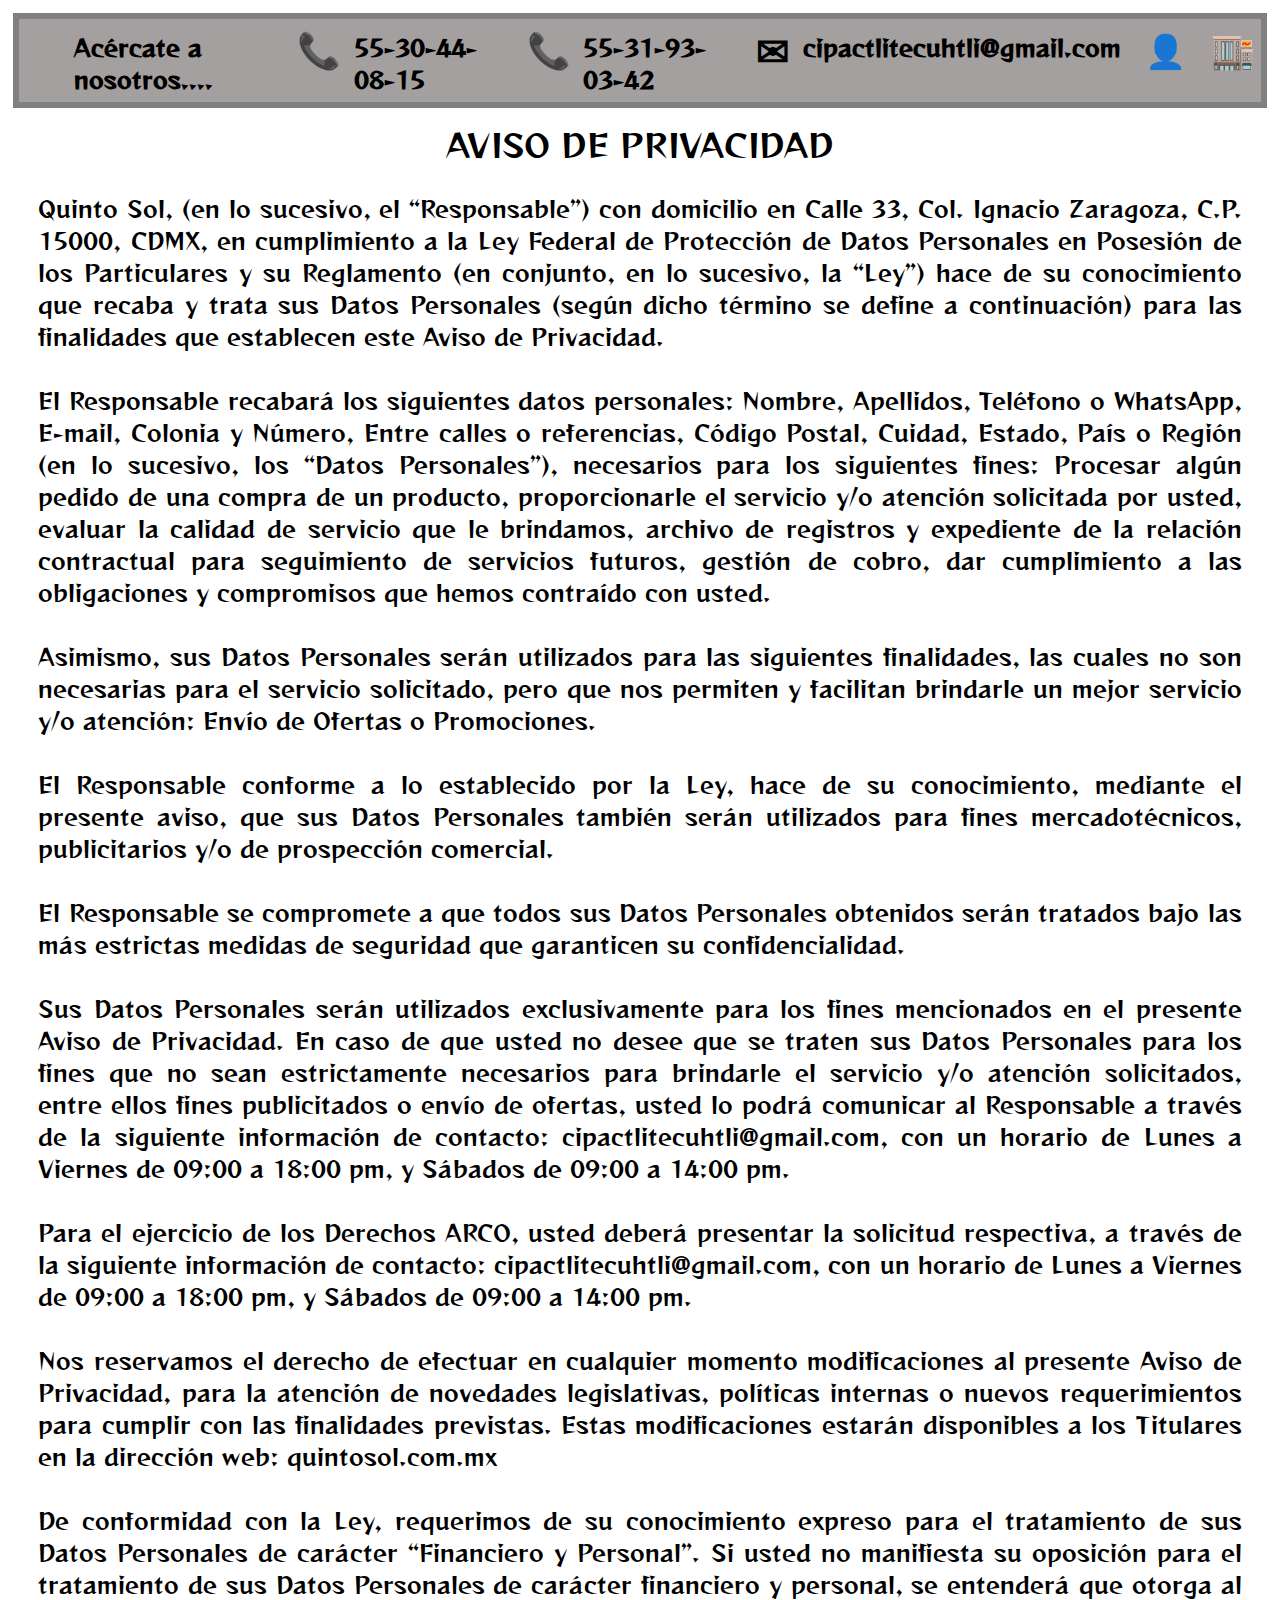
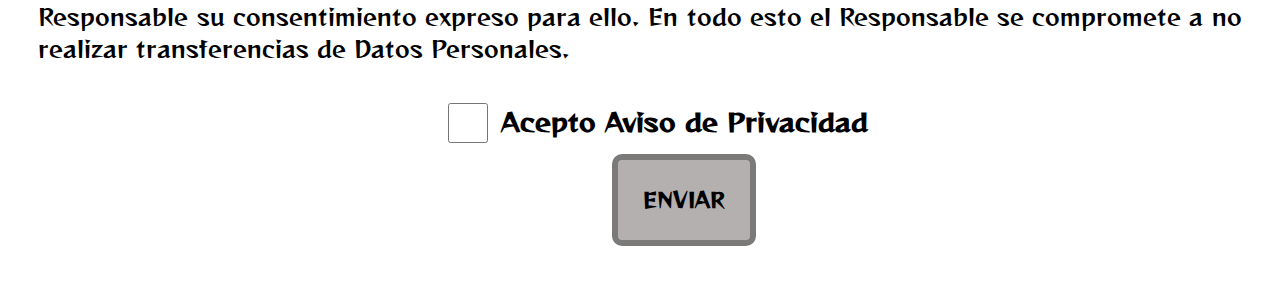
<file: html/avisodeprivacidad.html>
<!DOCTYPE html>
<html lang="en">
<head>
    <meta charset="UTF-8">
    <meta http-equiv="X-UA-Compatible" content="IE=edge">
    <meta name="viewport" content="width=device-width, initial-scale=1.0">
    <title>Quinto Sol-Aviso de Privacidad</title>
    <link rel="stylesheet" href="../styles/avisodeprivacidad.css">
</head>
<body>


    <header>

        <div class="imagenesacercate"> <!--Aquí empieza mi primer caja Acércate-->

                <div class="Acercate">

                        <a class="cabeceraacercate" href="../html/nosotros.html">Acércate a nosotros....</a>

                        <p class="logo1">&#128222</p>

                        <p class="txttel1">55-30-44-08-15</p>

                        <p class="logo2">&#128222</p>

                        <p class="txttel2">55-31-93-03-42</p>

                        <p class="logo3">&#9993</p>

                        <p class="txtcorreo">cipactlitecuhtli@gmail.com</p>

                        <a class="user" href="../html/sesion.html">&#128100</a>

                        <a class="monedero" href="../html/envio.html">&#127980</a>

                </div>

        </div>  <!--Aquí termina mi primer caja Acércate-->

</header>



                        <p class="tituloaviso">

                            AVISO DE PRIVACIDAD

                        </p>

                        <p class="txtaviso">

                            Quinto Sol, (en lo sucesivo, el “Responsable”) con domicilio en Calle 33, Col. Ignacio Zaragoza, C.P. 15000, CDMX, en cumplimiento a la Ley Federal de Protección de Datos Personales en Posesión de los Particulares y su Reglamento (en conjunto, en lo sucesivo, la “Ley”) hace de su conocimiento que recaba y trata sus Datos Personales (según dicho término se define a continuación) para las finalidades que establecen este Aviso de Privacidad. <br> <br>
                            El Responsable recabará los siguientes datos personales: Nombre, Apellidos, Teléfono o WhatsApp, E-mail, Colonia y Número, Entre calles o referencias, Código Postal, Cuidad, Estado, País o Región (en lo sucesivo, los “Datos Personales”), necesarios para los siguientes fines: Procesar algún pedido de una compra de un producto,  proporcionarle el servicio y/o atención solicitada por usted, evaluar la calidad de servicio que le brindamos, archivo de registros y expediente de la relación contractual para seguimiento de servicios futuros, gestión de cobro, dar cumplimiento a las obligaciones y compromisos que hemos contraído con usted. <br> <br>
                            Asimismo, sus Datos Personales serán utilizados para las siguientes finalidades, las cuales no son necesarias para el servicio solicitado, pero que nos permiten y facilitan brindarle un mejor servicio y/o atención: Envío de Ofertas o Promociones. <br> <br>
                            El Responsable conforme a lo establecido por la Ley, hace de su conocimiento, mediante el presente aviso, que sus Datos Personales también serán utilizados para fines mercadotécnicos, publicitarios y/o de prospección comercial. <br> <br>
                            El Responsable se compromete a que todos sus Datos Personales obtenidos serán tratados bajo las más estrictas medidas de seguridad que garanticen su confidencialidad. <br> <br>
                            Sus Datos Personales serán utilizados exclusivamente para los fines mencionados en el presente Aviso de Privacidad. En caso de que usted no desee que se traten sus Datos Personales para los fines que no sean estrictamente necesarios para brindarle el servicio y/o atención solicitados, entre ellos fines publicitados o envío de ofertas, usted lo podrá comunicar al Responsable a través de la siguiente información de contacto: cipactlitecuhtli@gmail.com, con un horario de Lunes a Viernes de 09:00 a 18:00 pm, y Sábados de 09:00 a 14:00 pm. <br> <br>
                            Para el ejercicio de los Derechos ARCO, usted deberá presentar la solicitud respectiva, a través de la siguiente información de contacto: cipactlitecuhtli@gmail.com, con un horario de Lunes a Viernes de 09:00 a 18:00 pm, y Sábados de 09:00 a 14:00 pm. <br> <br>
                            Nos reservamos el derecho de efectuar en cualquier momento modificaciones al presente Aviso de Privacidad, para la atención de novedades legislativas, políticas internas o nuevos requerimientos para cumplir con las finalidades previstas.  Estas modificaciones estarán disponibles a los Titulares en la dirección web: quintosol.com.mx <br> <br>
                            De conformidad con la Ley, requerimos de su conocimiento expreso para el tratamiento de sus Datos Personales de carácter “Financiero y Personal”. Si usted no manifiesta su oposición para el tratamiento de sus Datos Personales de carácter financiero y personal, se entenderá que otorga al Responsable su consentimiento expreso para ello. En todo esto el Responsable se compromete a no realizar transferencias de Datos Personales.

                        </p>

                        <form class="formulario">

                            <input class="boton" type="checkbox" required />

                            <label class="aviso" for="txtAcepto">Acepto Aviso de Privacidad</label>

                            <button class="enviar" type="submit">ENVIAR</button>

                        </form>








</body>
</html>
</file>
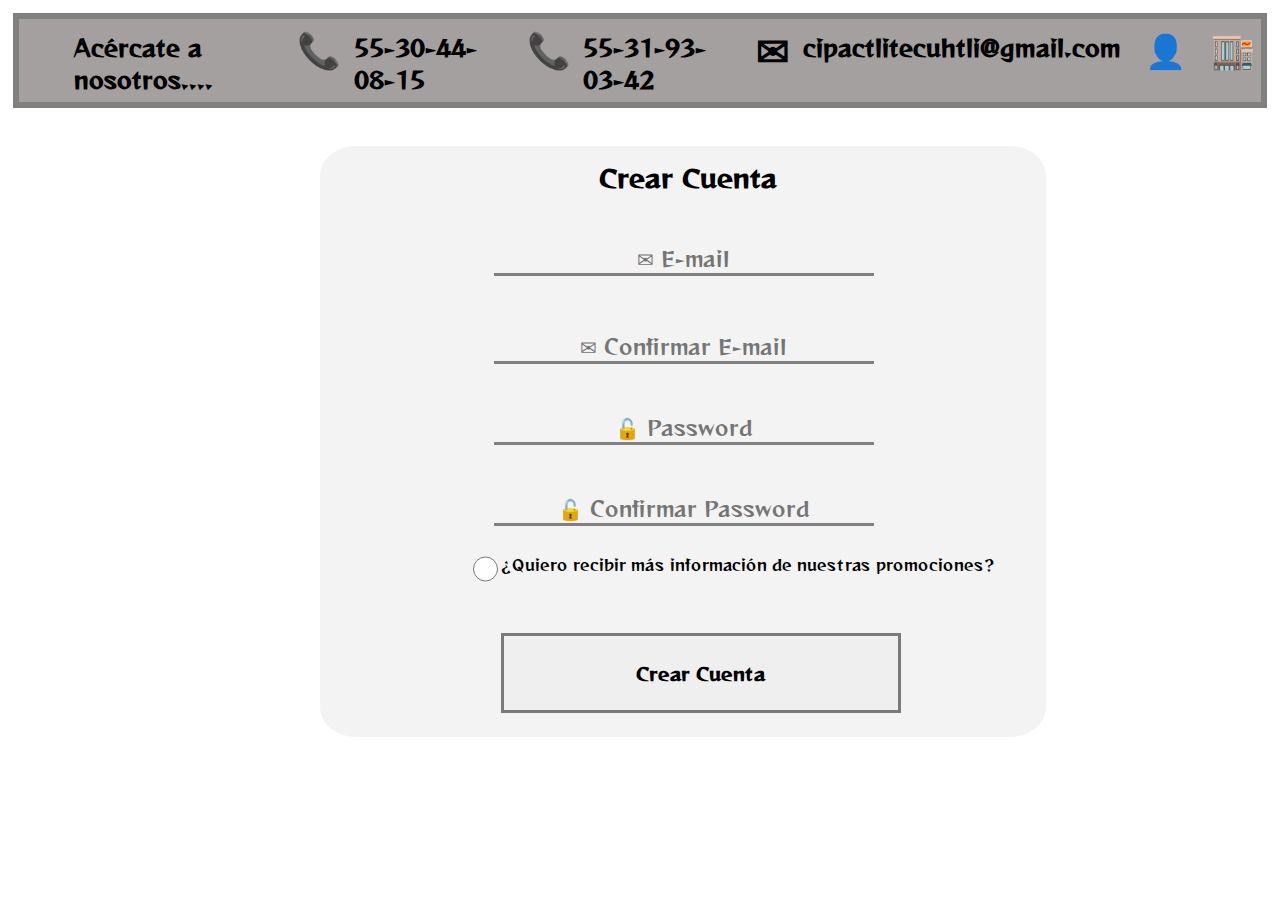
<file: html/crearcuenta.html>
<!DOCTYPE html>
<html lang="en">
<head>
    <meta charset="UTF-8">
    <meta http-equiv="X-UA-Compatible" content="IE=edge">
    <meta name="viewport" content="width=device-width, initial-scale=1.0">
    <title>quinto Sol-Crear Cuenta</title>
    <link rel="stylesheet" href="../styles/crearcuenta.css">
</head>
<body>

    <header>

        <div class="imagenesacercate"> <!--Aquí empieza mi primer caja Acércate-->

                <div class="Acercate">

                        <a class="cabeceraacercate" href="../html/nosotros.html">Acércate a nosotros....</a>

                        <p class="logo1">&#128222</p>

                        <p class="txttel1">55-30-44-08-15</p>

                        <p class="logo2">&#128222</p>

                        <p class="txttel2">55-31-93-03-42</p>

                        <p class="logo3">&#9993</p>

                        <p class="txtcorreo">cipactlitecuhtli@gmail.com</p>

                        <a class="user" href="../html/sesion.html">&#128100</a>

                        <a class="monedero" href="../html/envio.html">&#127980</a>

                </div>

        </div>  <!--Aquí termina mi primer caja Acércate-->

</header>





        <form>

            <a class="titulocrear" href="">Crear Cuenta</a>

            <div class="mail">

                <input  class="e-mail1" id="txtemail" type="email" placeholder="&#9993 E-mail" min="0" max="100" required />

                <input  class="e-mail2" id="txtemail" type="email" placeholder="&#9993 Confirmar E-mail" min="0" max="100" required />

            </div>

            <div class="pass">

                <input  class="contraseña1" id="txtcontraseña" type="password" placeholder="&#128275 Password" min="0" max="100" required />

                <input  class="contraseña2" id="txtcontraseña" type="password" placeholder="&#128275 Confirmar Password" min="0" max="100" required />

            </div>

            <div class="botonaviso">

                <input class="boton" type="radio" required />

                <label class="aviso" for="txtAcepto">¿Quiero recibir más información de nuestras promociones?</label>

            </div>

            <button class="enviar" type="submit">Crear Cuenta</button>


        </form>







</body>
</html>
</file>
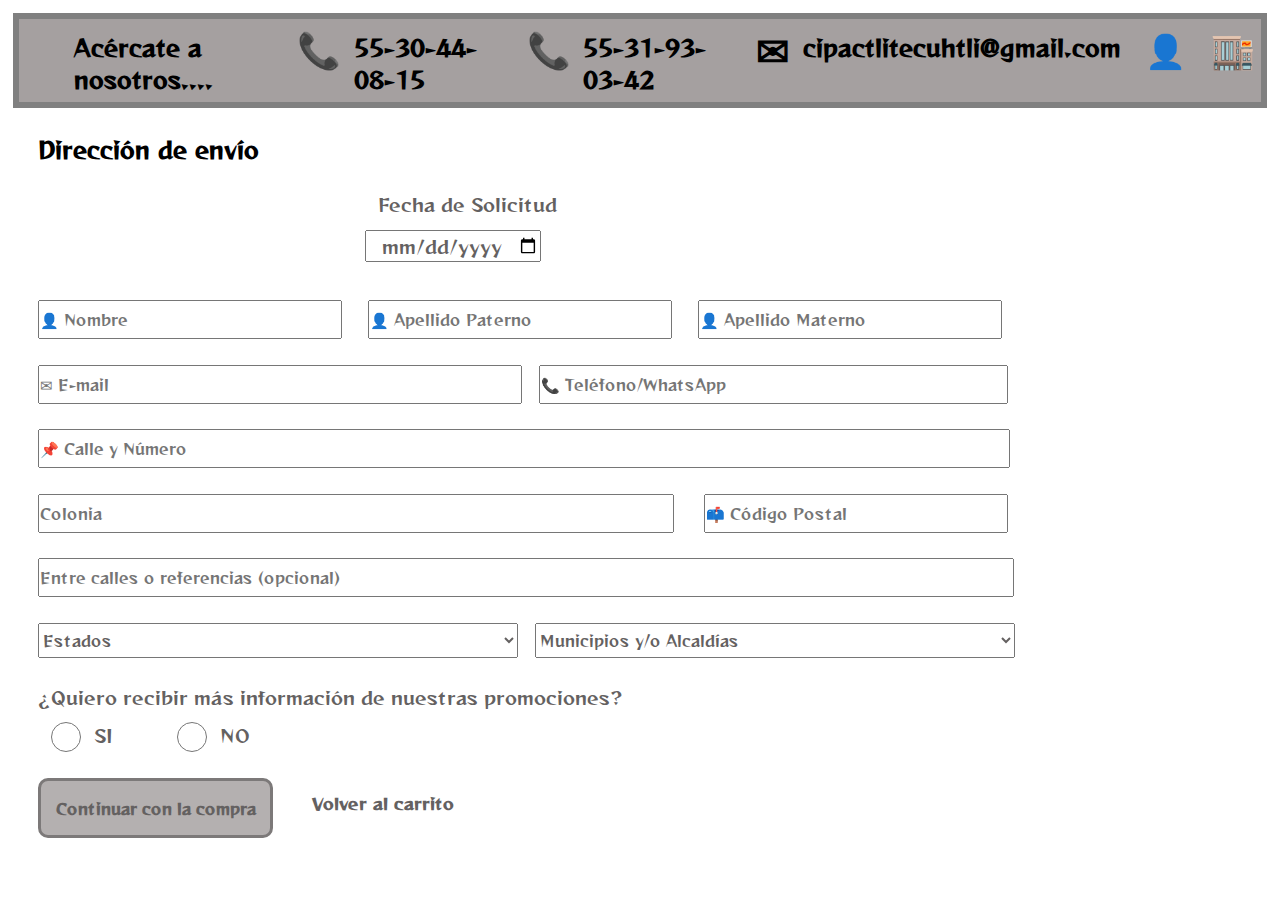
<file: html/envio.html>
<!DOCTYPE html>
<html lang="en">
<head>
    <meta charset="UTF-8">
    <meta http-equiv="X-UA-Compatible" content="IE=edge">
    <meta name="viewport" content="width=device-width, initial-scale=1.0">
    <title>Quinto Sol-Dirección de Envío</title>
    <link rel="stylesheet" href="../styles/envio.css">
</head>
<body>

    <header>

        <div class="imagenesacercate"> <!--Aquí empieza mi primer caja Acércate-->

                <div class="Acercate">

                        <a class="cabeceraacercate" href="../html/nosotros.html">Acércate a nosotros....</a>

                        <p class="logo1">&#128222</p>

                        <p class="txttel1">55-30-44-08-15</p>

                        <p class="logo2">&#128222</p>

                        <p class="txttel2">55-31-93-03-42</p>

                        <p class="logo3">&#9993</p>

                        <p class="txtcorreo">cipactlitecuhtli@gmail.com</p>

                        <a class="user" href="../html/sesion.html">&#128100</a>

                        <a class="monedero" href="../html/envio.html">&#127980</a>

                </div>

        </div>  <!--Aquí termina mi primer caja Acércate-->

</header>








            <form>

                    <p class="direnvio">Dirección de envío</p>

                    <p class="txtfecha">Fecha de Solicitud</p> 

                <div>

                    <input class="fechadia" id="txtfecha" type="date" placeholder="Fecha" min="0" max="100" required />
                </div>

            <div class="nombreapellidos">

                <input  class="nombre" id="txtnombre" type="nombre" placeholder="&#128100 Nombre" min="0" max="100" required />

                <input class="apellidopaterno" id="txtapellidopaterno" type="apellidopaterno" placeholder="&#128100 Apellido Paterno" min="0" max="100" required/>

                <input class="apellidomaterno" id="txtapellidomaterno" type="apellidomaterno" placeholder="&#128100 Apellido Materno" min="0" max="100" required/>

            </div>

            <div>

                <input class="email" id="txtemail" type="email" placeholder="&#9993 E-mail" min="0" max="100" required/>

                <input class="telefono" id="txtteléfono" type="tel" placeholder="&#128222 Teléfono/WhatsApp" min="0" max="100" required pattern="[0-9]{2}-[0-9]{2}-[0-9]{2}-[0-9]{2}-[0-9]{2}" />

            </div>

            <div class="cyn1">

                <input class="calleynumero" id="txtcalleynumero" type="calleynumero" placeholder="&#128204 Calle y Número" min="0" max="100" required/>

            </div>

            <div class="c2">

                <input class="colonia" id="txtcolonia" type="colonia" placeholder="Colonia" min="0" max="100" required/>

                <input class="cp" id="txtcp" type="cp" placeholder="&#128235 Código Postal" min="0" max="100" required/>

            </div>

            <div class="entre3">

                <input class="entrecalles" id="txtentrecalles" type="entrecalles" placeholder="Entre calles o referencias (opcional)" min="0" max="100"/>

            </div>

            <div class="estadosydelegaciones">


                <select class="estadosmex">

                    <option>Estados</option>

                    <option>Aguascalientes</option>

                    <option>Baja California</option>

                    <option>Baja California Sur</option>

                    <option>Campeche</option>

                    <option>CDMX</option>

                    <option>Chiapas</option>

                    <option>Chihuahua</option>

                    <option>Coahuila</option>

                    <option>Colima</option>

                    <option>Durango</option>

                    <option>Estado de México</option>

                    <option>Guanajuato</option>

                    <option>Guerrero</option>

                    <option>Hidalgo</option>

                    <option>Jalisco</option>

                    <option>Michoacán</option>

                    <option>Morelos</option>

                    <option>Nayarit</option>

                    <option>Nuevo León</option>

                    <option>Oaxaca</option>

                    <option>Puebla</option>

                    <option>Querétaro</option>

                    <option>Quintana Roo</option>

                    <option>San Luis Potosí</option>

                    <option>Sinaloa</option>

                    <option>Sonora</option>

                    <option>Tabasco</option>

                    <option>Tamaulipas</option>

                    <option>Tlaxcala</option>

                    <option>Veracruz</option>

                    <option>Yucatán</option>

                    <option>Zacatecas</option>

                </select>


                <select class="alcaldiascdmx">

                    <option>Municipios y/o Alcaldías</option>

                    <option>Álvaro Obregón</option>

                    <option>Azcapotzalco</option>

                    <option>Benito Juárez</option>

                    <option>Coyoacán</option>

                    <option>Cuajimalpa</option>

                    <option>Cuauhtémoc</option>

                    <option>Gustavo A. Madero</option>

                    <option>Iztacalco</option>

                    <option>Iztapalapa</option>

                    <option>Magdalena Contreras</option>

                    <option>Miguel Hidalgo</option>

                    <option>Milpa Alta</option>

                    <option>Tláhuac</option>

                    <option>Tlalpan</option>

                    <option>Venustiano Carranza</option>

                    <option>Xochimilco</option>


                </select>

                <p class="promocion">¿Quiero recibir más información de nuestras promociones?</p>

            <div class="botonsino">

                <input class="si" type="radio" name="txt">

                <p class="botonsi" >SI</p>

                <input class="no" type="radio" name="txt">

                <p class="botonno">NO</p>

            </div>

            <div class="botoncarrito">

                <button class="enviar" type="submit"><a href=""></a> Continuar con la compra</button>

                <p class="carrito">Volver al carrito</p>

            </div>



















        </form>











</body>
</html>
</file>
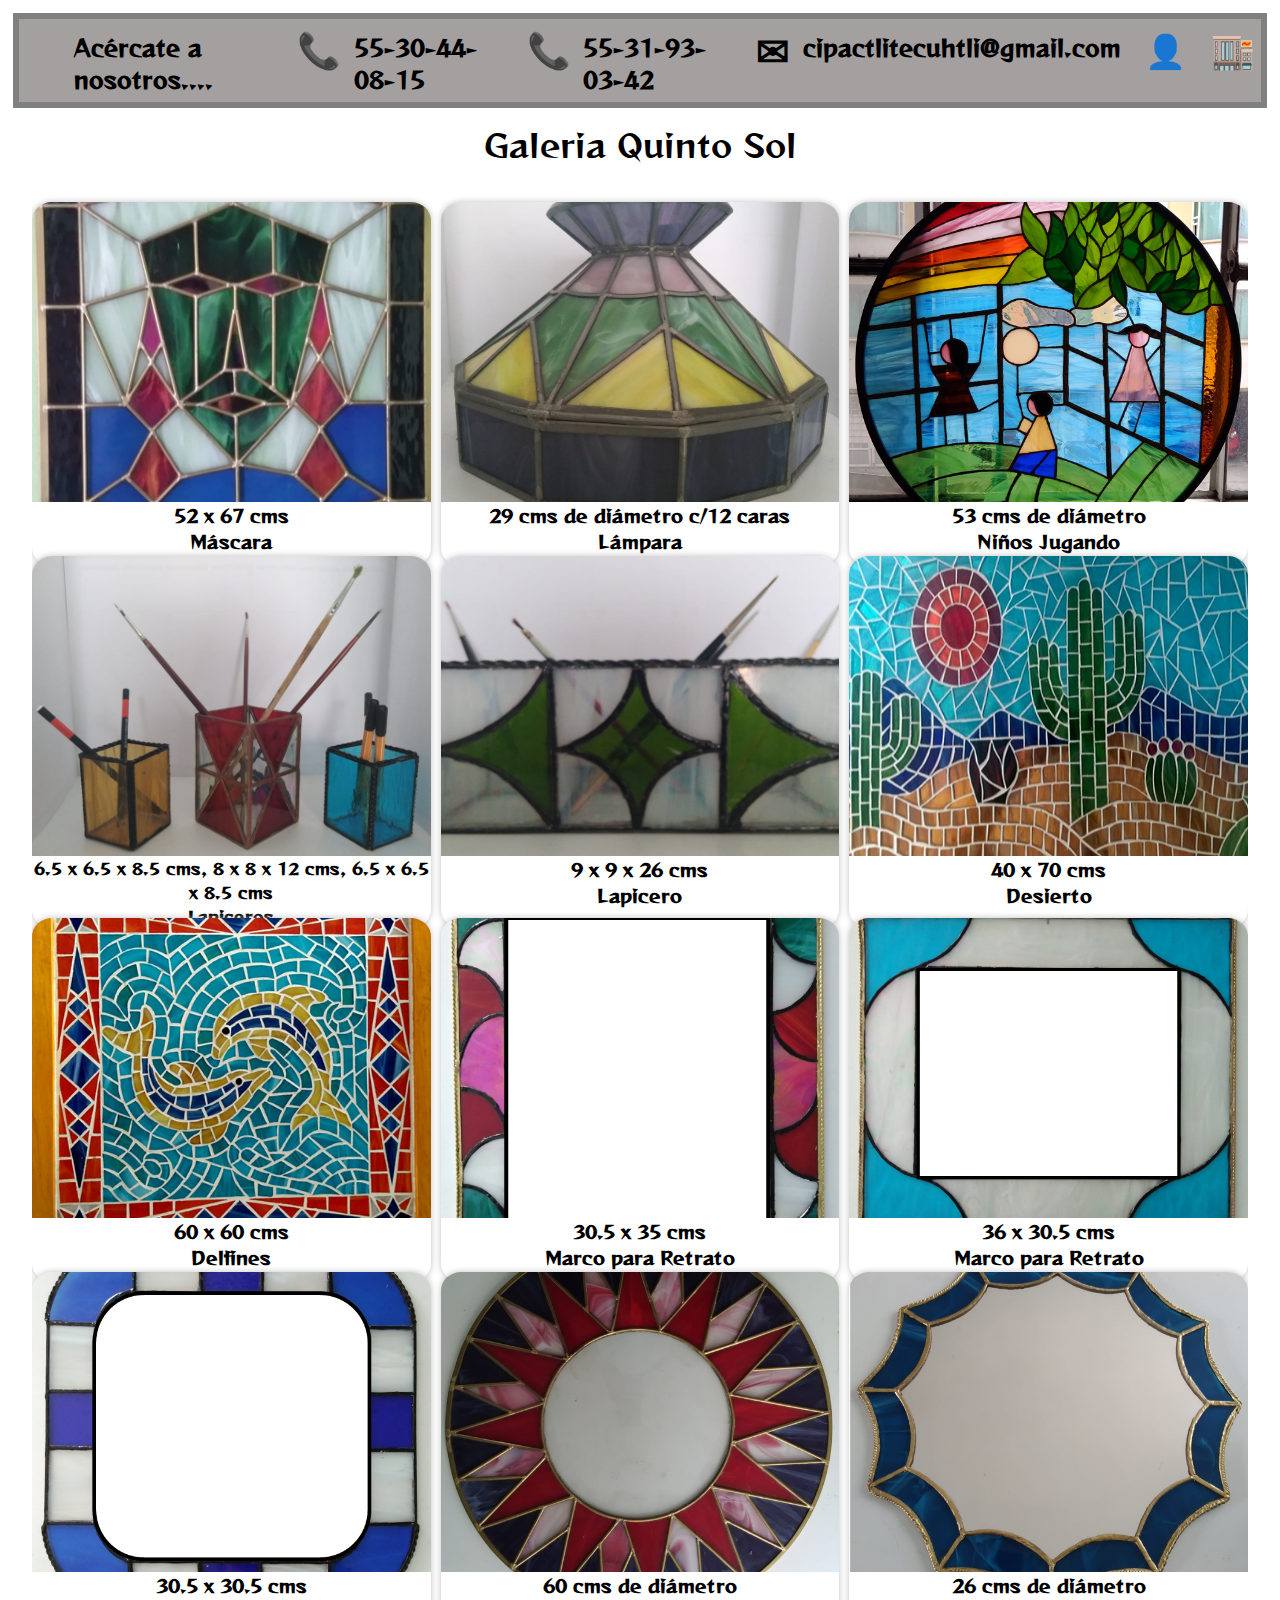
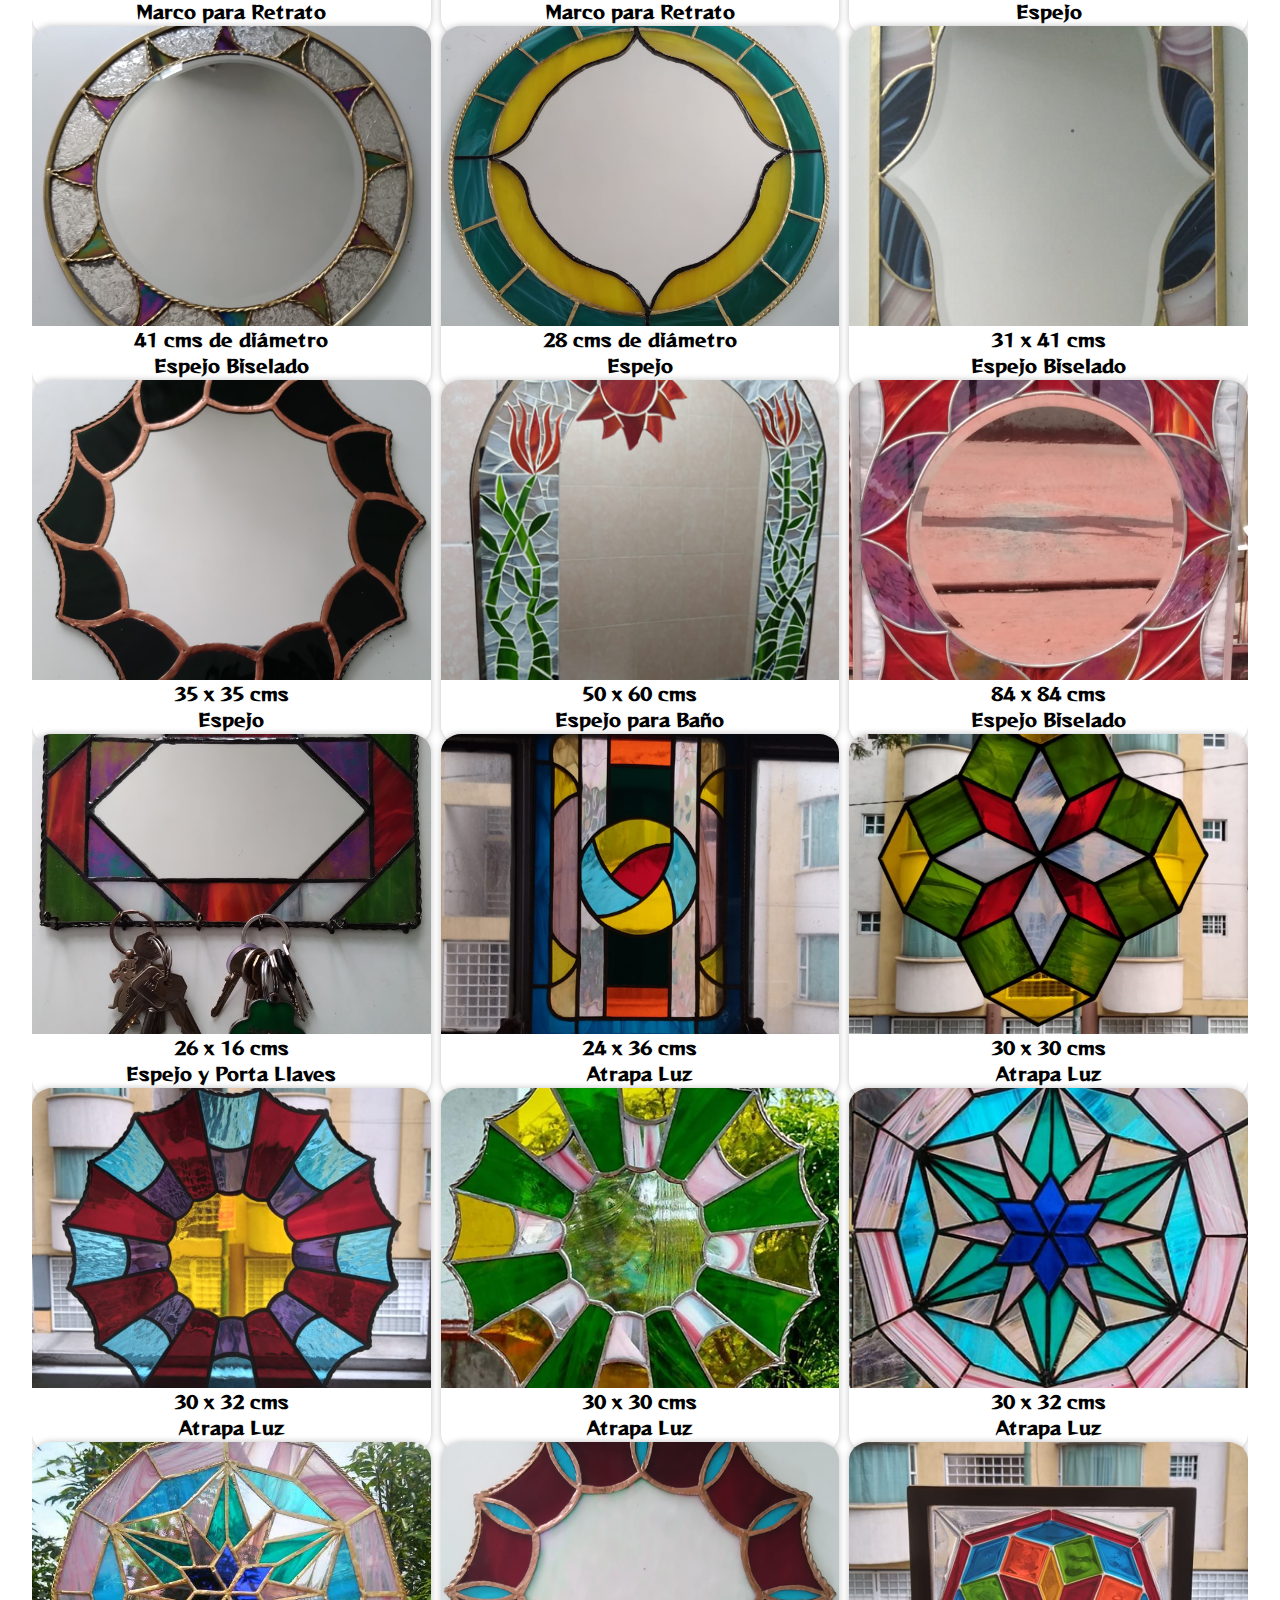
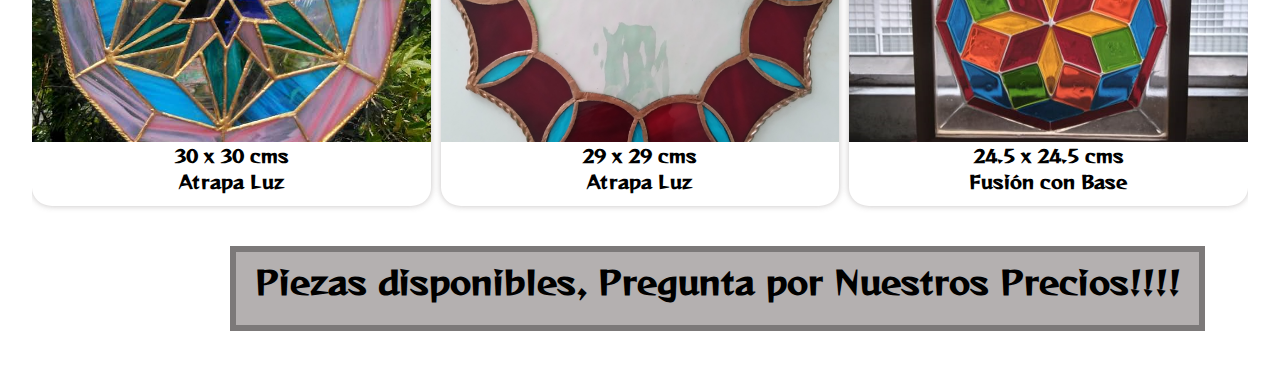
<file: html/galeria.html>
<!DOCTYPE html>
<html lang="en">
<head>
    <meta charset="UTF-8">
    <meta http-equiv="X-UA-Compatible" content="IE=edge">
    <meta name="viewport" content="width=device-width, initial-scale=1.0">
    <title>Quinto Sol-Galeria</title>
    <link rel="stylesheet" href="../styles/galeria.css">
</head>
<body>

    <header>

        <div class="imagenesacercate"> <!--Aquí empieza mi primer caja Acércate-->

                <div class="Acercate">

                        <a class="cabeceraacercate" href="../html/nosotros.html">Acércate a nosotros....</a>

                        <p class="logo1">&#128222</p>

                        <p class="txttel1">55-30-44-08-15</p>

                        <p class="logo2">&#128222</p>

                        <p class="txttel2">55-31-93-03-42</p>

                        <p class="logo3">&#9993</p>

                        <p class="txtcorreo">cipactlitecuhtli@gmail.com</p>

                        <a class="user" href="../html/sesion.html">&#128100</a>

                        <a class="monedero" href="../html/envio.html">&#127980</a>

                </div>

        </div>  <!--Aquí termina mi primer caja Acércate-->

</header>

<div class="titulo">

    <h1 class="quinto">Galeria Quinto Sol</h1>



    <section class="galeria">
        <a href="#imagen1">
            <img src="../img/mascara.jpg" alt="">
            <p class="text">52 x 67 cms <br> Máscara</p>
        </a>
    
        <a href="#imagen2">
            <img src="../img/lampara.png" alt="">
            <p class="text">29 cms de diámetro c/12 caras <br> Lámpara</p>
        </a>
    
        <a href="#imagen3">
            <img src="../img/niñosjugando.png" alt="">
            <p class="text">53 cms de diámetro <br> Niños Jugando</p>
        </a>
    
        <a href="#imagen4">
            <img src="../img/lapiceros 1.png" alt="">
            <p class="text1">6.5 x 6.5 x 8.5 cms, 8 x 8 x 12 cms, 6.5 x 6.5 x 8.5 cms <br> Lapiceros</p>
        </a>
    
        <a href="#imagen5">
            <img src="../img/lapiceros 2.png" alt="">
            <p class="text">9 x 9 x 26 cms <br> Lapicero</p>
        </a>
    
        <a href="#imagen6">
            <img src="../img/vitro2.png" alt="">
            <p class="text">40 x 70 cms <br> Desierto</p>
        </a>
    
        <a href="#imagen7">
            <img src="../img/delfines.png" alt="">
            <p class="text">60 x 60 cms <br> Delfines</p>
        </a>
    
        <a href="#imagen8">
            <img src="../img/marco para retrato 1.png" alt="">
            <p class="text">30.5 x 35 cms <br> Marco para Retrato</p>
        </a>
    
        <a href="#imagen9">
            <img src="../img/marco para retrato 2.png" alt="">
            <p class="text">36 x 30.5 cms <br> Marco para Retrato</p>
        </a>
    
        <a href="#imagen10">
            <img src="../img/marco para retrato 3.png" alt="">
            <p class="text">30.5 x 30.5 cms <br> Marco para Retrato</p>
        </a>
    
        <a href="#imagen11">
            <img src="../img/marco para retrato 4.png" alt="">
            <p class="text">60 cms de diámetro <br> Marco para Retrato</p>
        </a>
    
        <a href="#imagen12">
            <img src="../img/espejo 1.png" alt="">
            <p class="text">26 cms de diámetro <br> Espejo</p>
        </a>
    
        <a href="#imagen13">
            <img src="../img/espejo 2.png" alt="">
            <p class="text">41 cms de diámetro <br> Espejo Biselado</p>
        </a>
    
        <a href="#imagen14">
            <img src="../img/espejo 3.png" alt="">
            <p class="text">28 cms de diámetro <br> Espejo</p>
        </a>
    
        <a href="#imagen15">
            <img src="../img/espejo 5.png" alt="">
            <p class="text">31 x 41 cms <br> Espejo Biselado</p>
        </a>
    
        <a href="#imagen16">
            <img src="../img/espejo 4.png" alt="">
            <p class="text">35 x 35 cms <br> Espejo</p>
        </a>
    
        <a href="#imagen17">
            <img src="../img/espejo para baño.png" alt="">
            <p class="text">50 x 60 cms <br> Espejo para Baño</p>
        </a>
    
        <a href="#imagen18">
            <img src="../img/cañuela de zinc.png" alt="">
            <p class="text">84 x 84 cms <br> Espejo Biselado</p>
        </a>
    
        <a href="#imagen19">
            <img src="../img/espejoyportallaves.png" alt="">
            <p class="text">26 x 16 cms <br> Espejo y Porta Llaves</p>
        </a>
    
        <a href="#imagen20">
            <img src="../img/atrapaluz ventana 3.png" alt="">
            <p class="text">24 x 36 cms <br> Atrapa Luz</p>
        </a>
    
        <a href="#imagen21">
            <img src="../img/atrapaluz rombo.png" alt="">
            <p class="text">30 x 30 cms <br> Atrapa Luz</p>
        </a>
    
        <a href="#imagen22">
            <img src="../img/atrapa luz con base.png" alt="">
            <p class="text">30 x 32 cms <br> Atrapa Luz</p>
        </a>
    
        <a href="#imagen23">
            <img src="../img/atrapaluzverde.png" alt="">
            <p class="text">30 x 30 cms <br> Atrapa Luz</p>
        </a>
    
        <a href="#imagen24">
            <img src="../img/tiffany2.png" alt="">
            <p class="text">30 x 32 cms <br> Atrapa Luz</p>
        </a>
    
        <a href="#imagen25">
            <img src="../img/atrapaluzrosa.jpeg" alt="">
            <p class="text">30 x 30 cms <br> Atrapa Luz</p>
        </a>
    
        <a href="#imagen26">
            <img src="../img/atrapaluzrojo.png" alt="">
            <p class="text">29 x 29 cms <br> Atrapa Luz</p>
        </a>
    
        <a href="#imagen27">
            <img src="../img/fusionconbase.png" alt="">
            <p class="text">24.5 x 24.5 cms <br> Fusión con Base</p>
        </a>
    
            </section>
    
                <article class="caja" id="imagen1">
                    <a href="#imagen27" class="next">&#8406</a>
                    <img src="../img/mascara.jpg" alt="">
                    <a href="#imagen2" class="next">&#8407</a>
                    <a href="#" class="close">&#10008</a>
                </article>
    
                <article class="caja" id="imagen2">
                    <a href="#imagen1" class="next">&#8406</a>
                    <img src="../img/lampara.png" alt="">
                    <a href="#imagen3" class="next">&#8407</a>
                    <a href="#" class="close">&#10008</a>
                </article>
    
                <article class="caja" id="imagen3">
                    <a href="#imagen2" class="next">&#8406</a>
                    <img src="../img/niñosjugando.png" alt="">
                    <a href="#imagen4" class="next">&#8407</a>
                    <a href="#" class="close">&#10008</a>
                </article>
    
                <article class="caja" id="imagen4">
                    <a href="#imagen3" class="next">&#8406</a>
                    <img src="../img/lapiceros 1.png" alt="">
                    <a href="#imagen5" class="next">&#8407</a>
                    <a href="#" class="close">&#10008</a>
                </article>
    
                <article class="caja" id="imagen5">
                    <a href="#imagen4" class="next">&#8406</a>
                    <img src="../img/lapiceros 2.png" alt="">
                    <a href="#imagen6" class="next">&#8407</a>
                    <a href="#" class="close">&#10008</a>
                </article>
    
                <article class="caja" id="imagen6">
                    <a href="#imagen5" class="next">&#8406</a>
                    <img src="../img/vitro2.png" alt="">
                    <a href="#imagen7" class="next">&#8407</a>
                    <a href="#" class="close">&#10008</a>
                </article>
    
                <article class="caja" id="imagen7">
                    <a href="#imagen6" class="next">&#8406</a>
                    <img src="../img/delfines.png" alt="">
                    <a href="#imagen8" class="next">&#8407</a>
                    <a href="#" class="close">&#10008</a>
                </article>
    
                <article class="caja" id="imagen8">
                    <a href="#imagen7" class="next">&#8406</a>
                    <img src="../img/marco para retrato 1.png" alt="">
                    <a href="#imagen9" class="next">&#8407</a>
                    <a href="#" class="close">&#10008</a>
                </article>
    
                <article class="caja" id="imagen9">
                    <a href="#imagen8" class="next">&#8406</a>
                    <img src="../img/marco para retrato 2.png" alt="">
                    <a href="#imagen10" class="next">&#8407</a>
                    <a href="#" class="close">&#10008</a>
                </article>
    
                <article class="caja" id="imagen10">
                    <a href="#imagen9" class="next">&#8406</a>
                    <img src="../img/marco para retrato 3.png" alt="">
                    <a href="#imagen11" class="next">&#8407</a>
                    <a href="#" class="close">&#10008</a>
                </article>
    
                <article class="caja" id="imagen11">
                    <a href="#imagen10" class="next">&#8406</a>
                    <img src="../img/marco para retrato 4.png" alt="">
                    <a href="#imagen12" class="next">&#8407</a>
                    <a href="#" class="close">&#10008</a>
                </article>
    
                <article class="caja" id="imagen12">
                    <a href="#imagen11" class="next">&#8406</a>
                    <img src="../img/espejo 1.png" alt="">
                    <a href="#imagen13" class="next">&#8407</a>
                    <a href="#" class="close">&#10008</a>
                </article>
    
                <article class="caja" id="imagen13">
                    <a href="#imagen12" class="next">&#8406</a>
                    <img src="../img/espejo 2.png" alt="">
                    <a href="#imagen14" class="next">&#8407</a>
                    <a href="#" class="close">&#10008</a>
                </article>
    
                <article class="caja" id="imagen14">
                    <a href="#imagen13" class="next">&#8406</a>
                    <img src="../img/espejo 3.png" alt="">
                    <a href="#imagen15" class="next">&#8407</a>
                    <a href="#" class="close">&#10008</a>
                </article>
    
                <article class="caja" id="imagen15">
                    <a href="#imagen14" class="next">&#8406</a>
                    <img src="../img/espejo 5.png" alt="">
                    <a href="#imagen16" class="next">&#8407</a>
                    <a href="#" class="close">&#10008</a>
                </article>
    
                <article class="caja" id="imagen16">
                    <a href="#imagen15" class="next">&#8406</a>
                    <img src="../img/espejo 4.png" alt="">
                    <a href="#imagen17" class="next">&#8407</a>
                    <a href="#" class="close">&#10008</a>
                </article>
    
                <article class="caja" id="imagen17">
                    <a href="#imagen16" class="next">&#8406</a>
                    <img src="../img/espejo para baño.png" alt="">
                    <a href="#imagen18" class="next">&#8407</a>
                    <a href="#" class="close">&#10008</a>
                </article>
    
                <article class="caja" id="imagen18">
                    <a href="#imagen17" class="next">&#8406</a>
                    <img src="../img/cañuela de zinc.png" alt="">
                    <a href="#imagen19" class="next">&#8407</a>
                    <a href="#" class="close">&#10008</a>
                </article>
    
                <article class="caja" id="imagen19">
                    <a href="#imagen18" class="next">&#8406</a>
                    <img src="../img/espejoyportallaves.png" alt="">
                    <a href="#imagen20" class="next">&#8407</a>
                    <a href="#" class="close">&#10008</a>
                </article>
    
                <article class="caja" id="imagen20">
                    <a href="#imagen19" class="next">&#8406</a>
                    <img src="../img/atrapaluz ventana 3.png" alt="">
                    <a href="#imagen21" class="next">&#8407</a>
                    <a href="#" class="close">&#10008</a>
                </article>
    
                <article class="caja" id="imagen21">
                    <a href="#imagen20" class="next">&#8406</a>
                    <img src="../img/atrapaluz rombo.png" alt="">
                    <a href="#imagen22" class="next">&#8407</a>
                    <a href="#" class="close">&#10008</a>
                </article>
    
                <article class="caja" id="imagen22">
                    <a href="#imagen21" class="next">&#8406</a>
                    <img src="../img/atrapa luz con base.png" alt="">
                    <a href="#imagen23" class="next">&#8407</a>
                    <a href="#" class="close">&#10008</a>
                </article>
    
                <article class="caja" id="imagen23">
                    <a href="#imagen22" class="next">&#8406</a>
                    <img src="../img/atrapaluzverde.png" alt="">
                    <a href="#imagen24" class="next">&#8407</a>
                    <a href="#" class="close">&#10008</a>
                </article>
    
                <article class="caja" id="imagen24">
                    <a href="#imagen23" class="next">&#8406</a>
                    <img src="../img/tiffany2.png" alt="">
                    <a href="#imagen25" class="next">&#8407</a>
                    <a href="#" class="close">&#10008</a>
                </article>
    
                <article class="caja" id="imagen25">
                    <a href="#imagen24" class="next">&#8406</a>
                    <img src="../img/atrapaluzrosa.jpeg" alt="">
                    <a href="#imagen26" class="next">&#8407</a>
                    <a href="#" class="close">&#10008</a>
                </article>
    
                <article class="caja" id="imagen26">
                    <a href="#imagen25" class="next">&#8406</a>
                    <img src="../img/atrapaluzrojo.png" alt="">
                    <a href="#imagen27" class="next">&#8407</a>
                    <a href="#" class="close">&#10008</a>
                </article>
    
                <article class="caja" id="imagen27">
                    <a href="#imagen26" class="next">&#8406</a>
                    <img src="../img/fusionconbase.png" alt="">
                    <a href="#imagen1" class="next">&#8407</a>
                    <a href="#" class="close">&#10008</a>
                </article>
    





        <a href="../html/contactanos.html"><p class="precios">Piezas disponibles, Pregunta por Nuestros Precios!!!!</p></a>


</body>
</html>
</file>
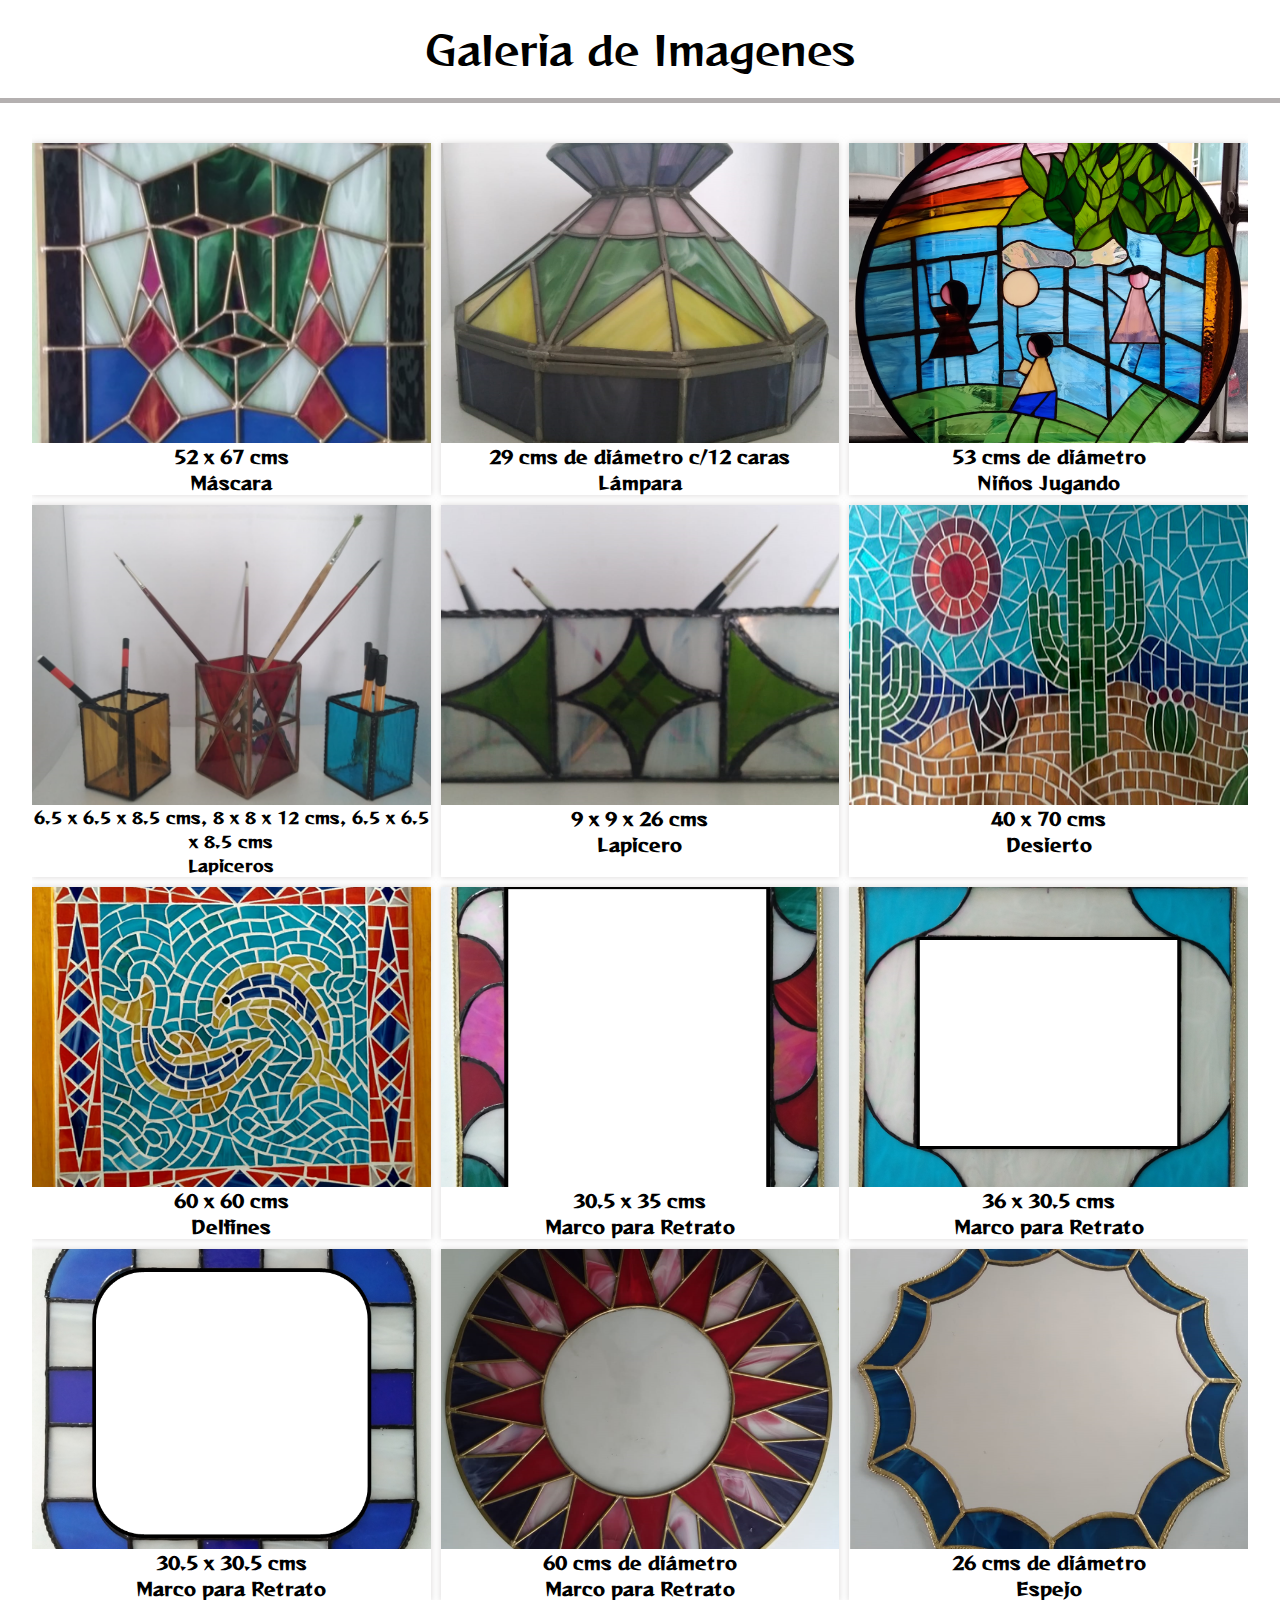
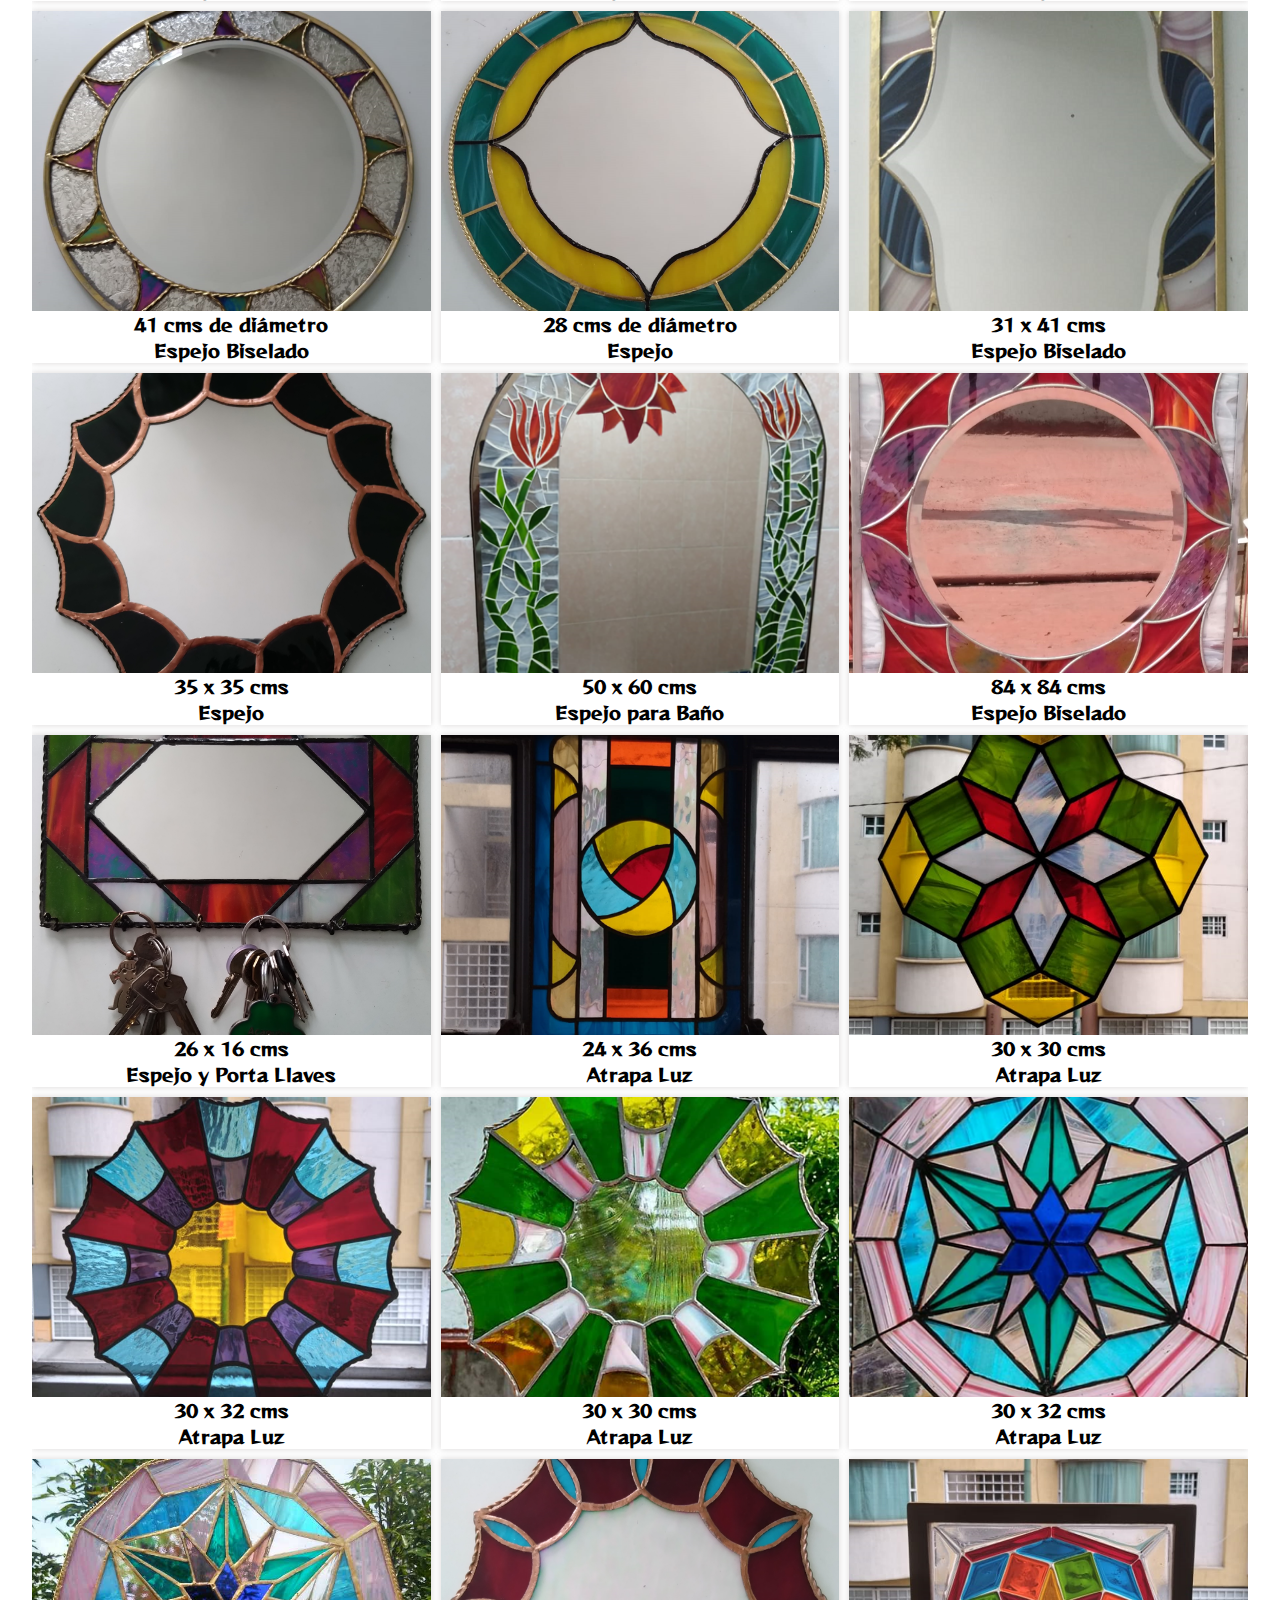
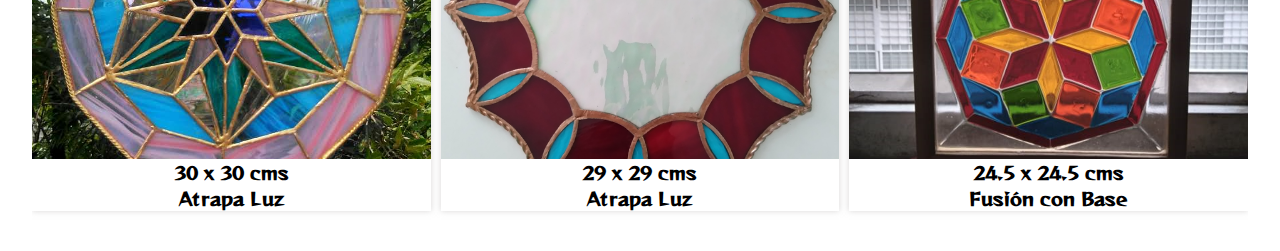
<file: html/hojadeapoyo.html>
<!DOCTYPE html>
<html lang="en">
<head>
<meta charset="UTF-8">
<meta http-equiv="X-UA-Compatible" content="IE=edge">
<meta name="viewport" content="width=device-width, initial-scale=1.0">
<title>Quinto Sol-Iniciar Hoja de Apoyo</title>
<link rel="stylesheet" href="../styles/hojadeapoyo.css">
</head>
<body>


<h1>Galeria de Imagenes</h1>

<span class="linea"></span>

<section class="galeria">
    <a href="#imagen1">
        <img src="../img/mascara.jpg" alt="">
        <p class="text">52 x 67 cms <br> Máscara</p>
    </a>

    <a href="#imagen2">
        <img src="../img/lampara.png" alt="">
        <p class="text">29 cms de diámetro c/12 caras <br> Lámpara</p>
    </a>

    <a href="#imagen3">
        <img src="../img/niñosjugando.png" alt="">
        <p class="text">53 cms de diámetro <br> Niños Jugando</p>
    </a>

    <a href="#imagen4">
        <img src="../img/lapiceros 1.png" alt="">
        <p class="text1">6.5 x 6.5 x 8.5 cms, 8 x 8 x 12 cms, 6.5 x 6.5 x 8.5 cms <br> Lapiceros</p>
    </a>

    <a href="#imagen5">
        <img src="../img/lapiceros 2.png" alt="">
        <p class="text">9 x 9 x 26 cms <br> Lapicero</p>
    </a>

    <a href="#imagen6">
        <img src="../img/vitro2.png" alt="">
        <p class="text">40 x 70 cms <br> Desierto</p>
    </a>

    <a href="#imagen7">
        <img src="../img/delfines.png" alt="">
        <p class="text">60 x 60 cms <br> Delfines</p>
    </a>

    <a href="#imagen8">
        <img src="../img/marco para retrato 1.png" alt="">
        <p class="text">30.5 x 35 cms <br> Marco para Retrato</p>
    </a>

    <a href="#imagen9">
        <img src="../img/marco para retrato 2.png" alt="">
        <p class="text">36 x 30.5 cms <br> Marco para Retrato</p>
    </a>

    <a href="#imagen10">
        <img src="../img/marco para retrato 3.png" alt="">
        <p class="text">30.5 x 30.5 cms <br> Marco para Retrato</p>
    </a>

    <a href="#imagen11">
        <img src="../img/marco para retrato 4.png" alt="">
        <p class="text">60 cms de diámetro <br> Marco para Retrato</p>
    </a>

    <a href="#imagen12">
        <img src="../img/espejo 1.png" alt="">
        <p class="text">26 cms de diámetro <br> Espejo</p>
    </a>

    <a href="#imagen13">
        <img src="../img/espejo 2.png" alt="">
        <p class="text">41 cms de diámetro <br> Espejo Biselado</p>
    </a>

    <a href="#imagen14">
        <img src="../img/espejo 3.png" alt="">
        <p class="text">28 cms de diámetro <br> Espejo</p>
    </a>

    <a href="#imagen15">
        <img src="../img/espejo 5.png" alt="">
        <p class="text">31 x 41 cms <br> Espejo Biselado</p>
    </a>

    <a href="#imagen16">
        <img src="../img/espejo 4.png" alt="">
        <p class="text">35 x 35 cms <br> Espejo</p>
    </a>

    <a href="#imagen17">
        <img src="../img/espejo para baño.png" alt="">
        <p class="text">50 x 60 cms <br> Espejo para Baño</p>
    </a>

    <a href="#imagen18">
        <img src="../img/cañuela de zinc.png" alt="">
        <p class="text">84 x 84 cms <br> Espejo Biselado</p>
    </a>

    <a href="#imagen19">
        <img src="../img/espejoyportallaves.png" alt="">
        <p class="text">26 x 16 cms <br> Espejo y Porta Llaves</p>
    </a>

    <a href="#imagen20">
        <img src="../img/atrapaluz ventana 3.png" alt="">
        <p class="text">24 x 36 cms <br> Atrapa Luz</p>
    </a>

    <a href="#imagen21">
        <img src="../img/atrapaluz rombo.png" alt="">
        <p class="text">30 x 30 cms <br> Atrapa Luz</p>
    </a>

    <a href="#imagen22">
        <img src="../img/atrapa luz con base.png" alt="">
        <p class="text">30 x 32 cms <br> Atrapa Luz</p>
    </a>

    <a href="#imagen23">
        <img src="../img/atrapaluzverde.png" alt="">
        <p class="text">30 x 30 cms <br> Atrapa Luz</p>
    </a>

    <a href="#imagen24">
        <img src="../img/tiffany2.png" alt="">
        <p class="text">30 x 32 cms <br> Atrapa Luz</p>
    </a>

    <a href="#imagen25">
        <img src="../img/atrapaluzrosa.jpeg" alt="">
        <p class="text">30 x 30 cms <br> Atrapa Luz</p>
    </a>

    <a href="#imagen26">
        <img src="../img/atrapaluzrojo.png" alt="">
        <p class="text">29 x 29 cms <br> Atrapa Luz</p>
    </a>

    <a href="#imagen27">
        <img src="../img/fusionconbase.png" alt="">
        <p class="text">24.5 x 24.5 cms <br> Fusión con Base</p>
    </a>

        </section>

            <article class="caja" id="imagen1">
                <a href="#imagen27" class="next">&#8406</a>
                <img src="../img/mascara.jpg" alt="">
                <a href="#imagen2" class="next">&#8407</a>
                <a href="#" class="close">&#10008</a>
            </article>

            <article class="caja" id="imagen2">
                <a href="#imagen1" class="next">&#8406</a>
                <img src="../img/lampara.png" alt="">
                <a href="#imagen3" class="next">&#8407</a>
                <a href="#" class="close">&#10008</a>
            </article>

            <article class="caja" id="imagen3">
                <a href="#imagen2" class="next">&#8406</a>
                <img src="../img/niñosjugando.png" alt="">
                <a href="#imagen4" class="next">&#8407</a>
                <a href="#" class="close">&#10008</a>
            </article>

            <article class="caja" id="imagen4">
                <a href="#imagen3" class="next">&#8406</a>
                <img src="../img/lapiceros 1.png" alt="">
                <a href="#imagen5" class="next">&#8407</a>
                <a href="#" class="close">&#10008</a>
            </article>

            <article class="caja" id="imagen5">
                <a href="#imagen4" class="next">&#8406</a>
                <img src="../img/lapiceros 2.png" alt="">
                <a href="#imagen6" class="next">&#8407</a>
                <a href="#" class="close">&#10008</a>
            </article>

            <article class="caja" id="imagen6">
                <a href="#imagen5" class="next">&#8406</a>
                <img src="../img/vitro2.png" alt="">
                <a href="#imagen7" class="next">&#8407</a>
                <a href="#" class="close">&#10008</a>
            </article>

            <article class="caja" id="imagen7">
                <a href="#imagen6" class="next">&#8406</a>
                <img src="../img/delfines.png" alt="">
                <a href="#imagen8" class="next">&#8407</a>
                <a href="#" class="close">&#10008</a>
            </article>

            <article class="caja" id="imagen8">
                <a href="#imagen7" class="next">&#8406</a>
                <img src="../img/marco para retrato 1.png" alt="">
                <a href="#imagen9" class="next">&#8407</a>
                <a href="#" class="close">&#10008</a>
            </article>

            <article class="caja" id="imagen9">
                <a href="#imagen8" class="next">&#8406</a>
                <img src="../img/marco para retrato 2.png" alt="">
                <a href="#imagen10" class="next">&#8407</a>
                <a href="#" class="close">&#10008</a>
            </article>

            <article class="caja" id="imagen10">
                <a href="#imagen9" class="next">&#8406</a>
                <img src="../img/marco para retrato 3.png" alt="">
                <a href="#imagen11" class="next">&#8407</a>
                <a href="#" class="close">&#10008</a>
            </article>

            <article class="caja" id="imagen11">
                <a href="#imagen10" class="next">&#8406</a>
                <img src="../img/marco para retrato 4.png" alt="">
                <a href="#imagen12" class="next">&#8407</a>
                <a href="#" class="close">&#10008</a>
            </article>

            <article class="caja" id="imagen12">
                <a href="#imagen11" class="next">&#8406</a>
                <img src="../img/espejo 1.png" alt="">
                <a href="#imagen13" class="next">&#8407</a>
                <a href="#" class="close">&#10008</a>
            </article>

            <article class="caja" id="imagen13">
                <a href="#imagen12" class="next">&#8406</a>
                <img src="../img/espejo 2.png" alt="">
                <a href="#imagen14" class="next">&#8407</a>
                <a href="#" class="close">&#10008</a>
            </article>

            <article class="caja" id="imagen14">
                <a href="#imagen13" class="next">&#8406</a>
                <img src="../img/espejo 3.png" alt="">
                <a href="#imagen15" class="next">&#8407</a>
                <a href="#" class="close">&#10008</a>
            </article>

            <article class="caja" id="imagen15">
                <a href="#imagen14" class="next">&#8406</a>
                <img src="../img/espejo 5.png" alt="">
                <a href="#imagen16" class="next">&#8407</a>
                <a href="#" class="close">&#10008</a>
            </article>

            <article class="caja" id="imagen16">
                <a href="#imagen15" class="next">&#8406</a>
                <img src="../img/espejo 4.png" alt="">
                <a href="#imagen17" class="next">&#8407</a>
                <a href="#" class="close">&#10008</a>
            </article>

            <article class="caja" id="imagen17">
                <a href="#imagen16" class="next">&#8406</a>
                <img src="../img/espejo para baño.png" alt="">
                <a href="#imagen18" class="next">&#8407</a>
                <a href="#" class="close">&#10008</a>
            </article>

            <article class="caja" id="imagen18">
                <a href="#imagen17" class="next">&#8406</a>
                <img src="../img/cañuela de zinc.png" alt="">
                <a href="#imagen19" class="next">&#8407</a>
                <a href="#" class="close">&#10008</a>
            </article>

            <article class="caja" id="imagen19">
                <a href="#imagen18" class="next">&#8406</a>
                <img src="../img/espejoyportallaves.png" alt="">
                <a href="#imagen20" class="next">&#8407</a>
                <a href="#" class="close">&#10008</a>
            </article>

            <article class="caja" id="imagen20">
                <a href="#imagen19" class="next">&#8406</a>
                <img src="../img/atrapaluz ventana 3.png" alt="">
                <a href="#imagen21" class="next">&#8407</a>
                <a href="#" class="close">&#10008</a>
            </article>

            <article class="caja" id="imagen21">
                <a href="#imagen20" class="next">&#8406</a>
                <img src="../img/atrapaluz rombo.png" alt="">
                <a href="#imagen22" class="next">&#8407</a>
                <a href="#" class="close">&#10008</a>
            </article>

            <article class="caja" id="imagen22">
                <a href="#imagen21" class="next">&#8406</a>
                <img src="../img/atrapa luz con base.png" alt="">
                <a href="#imagen23" class="next">&#8407</a>
                <a href="#" class="close">&#10008</a>
            </article>

            <article class="caja" id="imagen23">
                <a href="#imagen22" class="next">&#8406</a>
                <img src="../img/atrapaluzverde.png" alt="">
                <a href="#imagen24" class="next">&#8407</a>
                <a href="#" class="close">&#10008</a>
            </article>

            <article class="caja" id="imagen24">
                <a href="#imagen23" class="next">&#8406</a>
                <img src="../img/tiffany2.png" alt="">
                <a href="#imagen25" class="next">&#8407</a>
                <a href="#" class="close">&#10008</a>
            </article>

            <article class="caja" id="imagen25">
                <a href="#imagen24" class="next">&#8406</a>
                <img src="../img/atrapaluzrosa.jpeg" alt="">
                <a href="#imagen26" class="next">&#8407</a>
                <a href="#" class="close">&#10008</a>
            </article>

            <article class="caja" id="imagen26">
                <a href="#imagen25" class="next">&#8406</a>
                <img src="../img/atrapaluzrojo.png" alt="">
                <a href="#imagen27" class="next">&#8407</a>
                <a href="#" class="close">&#10008</a>
            </article>

            <article class="caja" id="imagen27">
                <a href="#imagen26" class="next">&#8406</a>
                <img src="../img/fusionconbase.png" alt="">
                <a href="#imagen1" class="next">&#8407</a>
                <a href="#" class="close">&#10008</a>
            </article>













</body>
</html>
</file>
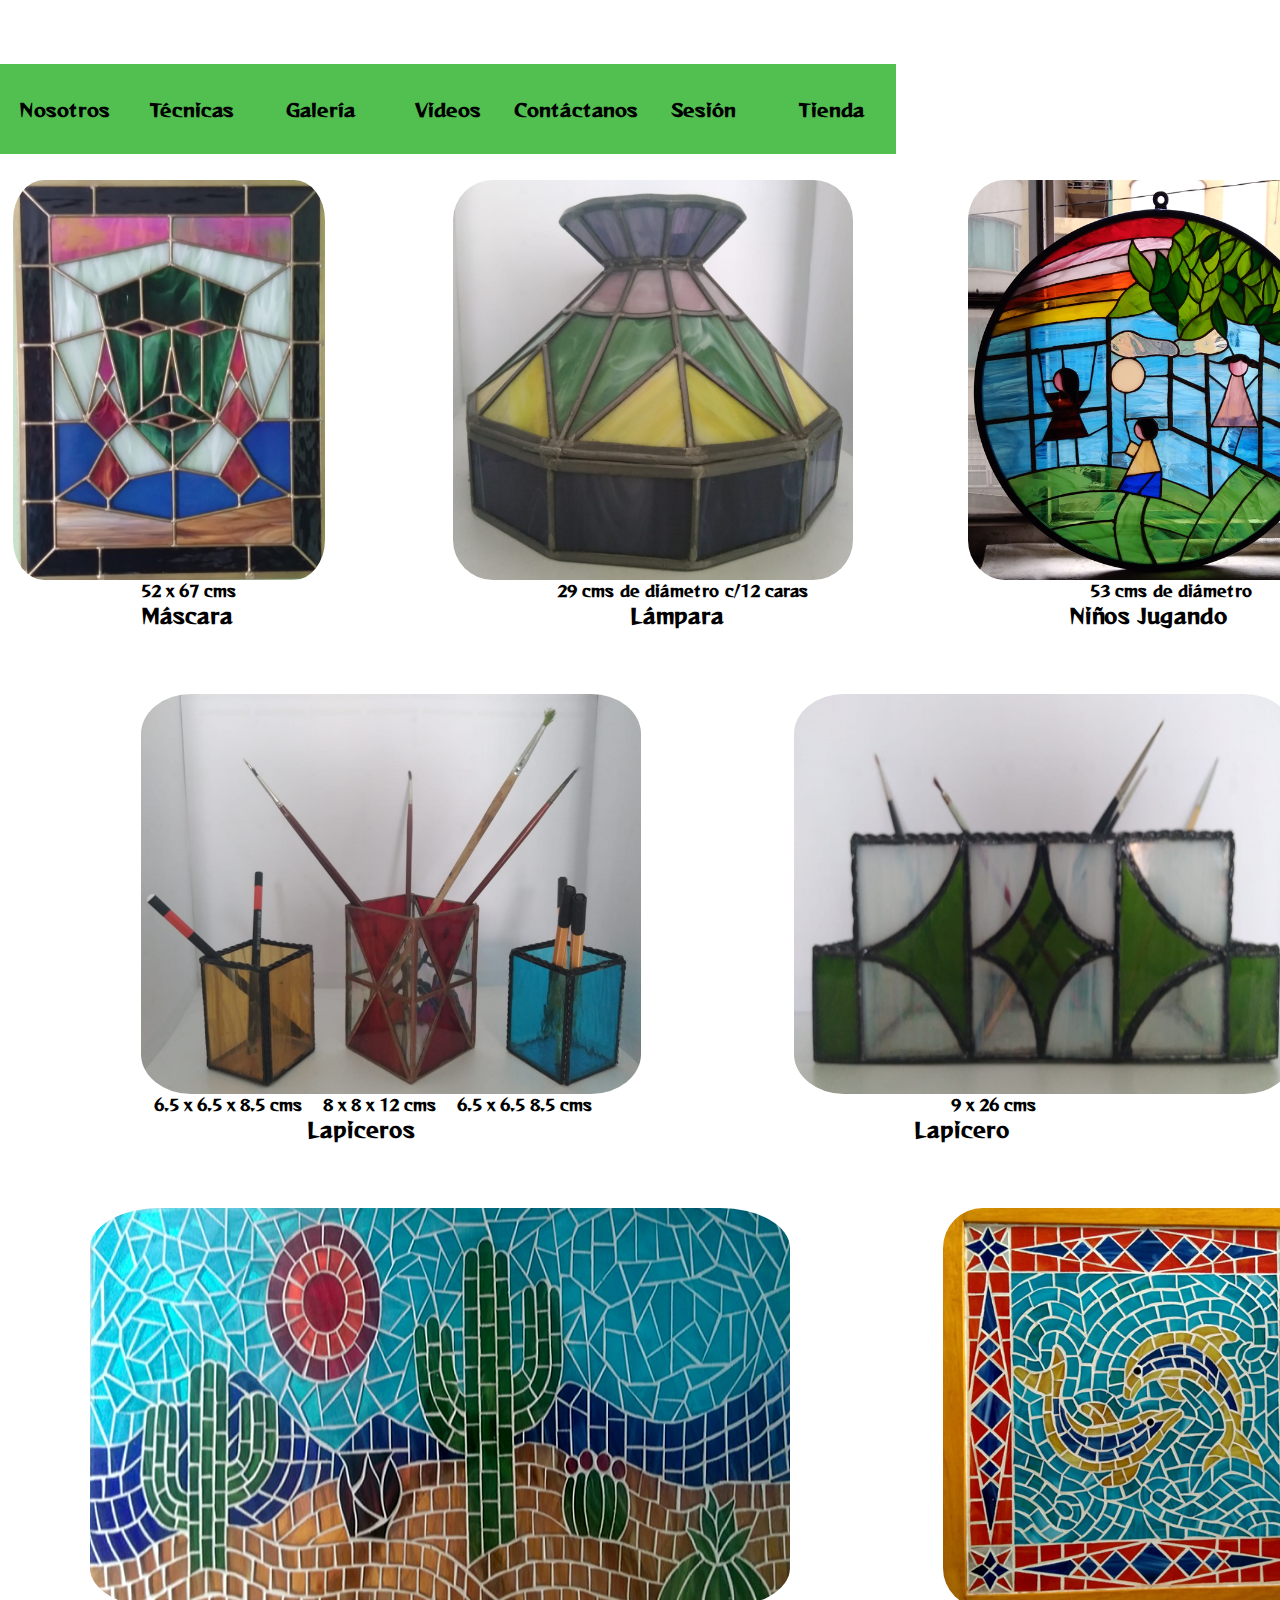
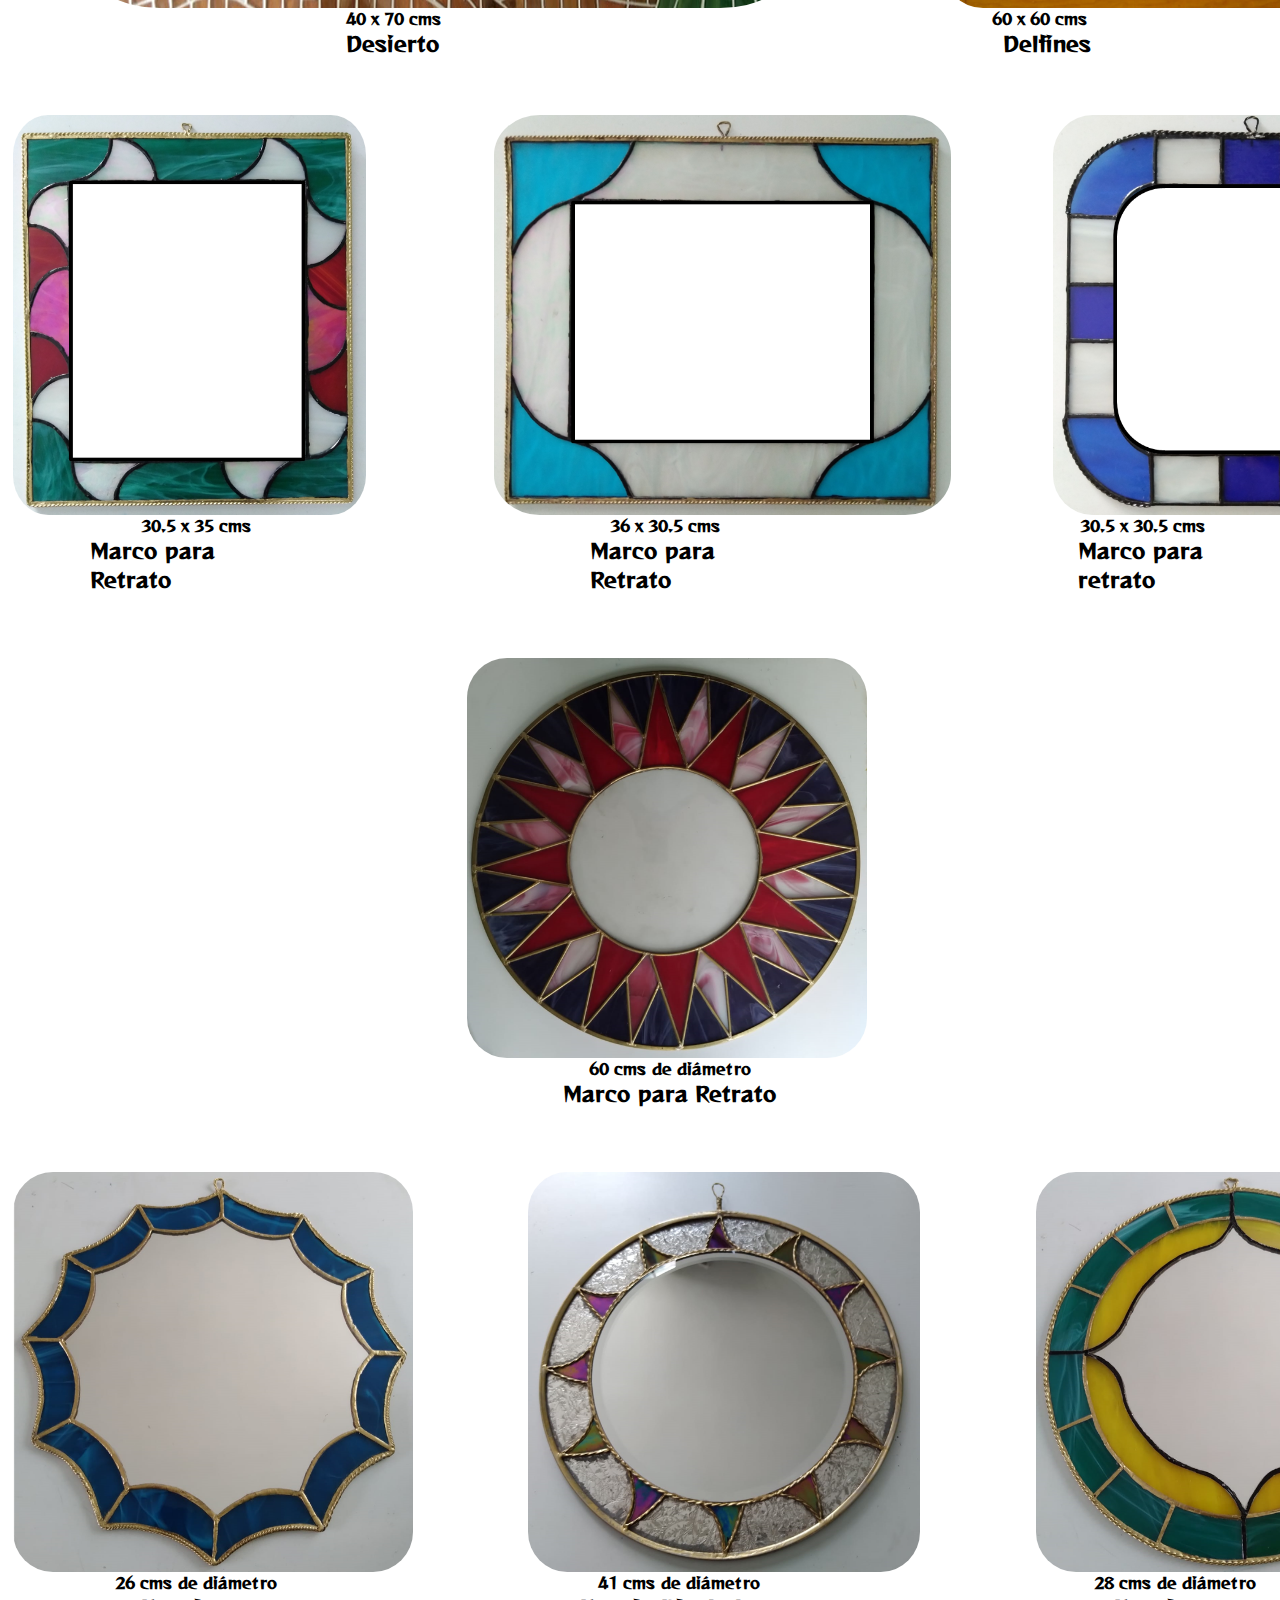
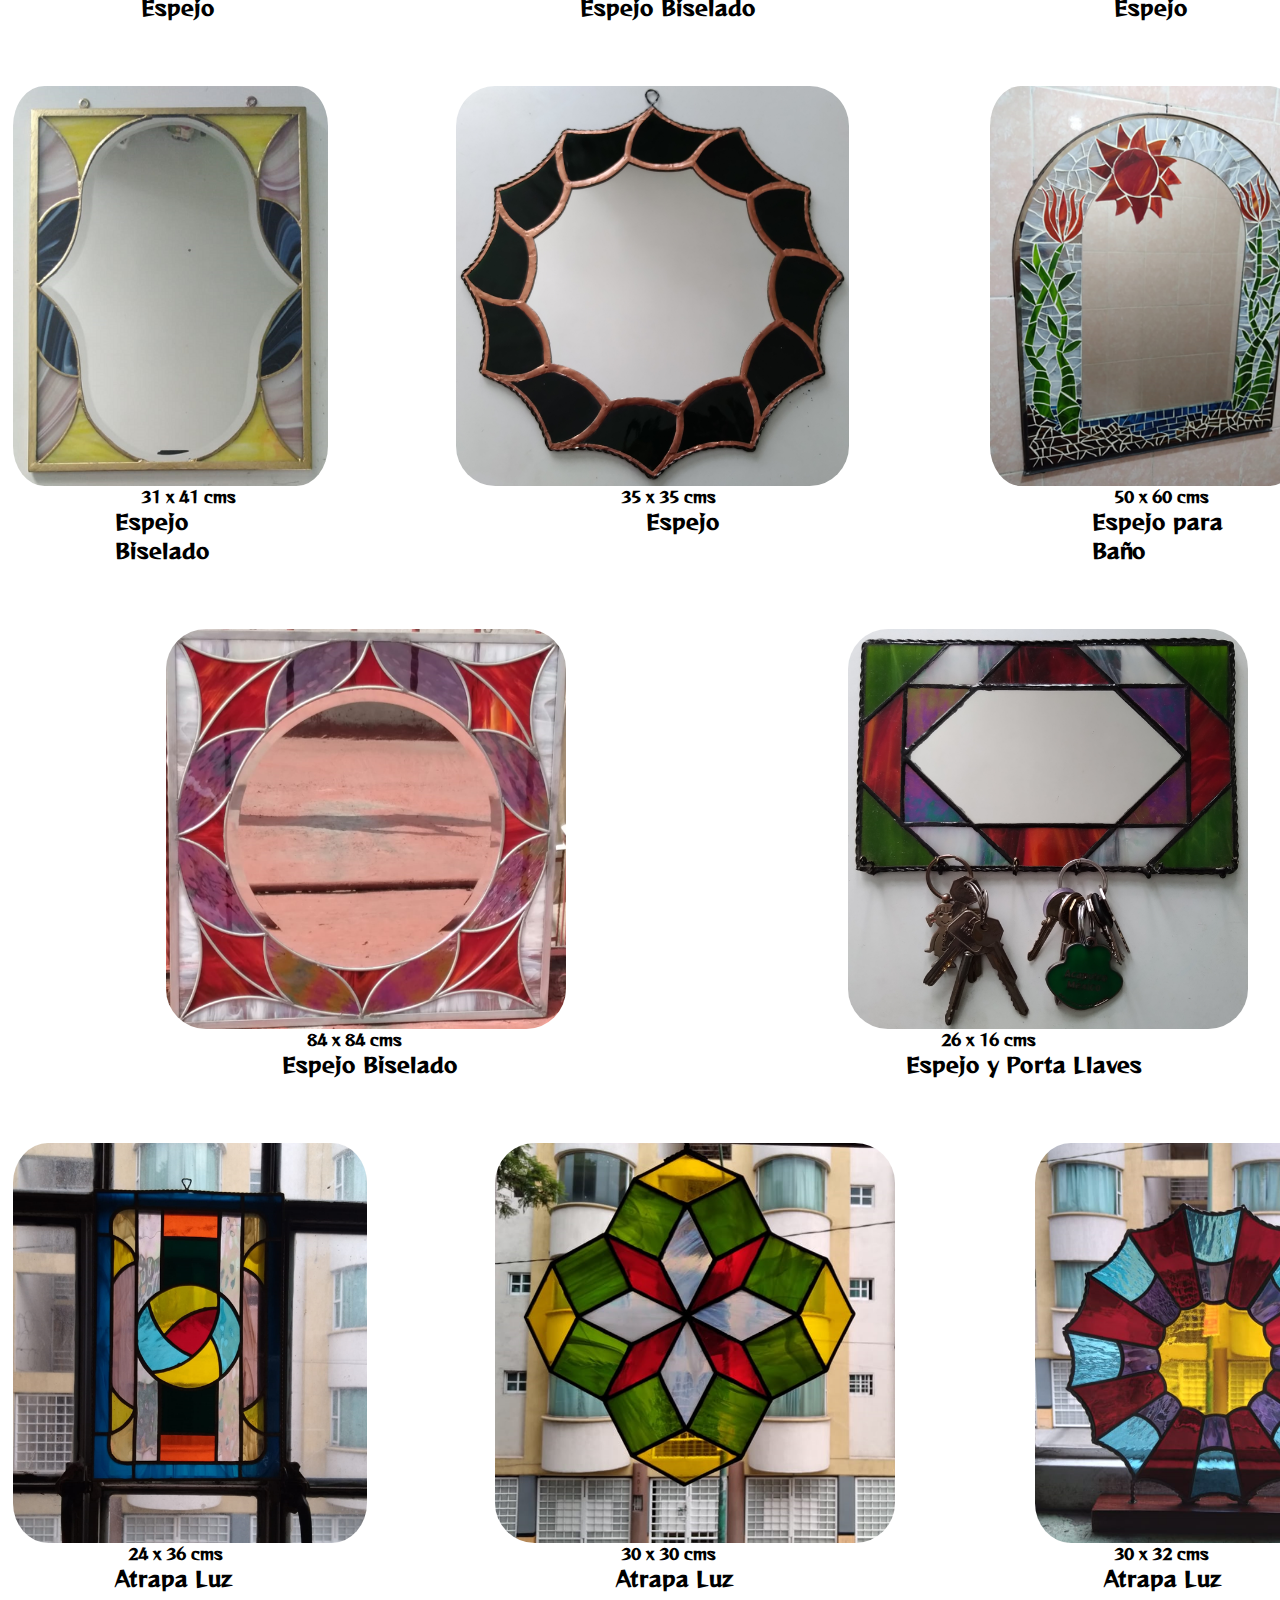
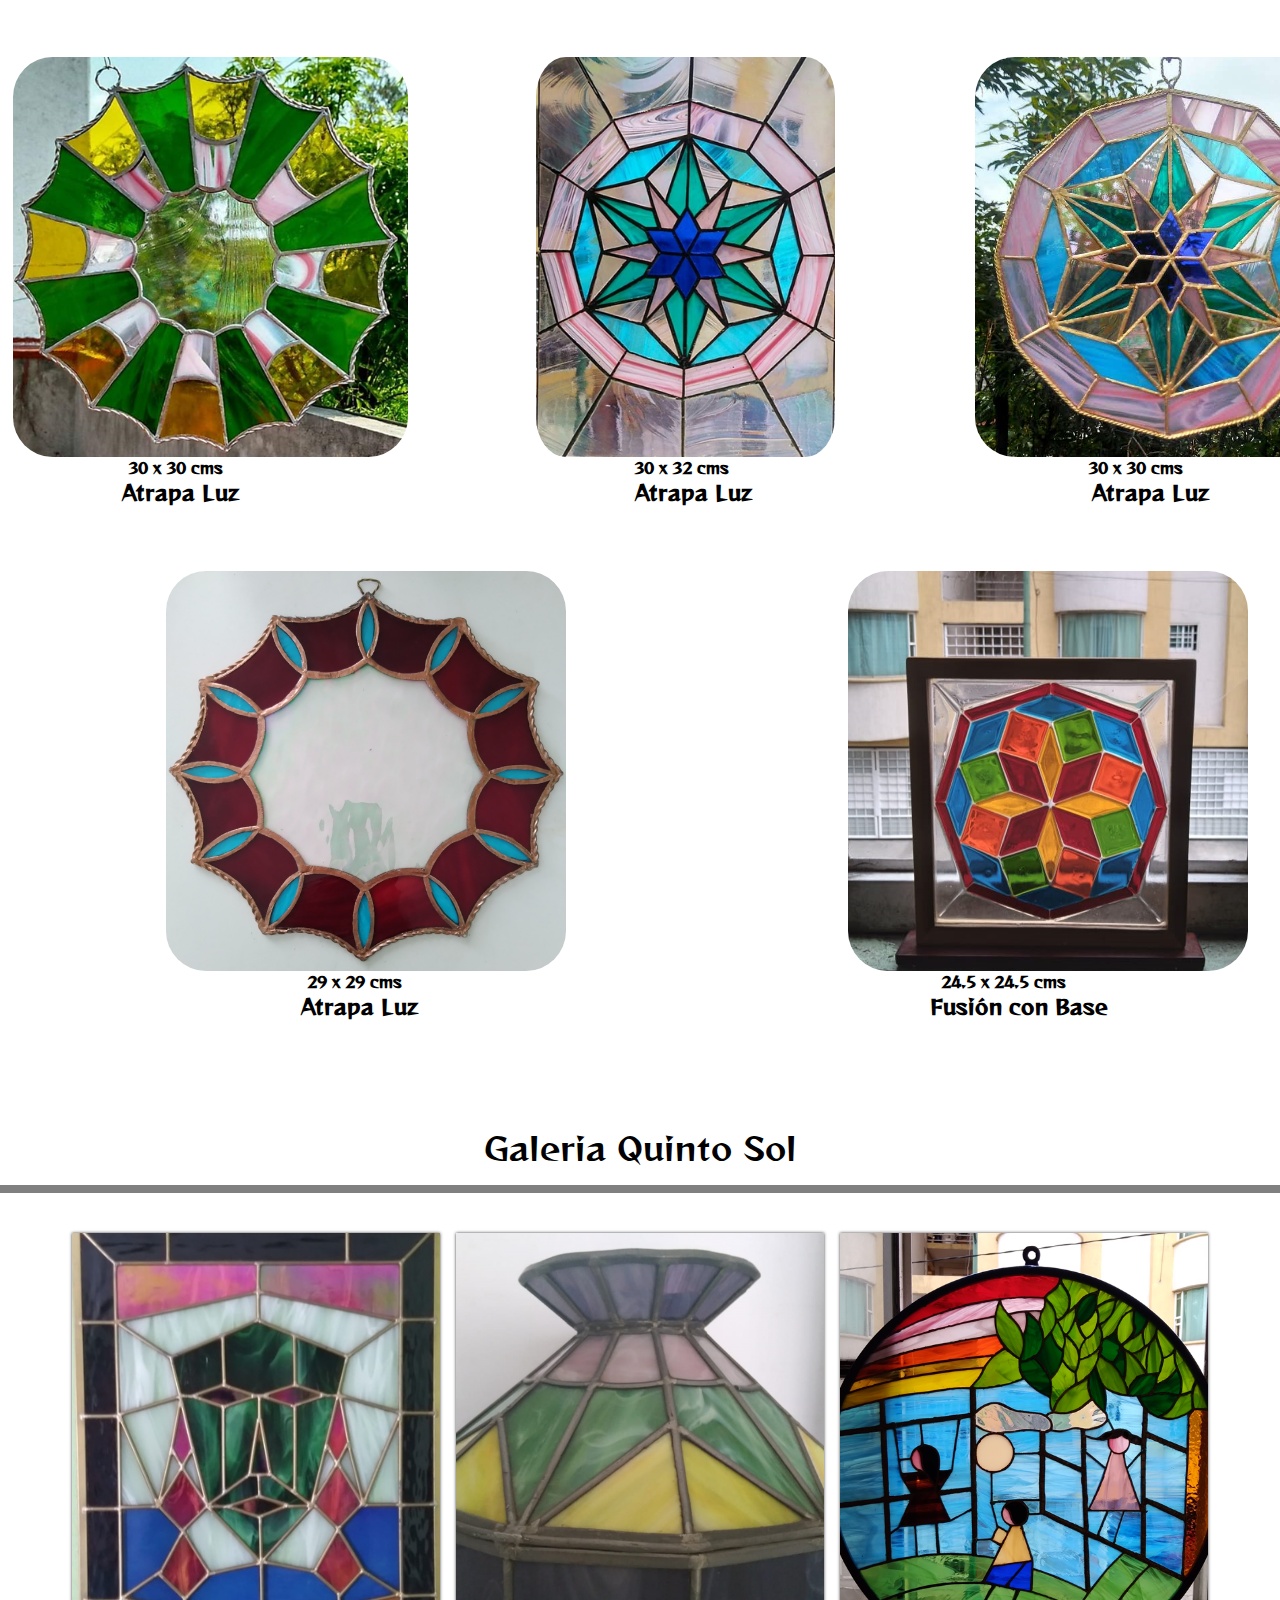
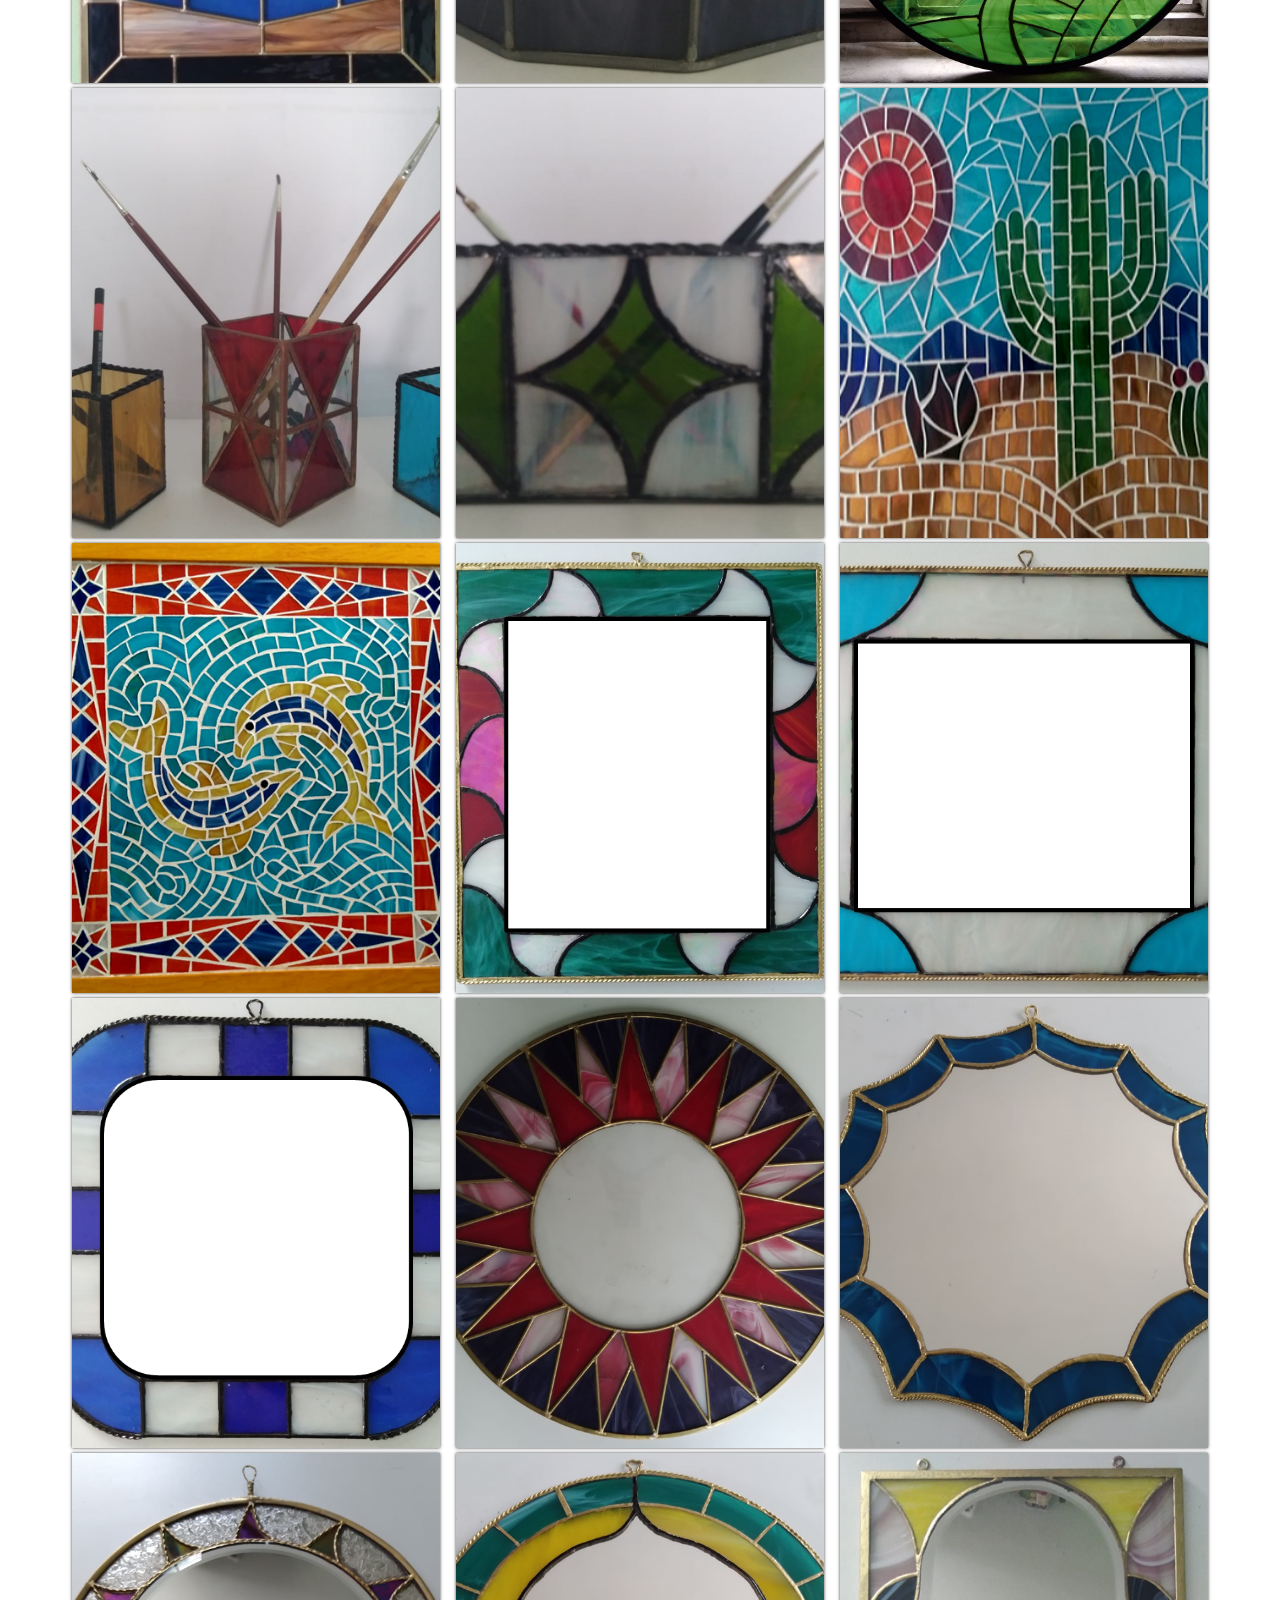
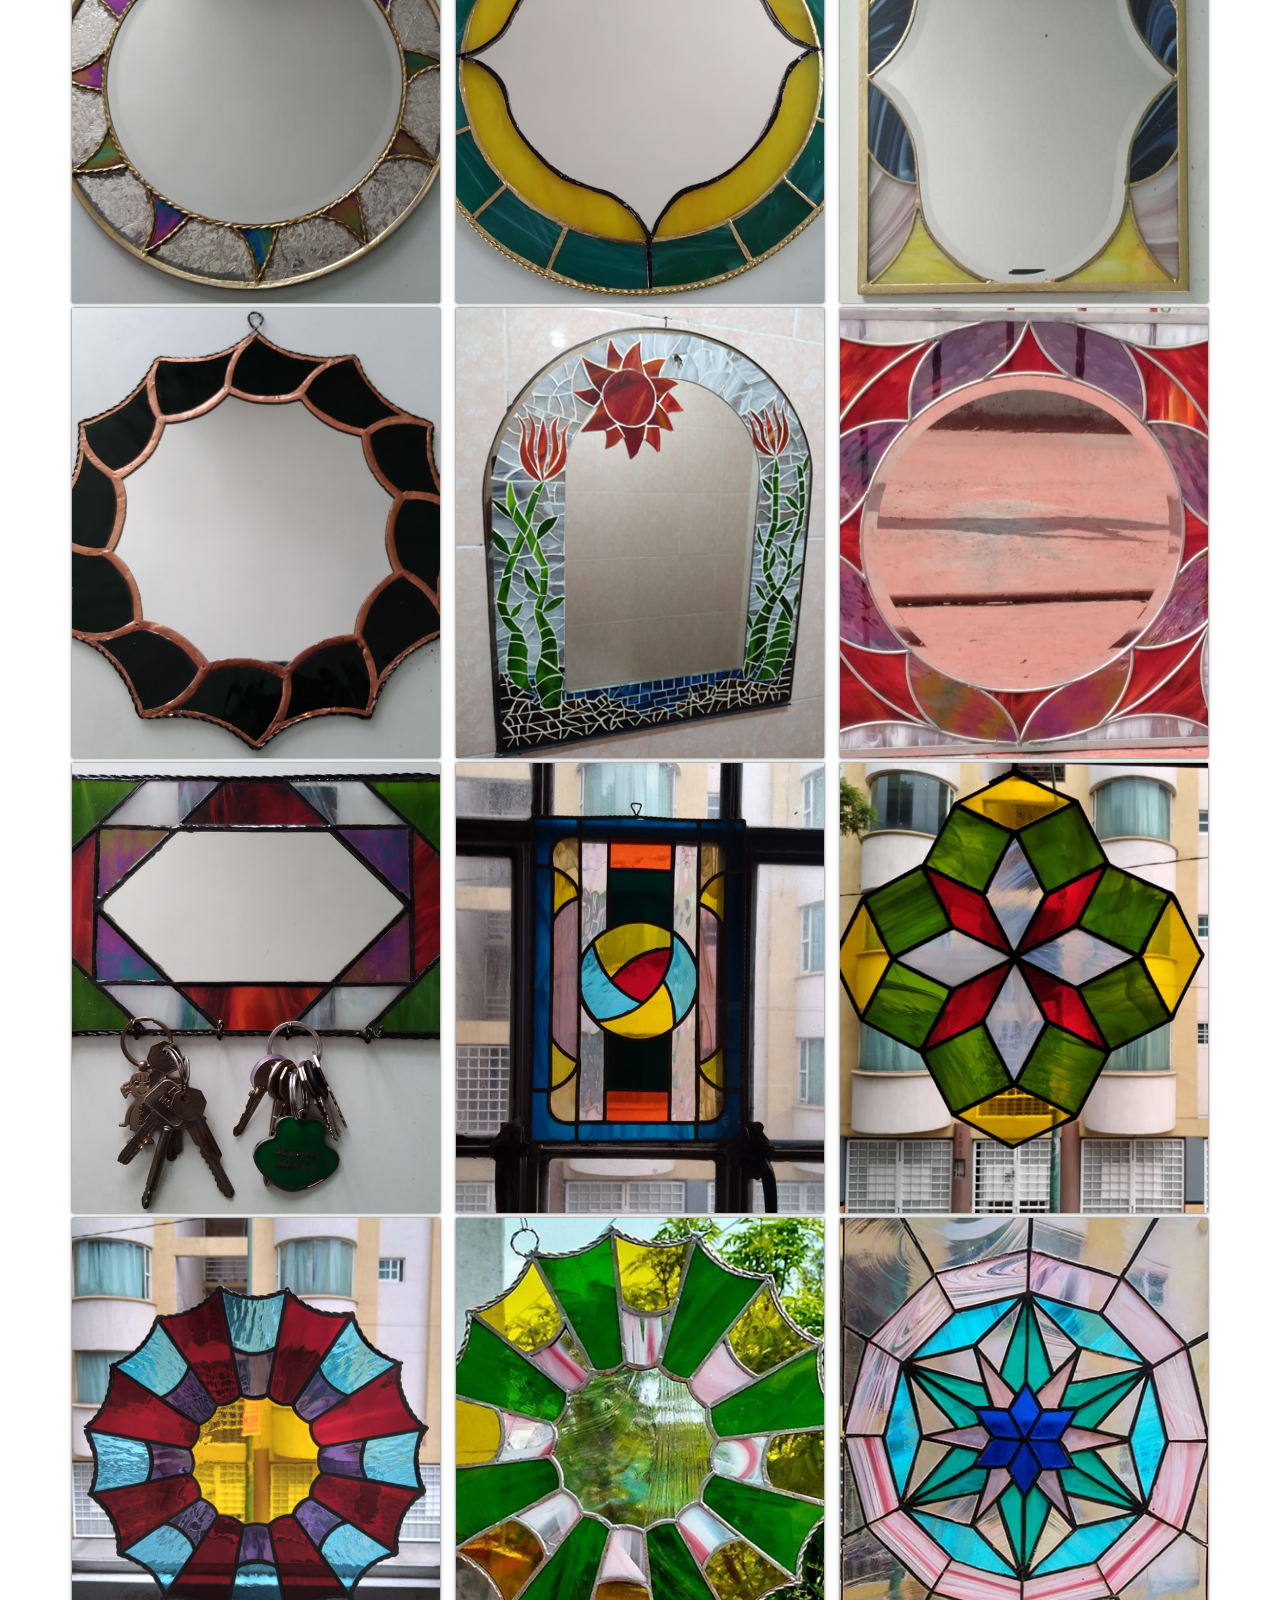
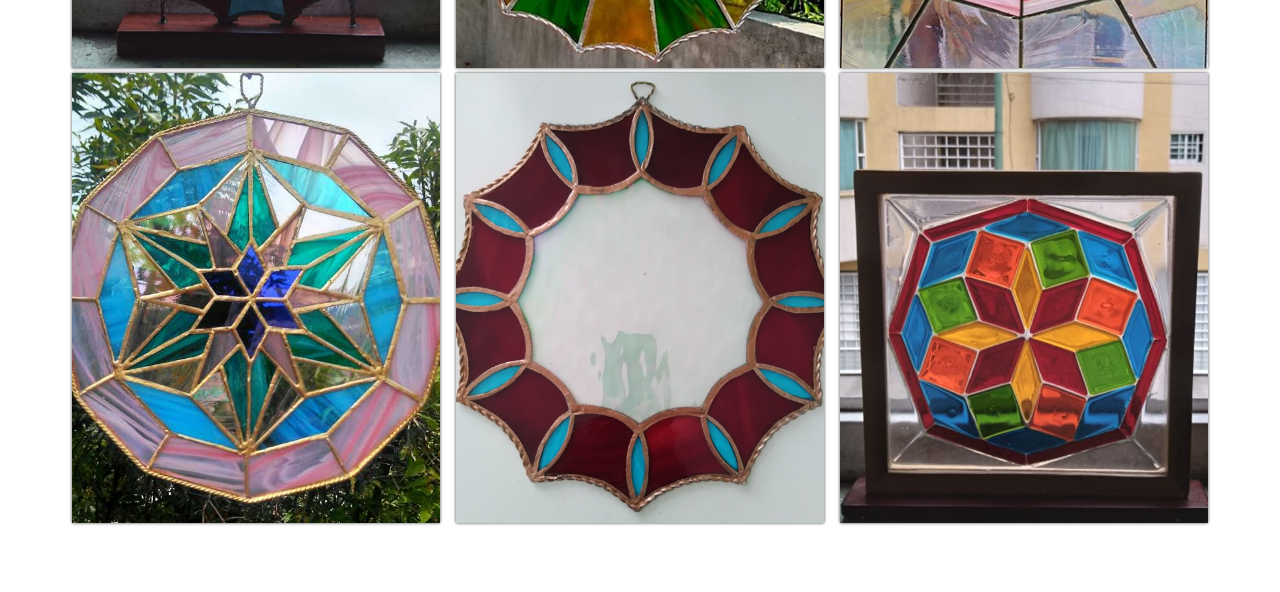
<file: html/inicio.html>
<!DOCTYPE html>
<html lang="en">
<head>
    <meta charset="UTF-8">
    <meta http-equiv="X-UA-Compatible" content="IE=edge">
    <meta name="viewport" content="width=device-width, initial-scale=1.0">
    <title>Quinto Sol-Inicio</title>
    <link rel="stylesheet" href="../styles/inicio.css">
</head>
<body>
    

    <nav class="navegacion">

        <ul class="menu">

            <li class="primer-item">

                <a href="#">

                    <img src="../img/nosotros.png" class="imagen">

                    <span class="tex-barra">Nosotros</span>

                    <span class="abajo-barra"></span>

                </a>

            </li>


            <li>

                <a href="#">

                    <img src="../img/tecnicas.png" class="imagen">

                    <span class="tex-barra">Técnicas</span>

                    <span class="abajo-barra"></span>

                </a>

            </li>


            <li>

                <a href="#">

                    <img src="../img/galeria.png" class="imagen">

                    <span class="tex-barra">Galería</span>

                    <span class="abajo-barra"></span>

                </a>

            </li>


            <li>

                <a href="#">

                    <img src="../img/videos.png" class="imagen">

                    <span class="tex-barra">Videos</span>

                    <span class="abajo-barra"></span>

                </a>

            </li>


            <li>

                <a href="#">

                    <img src="../img/contactanos.png" class="imagen">

                    <span class="tex-barra">Contáctanos</span>

                    <span class="abajo-barra"></span>

                </a>

            </li>


            <li>

                <a href="#">

                    <img src="../img/user.png" class="imagen">

                    <span class="tex-barra">Sesión</span>

                    <span class="abajo-barra"></span>

                </a>

            </li>


            <li>

                <a href="#">

                    <img src="../img/compra.png" class="imagen">

                    <span class="tex-barra">Tienda</span>

                    <span class="abajo-barra"></span>

                </a>

            </li>


        </ul>

    </nav>



</body>
</html>









<div class="mascaraespejoniños">

    <img class="mascaraimg" src="../img/mascara.jpg">

    <img class="lampara" src="../img/lampara.png">

    <img class="niños" src="../img/niñosjugando.png">

</div>


<div class="autorquinta">

    <p class="autor17">52 x 67 cms</p>

    <p class="autor25">29 cms de diámetro c/12 caras</p>

    <p class="autor19">53 cms de diámetro</p>

</div>


<div class="variosimg">

    <p class="mascaraverde">Máscara</p>

    <p class="espejoamaazul">Lámpara</p>

    <p class="niñosparque">Niños Jugando</p>

</div>


<div class="jugando">

    <img class="lapiceros1" src="../img/lapiceros 1.png">

    <img class="lapiceros2" src="../img/lapiceros 2.png">

</div>

<div class="parque">

    <p class="autor26">6.5 x 6.5 x 8.5 cms&nbsp; &nbsp; 8 x 8 x 12 cms&nbsp; &nbsp; 6.5 x 6.5 8.5 cms</p>

    <p class="autor30">9 x 26 cms</p>

</div>

<div class="arcoiris">

    <p class="lapices3">Lapiceros</p>

    <p class="lapices1">Lapicero</p>

</div>


<div class="cactusydelfines">

    <img class="desierto" src="../img/vitro2.png">

    <img class="delfinesconmarco" src="../img/delfines.png">

</div>


<div class="autorsexta">

    <p class="autor20">40 x 70 cms</p>

    <p class="autor21">60 x 60 cms</p>

</div>


<div class="desiertoydelfines">

    <p class="desiertoycactus">Desierto</p>

    <p class="delfinesmar">Delfines</p>

</div>



<div class="marcos">

    <img class="marco1" src="../img/marco para retrato 1.png">

    <img class="marco2" src="../img/marco para retrato 2.png">

    <img class="marco3" src="../img/marco para retrato 3.png">

</div>

<div class="autor">

    <p class="autor1">30.5 x 35 cms</p>

    <p class="autor2">36 x 30.5 cms</p>

    <p class="autor3">30.5 x 30.5 cms</p>

</div>

<div class="retratos">

    <p class="retrato1">Marco para Retrato</p>

    <p class="retrato2">Marco para Retrato</p>

    <p class="retrato3">Marco para retrato</p>

</div>



<div class="marcosfinal">

    <img class="marco4" src="../img/marco para retrato 4.png">

</div>

<div class="autorsegunda">

    <p class="autor6">60 cms de diámetro</p>

</div>

<div class="retratosfinales">

    <p class="retrato4">Marco para Retrato</p>

</div>



<div class="espejos">

    <img class="espejo1" src="../img/espejo 1.png">

    <img class="espejo2" src="../img/espejo 2.png">

    <img class="espejo3" src="../img/espejo 3.png">


</div>


<div class="autortercera">

    <p class="autor8">26 cms de diámetro</p>

    <p class="autor9">41 cms de diámetro</p>

    <p class="autor7">28 cms de diámetro</p>

</div>

<div class="espejos">

    <p class="espejoimg1">Espejo</p>

    <p class="espejoimg2">Espejo Biselado</p>

    <p class="espejoimg3">Espejo</p>

</div>



<div class="espejospng">

    <img class="espejoentrada" src="../img/espejo 5.png">

    <img class="espejo4" src="../img/espejo 4.png">

    <img class="espejobaño" src="../img/espejo para baño.png">

</div>


<div class="autorcuarta">

    <p class="autor27">31 x 41 cms</p>

    <p class="autor11">35 x 35 cms</p>

    <p class="autor13">50 x 60 cms</p>

</div>






<div class="espejosfinales">

    <p class="espejoamaazubla">Espejo Biselado</p>

    <p class="verde">Espejo</p>

    <p class="baño">Espejo para Baño</p>

</div>





<div class="espejopuerta">

    <img class="espejorojo" src="../img/cañuela de zinc.png">

    <img class="portallaves" src="../img/espejoyportallaves.png">

</div>

<div class="otroespejo">

    <p class="autor18">84 x 84 cms</p>

    <p class="autor12">26 x 16 cms</p>

</div>

<div class="lineaespejo">

    <p class="espejobiselado">Espejo Biselado</p>

    <p class="llaves">Espejo y Porta Llaves</p>

</div>


<div class="atrapalucespng">

    <img class="atrapaluz" src="../img/atrapaluz ventana 3.png">

    <img class="atrapaluzrombo" src="../img/atrapaluz rombo.png">

    <img class="atrapaluzconbase" src="../img/atrapa luz con base.png">

</div>


<div class="atrapalucesautor">

    <p class="autor4">24 x 36 cms</p>

    <p class="autor5">30 x 30 cms</p>

    <p class="autor10">30 x 32 cms</p>

</div>


<div class="atrapalucestxt">

    <p class="luz">Atrapa Luz</p>

    <p class="luzrombo">Atrapa Luz</p>

    <p class="luzconbase">Atrapa Luz</p>

</div>





<div class="fusionconbase">

    <img class="atrapaluzverde" src="../img/atrapaluzverde.png">

    <img class="atrapaluzrosa" src="../img/tiffany2.png">

    <img class="rosaluz" src="../img/atrapaluzrosa.jpeg">

</div>


<div class="autorfusionbase">

    <p class="autor16">30 x 30 cms</p>

    <p class="rosa">30 x 32 cms</p>

    <p class="rosaatrapaluz">30 x 30 cms</p>

</div>


<div class="basefusiontxt">

    <p class="verdeluz">Atrapa Luz</p>

    <p class="rosafusion">Atrapa Luz</p>

    <p class="rosaestrella">Atrapa Luz</p>


</div>


<div class="fusioncolores">

    <img class="luzrojo" src="../img/atrapaluzrojo.png">

    <img class="fusionbase" src="../img/fusionconbase.png">

</div>

<div class="coloresfusion">

    <p class="autor15">29 x 29 cms</p>

    <p class="autor14">24.5 x 24.5 cms</p>

</div>

<div class="coloresf">

    <p class="atrapaluzrojo">Atrapa Luz</p>

    <p class="fusiontxt">Fusión con Base</p>

</div>



<div class="galeria">

    <h1>Galeria Quinto Sol</h1>

    <div class="linea"></div>

        <div class="contenedor-imagenes">

            <div class="imagen">

                <img src="../img/mascara.jpg" alt="">

                <div class="texto">
                    <h2>52 x 67 cms <br> Máscara</h2>
                </div>
            </div>

            <div class="imagen">

                <img src="../img/lampara.png" alt="">

                <div class="texto">
                    <h2>29 cms de diámetro c/12 caras <br> Lámpara</h2>
                </div>

            </div>

            <div class="imagen">

                <img src="../img/niñosjugando.png" alt="">

                <div class="texto">
                    <h2>53 cms de diámetro <br> Niños Jugando</h2>
                </div>

            </div>

            <div class="imagen">

                <img src="../img/lapiceros 1.png" alt="">

                <div class="texto">
                    <h2>6.5 x 6.5 x 8.5 cms <br> 8 x 8 x 12 cms <br> 6.5 x 6.5 8.5 cms <br>Lapiceros </h2>
                </div>

            </div>

            <div class="imagen">

                <img src="../img/lapiceros 2.png" alt="">

                <div class="texto">
                    <h2>9 x 26 cms <br> Lapicero</h2>
                </div>

            </div>

            <div class="imagen">

                <img src="../img/vitro2.png" alt="">

                <div class="texto">
                    <h2>40 x 70 cms <br> Desierto</h2>
                </div>

            </div>

            <div class="imagen">

                <img src="../img/delfines.png" alt="">

                <div class="texto">
                    <h2>60 x 60 cms <br> Delfines</h2>
                </div>

            </div>

            <div class="imagen">

                <img src="../img/marco para retrato 1.png" alt="">

                <div class="texto">
                    <h2>30.5 x 35 cms <br> Marco para Retrato</h2>
                </div>

            </div>

            <div class="imagen">

                <img src="../img/marco para retrato 2.png" alt="">

                <div class="texto">
                    <h2>36 30.5 cms <br> Marco para Retrato</h2>
                </div>

            </div>

            <div class="imagen">

                <img src="../img/marco para retrato 3.png" alt="">

                <div class="texto">
                    <h2>30.5 x 30.5 <br> Marco para Retrato</h2>
                </div>

            </div>

            <div class="imagen">

                <img src="../img/marco para retrato 4.png" alt="">

                <div class="texto">
                    <h2>60 cms de diámetro <br> Marco para Retarto</h2>
                </div>

            </div>

            <div class="imagen">

                <img src="../img/espejo 1.png" alt="">

                <div class="texto">
                    <h2>26 cms de diámetro <br> Espejo </h2>
                </div>

            </div>

            <div class="imagen">

                <img src="../img/espejo 2.png" alt="">

                <div class="texto">
                    <h2>41 cms de diámetro <br> Espejo Biselado</h2>
                </div>

            </div>

            <div class="imagen">

                <img src="../img/espejo 3.png" alt="">

                <div class="texto">
                    <h2>28 cms de diámetro <br> Espejo</h2>
                </div>

            </div>

            <div class="imagen">

                <img src="../img/espejo 5.png" alt="">

                <div class="texto">
                    <h2>31 x 41 cms <br> Espejo Biselado</h2>
                </div>

            </div>

            <div class="imagen">

                <img src="../img/espejo 4.png" alt="">

                <div class="texto">
                    <h2>35 x 35 cms <br> Espejo</h2>
                </div>

            </div>

            <div class="imagen">

                <img src="../img/espejo para baño.png" alt="">

                <div class="texto">
                    <h2>50 x 60 cms <br> Espejo para Baño</h2>
                </div>

            </div>

            <div class="imagen">

                <img src="../img/cañuela de zinc.png" alt="">

                <div class="texto">
                    <h2>84 x 84 cms <br> Espejo Biselado</h2>
                </div>

            </div>

            <div class="imagen">

                <img src="../img/espejoyportallaves.png" alt="">

                <div class="texto">
                    <h2>26 x 16 cms <br> Espejo y Porta Llaves</h2>
                </div>

            </div>

            <div class="imagen">

                <img src="../img/atrapaluz ventana 3.png" alt="">

                <div class="texto">
                    <h2>24 x 36 cms <br> Atrapa Luz</h2>
                </div>

            </div>

            <div class="imagen">

                <img src="../img/atrapaluz rombo.png" alt="">

                <div class="texto">
                    <h2>30 x 30 cms <br> Atrapa Luz</h2>
                </div>

            </div>

            <div class="imagen">

                <img src="../img/atrapa luz con base.png" alt="">

                <div class="texto">
                    <h2>30 x 32 cms <br> Atrapa Luz</h2>
                </div>

            </div>

            <div class="imagen">

                <img src="../img/atrapaluzverde.png" alt="">

                <div class="texto">
                    <h2>30 x 30 cms <br> Atrapa Luz</h2>
                </div>

            </div>

            <div class="imagen">

                <img src="../img/tiffany2.png" alt="">

                <div class="texto">
                    <h2>30 x 32 cms <br> Atrapa Luz</h2>
                </div>

            </div>

            <div class="imagen">

                <img src="../img/atrapaluzrosa.jpeg" alt="">

                <div class="texto">
                    <h2>30 x 30 cms <br> Atrapa Luz</h2>
                </div>

            </div>

            <div class="imagen">

                <img src="../img/atrapaluzrojo.png" alt="">

                <div class="texto">
                    <h2>29 x 29 cms <br> Atrapa Luz</h2>
                </div>

            </div>

            <div class="imagen">

                <img src="../img/fusionconbase.png" alt="">

                <div class="texto">
                    <h2>24.5 x 24.5 cms <br> Fusión con Base</h2>
                </div>

            </div>




</div>
</file>
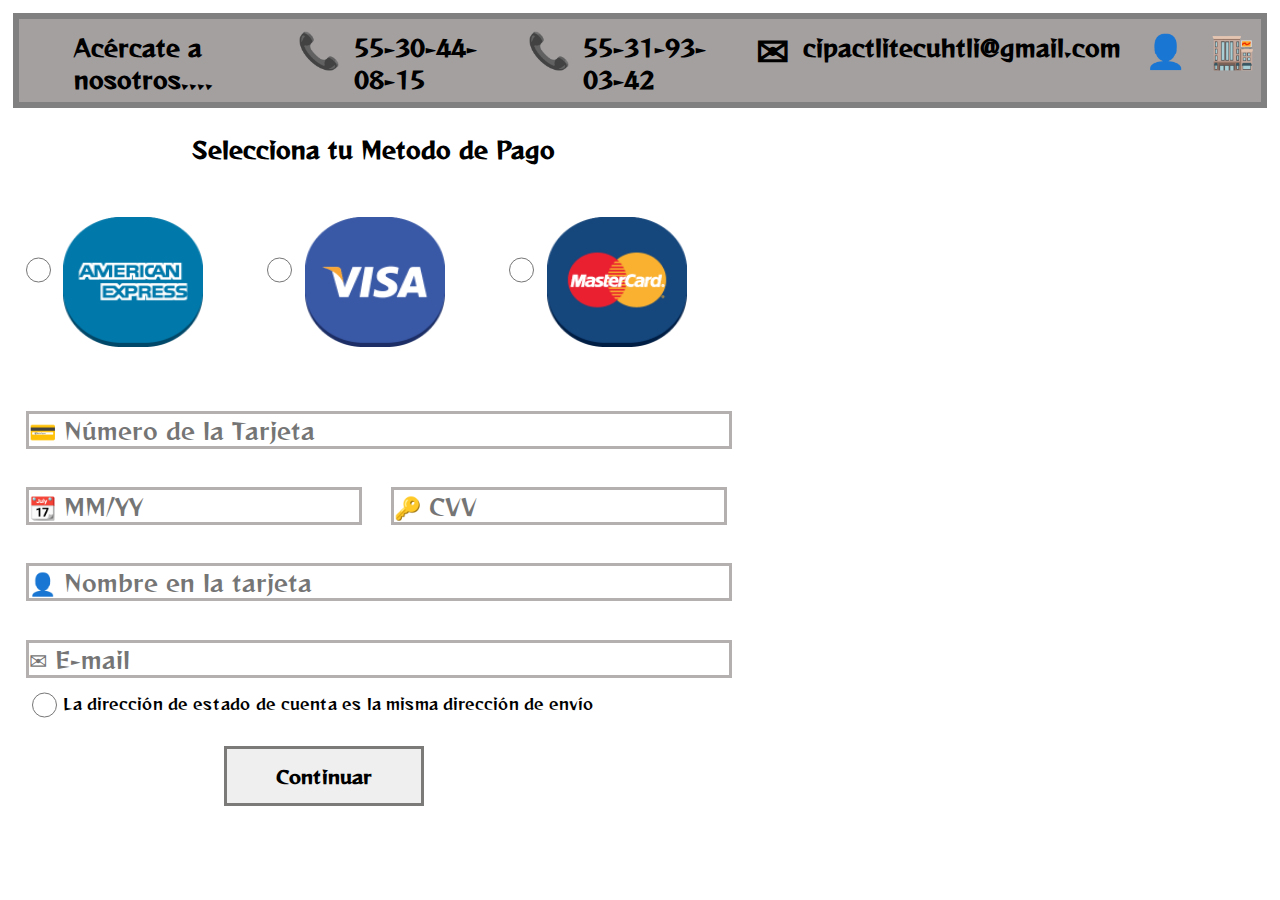
<file: html/pago.html>
<!DOCTYPE html>
<html lang="en">
<head>
<meta charset="UTF-8">
<meta http-equiv="X-UA-Compatible" content="IE=edge">
<meta name="viewport" content="width=device-width, initial-scale=1.0">
<title>Quinto Sol-Pago</title>
<link rel="stylesheet" href="../styles/pago.css">
</head>
<body>


<header>

        <div class="imagenesacercate"> <!--Aquí empieza mi primer caja Acércate-->

                <div class="Acercate">

                        <a class="cabeceraacercate" href="../html/nosotros.html">Acércate a nosotros....</a>

                        <p class="logo1">&#128222</p>

                        <p class="txttel1">55-30-44-08-15</p>

                        <p class="logo2">&#128222</p>

                        <p class="txttel2">55-31-93-03-42</p>

                        <p class="logo3">&#9993</p>

                        <p class="txtcorreo">cipactlitecuhtli@gmail.com</p>

                        <a class="user" href="../html/sesion.html">&#128100</a>

                        <a class="monedero" href="../html/envio.html">&#127980</a>

                </div>

        </div>  <!--Aquí termina mi primer caja Acércate-->

</header>





        <form>


                <p class="seleccion">Selecciona tu Metodo de Pago</p>


        <div class="botonaviso">

                <input  name="radio" class="boton1" type="radio" required />

                <img class="express" src="../img/american_express_e-commerce_business_20558.png">

                <input name="radio" class="boton2" type="radio" required /> 

                <img class="visa" src="../img/visa_e-commerce_business_20578.png">

                <input name="radio" class="boton3" type="radio" required /> 

                <img class="master" src="../img/master_card_e-commerce_business_20577.png">

        </div>

        <div>

                <input  class="tarjeta" id="txttarjeta" type="tarjeta" placeholder="&#128179 Número de la Tarjeta" min="0" max="100" required pattern="[0-9]{4}-[0-9]{4}-[0-9]{4}-[0-9]{4}" />

        </div>

        <div class="mdcvv">

                <input  class="md" id="txtmd" type="md" placeholder="&#128198 MM/YY" min="0" max="100" required pattern="[0-9]{2}/[0-9]{2}" />

                <input  class="cvv" id="cvv" type="password" placeholder="&#128273 CVV" min="0" max="100" required pattern="[0-9]{3}" />

                </div>

                <div>

                <input  class="nombre" id="txtnombre" type="nombre" placeholder="&#128100 Nombre en la tarjeta" min="0" max="100" required />

                </div>

                <div>

                <input  class="e-mail" id="txtemail" type="email" placeholder="&#9993 E-mail" min="0" max="100" required />

                </div>

                <div class="botonaviso">

                <input class="boton" type="radio" required />

                <label class="aviso" for="txtAcepto">La dirección de estado de cuenta es la misma dirección de envío</label>

                </div>

                <button class="enviar" type="submit">Continuar</button>

        </form>








</body>
</html>
</file>
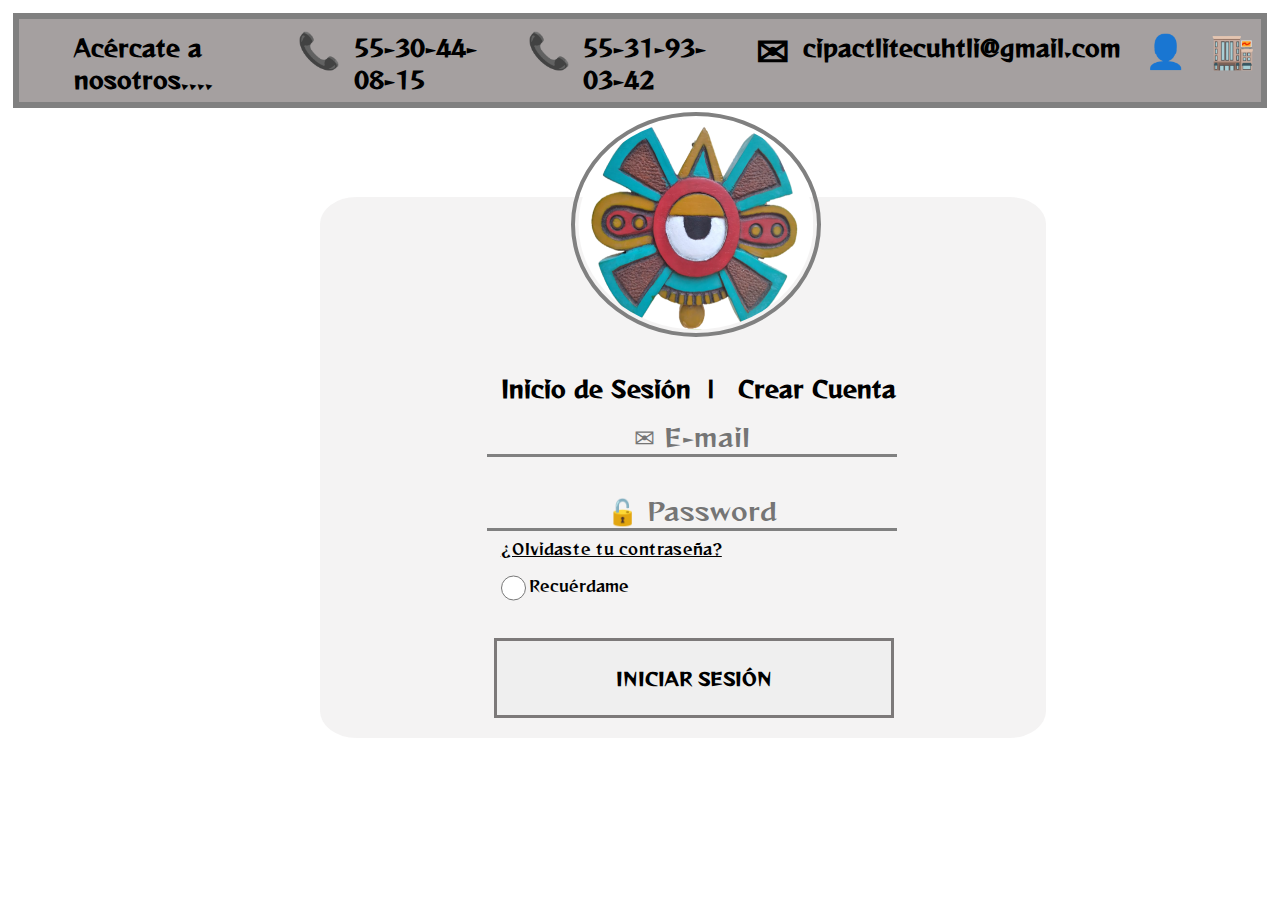
<file: html/sesion.html>
<!DOCTYPE html>
<html lang="en">
<head>
    <meta charset="UTF-8">
    <meta http-equiv="X-UA-Compatible" content="IE=edge">
    <meta name="viewport" content="width=device-width, initial-scale=1.0">
    <title>Quinto Sol- Iniciar Sesión</title>
    <link rel="stylesheet" href="../styles/sesion.css">
</head>
<body>

    <header>

        <div class="imagenesacercate"> <!--Aquí empieza mi primer caja Acércate-->

                <div class="Acercate">

                        <a class="cabeceraacercate" href="../html/nosotros.html">Acércate a nosotros....</a>

                        <p class="logo1">&#128222</p>

                        <p class="txttel1">55-30-44-08-15</p>

                        <p class="logo2">&#128222</p>

                        <p class="txttel2">55-31-93-03-42</p>

                        <p class="logo3">&#9993</p>

                        <p class="txtcorreo">cipactlitecuhtli@gmail.com</p>

                        <a class="user" href="../html/sesion.html">&#128100</a>

                        <a class="monedero" href="../html/envio.html">&#127980</a>

                </div>

        </div>  <!--Aquí termina mi primer caja Acércate-->

</header>






        <form>

                <img class="logo" src="../img/logo sin nombre.png">

                <a class="iniciosesion" href="../html/crearcuenta.html" >Inicio de Sesión &nbsp;| &nbsp; Crear Cuenta </a>

            <div class="mail">

                <input  class="e-mail" id="txtemail" type="email" placeholder="&#9993 E-mail" min="0" max="100" required />

            </div>

            <div class="pass">

                <input  class="contraseña" id="txtcontraseña" type="password" placeholder="&#128275 Password" min="0" max="100" required />

            </div>

            <div>

                <p class="olvidaste">¿Olvidaste tu contraseña?</p> 

            </div>

            <div class="botonaviso">

                <input class="boton" type="radio" required />

                <label class="aviso" for="txtAcepto">Recuérdame</label>

            </div>

            <button class="enviar" type="submit">INICIAR SESIÓN</button>

            </form>



    
</body>
</html>
</file>
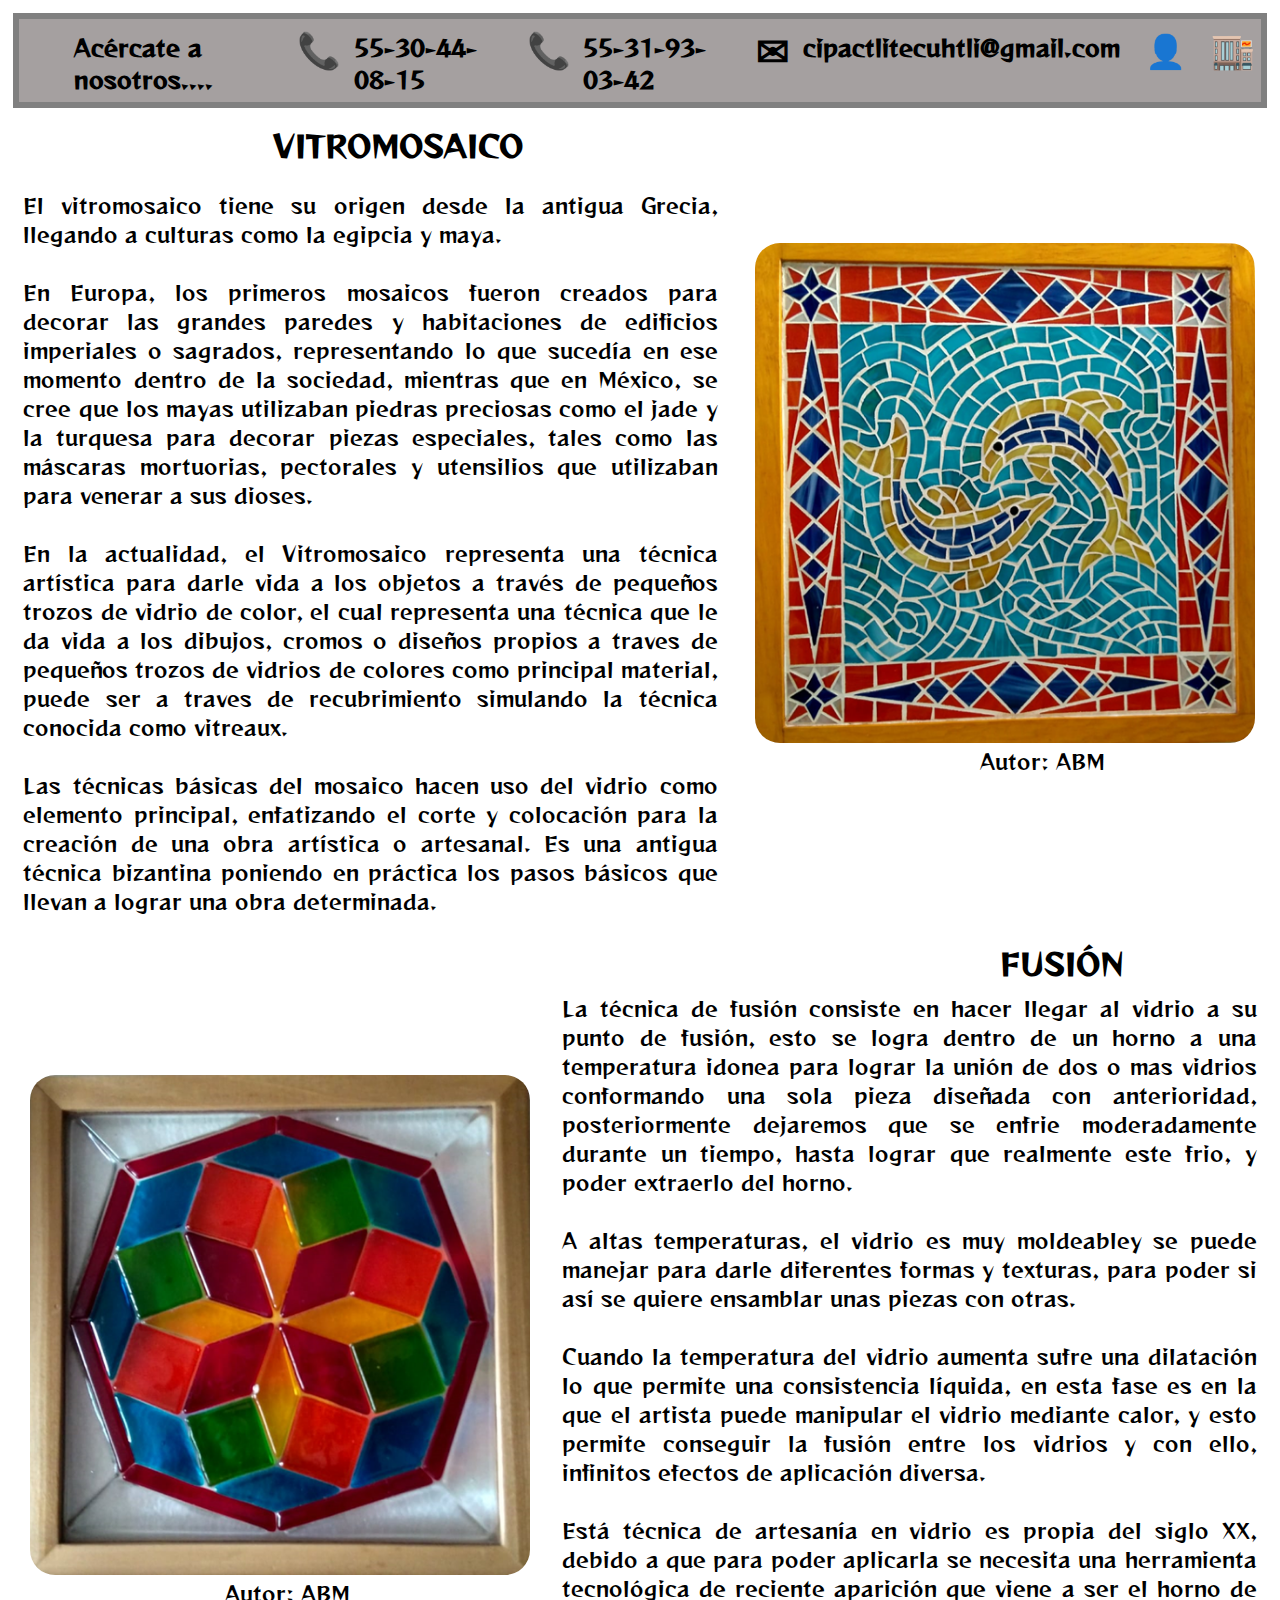
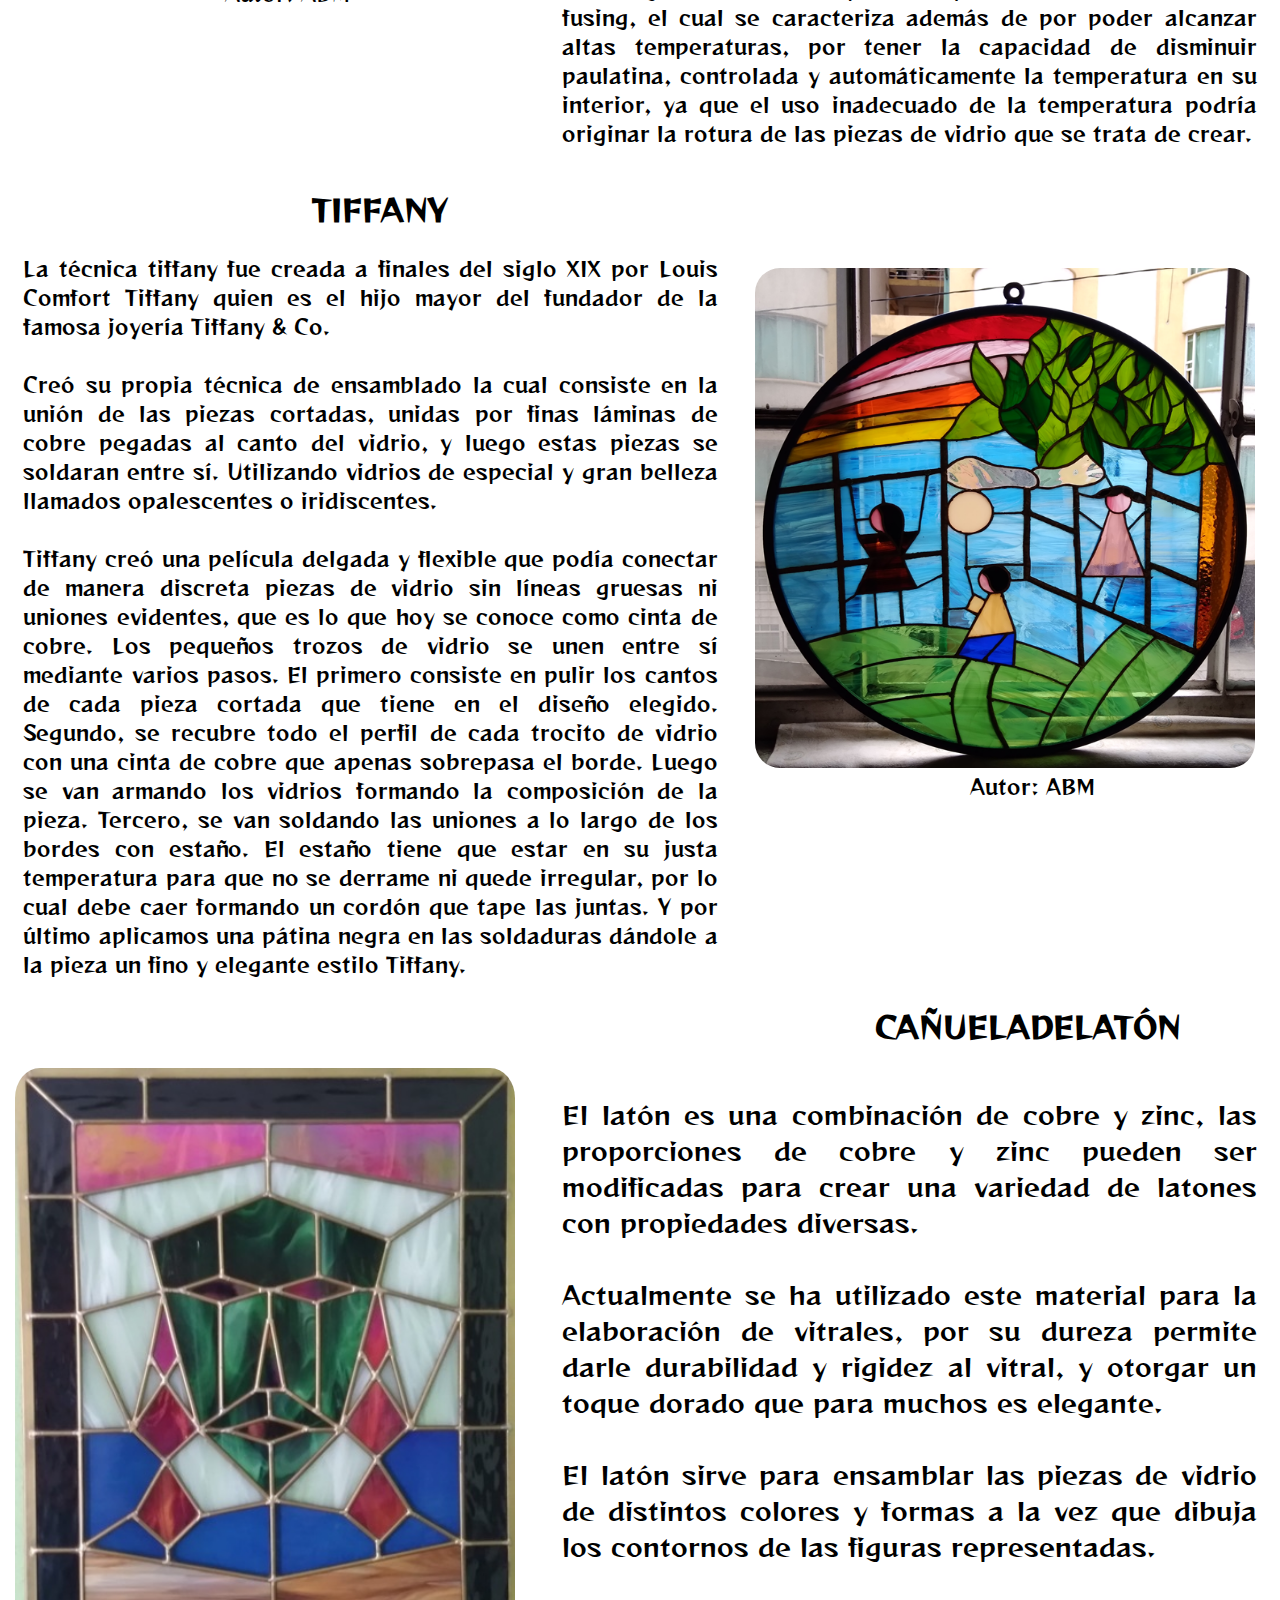
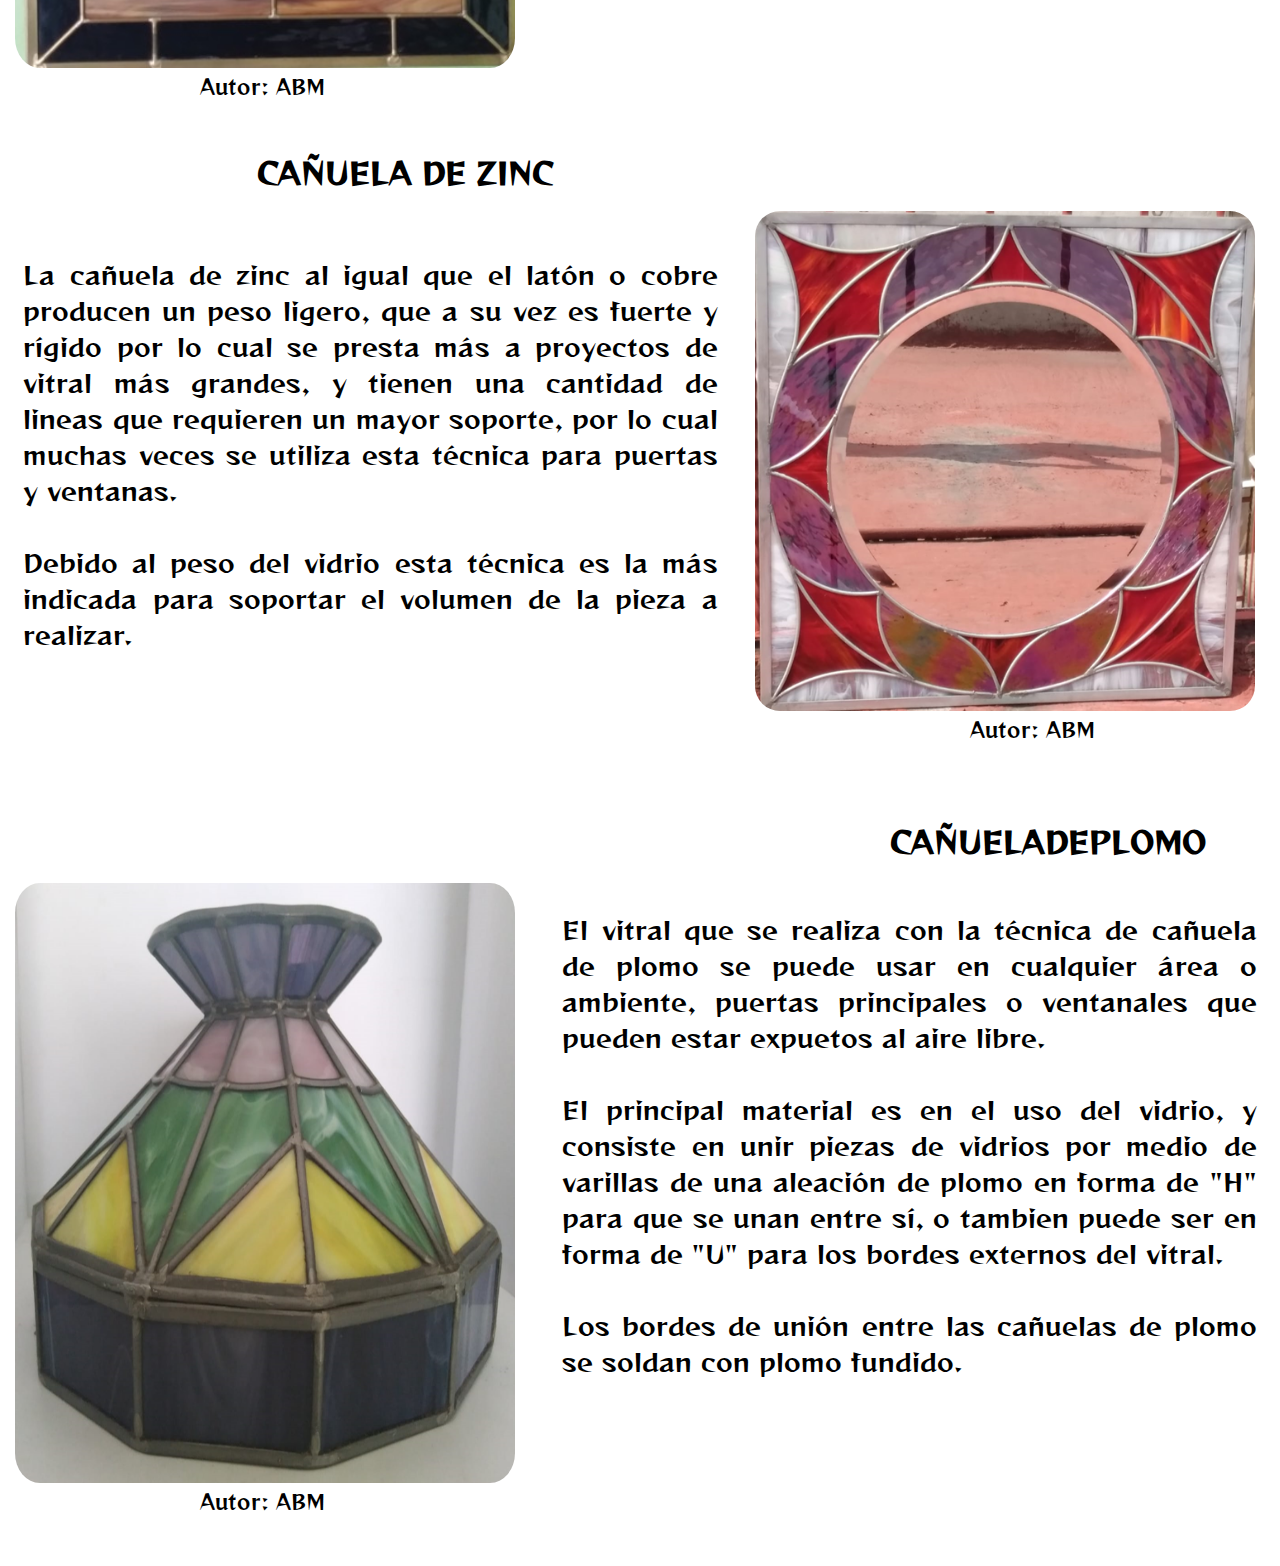
<file: html/tecnicas.html>
<!DOCTYPE html>
<html lang="en">
<head>
    <meta charset="UTF-8">
    <meta http-equiv="X-UA-Compatible" content="IE=edge">
    <meta name="viewport" content="width=device-width, initial-scale=1.0">
    <title>Quinto Sol-Técnicas</title>
    <link rel="stylesheet" href="../styles/tecnicas.css">
</head>
<body>


    <header>

        <div class="imagenesacercate"> <!--Aquí empieza mi primer caja Acércate-->

                <div class="Acercate">

                        <a class="cabeceraacercate" href="../html/nosotros.html">Acércate a nosotros....</a>

                        <p class="logo1">&#128222</p>

                        <p class="txttel1">55-30-44-08-15</p>

                        <p class="logo2">&#128222</p>

                        <p class="txttel2">55-31-93-03-42</p>

                        <p class="logo3">&#9993</p>

                        <p class="txtcorreo">cipactlitecuhtli@gmail.com</p>

                        <a class="user" href="../html/sesion.html">&#128100</a>

                        <a class="monedero" href="../html/envio.html">&#127980</a>

                </div>

        </div>  <!--Aquí termina mi primer caja Acércate-->

</header>





            <div class="iniciovitromosaico">

            <div>

                <p id="titulovitro">VITROMOSAICO</p>

                <p class="txtvitro">

                    El vitromosaico tiene su origen desde la antigua Grecia, llegando a culturas como la egipcia y maya. <br> <br>  
                    En Europa, los primeros mosaicos fueron creados para decorar las grandes paredes y habitaciones de edificios imperiales o sagrados, representando lo que sucedía en ese momento dentro de la sociedad, mientras que en México, se cree que los mayas utilizaban piedras preciosas como el jade y la turquesa para decorar piezas especiales, tales como las máscaras mortuorias, pectorales y utensilios que utilizaban para venerar a sus dioses. <br> <br>
                    En la actualidad, el Vitromosaico representa una técnica artística para darle vida a los objetos a través de pequeños trozos de vidrio de color, el cual representa una técnica que le da vida a los dibujos, cromos o diseños propios a traves de pequeños trozos de vidrios de colores como principal material, puede ser a traves de recubrimiento simulando la técnica conocida como vitreaux. <br> <br>
                    Las técnicas básicas del mosaico hacen uso del vidrio como elemento principal, enfatizando  el corte y colocación para la creación de una obra artística o artesanal.
                    Es una antigua técnica bizantina poniendo en práctica los pasos básicos que llevan a lograr  una obra determinada.</p> 

            </div>

            <div>

                    <img class="imgvitro" src="../img/delfines.png">

                    <p class="autorvitroabm">Autor: ABM</p>

            </div>

            </div>




            <div class="inicisofusion">

            <div>

                <p id="titulofusion">FUSIÓN</p>

                <img class="fusionimg" src="../img/imagenfusion.png">

                <p class="autorfusionabm">Autor: ABM</p>

            </div>

            <div>

                <p class="textofusion">

                La técnica de fusión consiste en hacer llegar al vidrio a su punto de fusión, esto se logra dentro de un horno a una temperatura idonea para lograr la unión de dos o mas vidrios conformando una sola pieza diseñada con anterioridad, posteriormente dejaremos que se enfrie moderadamente durante un tiempo, hasta lograr que realmente este frio, y poder extraerlo del horno. <br> <br>
                A altas temperaturas, el vidrio es muy moldeabley se puede manejar para darle diferentes formas y texturas, para poder si así se quiere ensamblar unas piezas con otras. <br> <br>   
                Cuando la temperatura del vidrio aumenta sufre una dilatación lo que permite una consistencia líquida, en esta fase es en la que el artista puede manipular el vidrio mediante calor, y esto permite conseguir la fusión entre los vidrios y con ello, infinitos efectos de aplicación diversa. <br> <br>
                Está técnica de artesanía en vidrio es propia del siglo XX, debido a que para poder aplicarla se necesita una herramienta tecnológica de reciente aparición que viene a ser el horno de fusing, el cual se caracteriza además de por poder alcanzar altas temperaturas, por tener la capacidad de disminuir paulatina, controlada y automáticamente la temperatura en su interior, ya que el uso inadecuado de la temperatura podría originar la rotura de las piezas de vidrio que se trata de crear.</p>

            </div>

            </div>



            <div class="iniciotiffany">

            <div>

                <p id="titulotiffany">TIFFANY</p>

                <p class="textotiff">

                    La técnica tiffany fue creada a finales del siglo XIX por Louis Comfort Tiffany quien es el hijo mayor del fundador de la famosa joyería Tiffany & Co. <br> <br>
                    Creó su propia técnica de ensamblado la cual consiste en la unión de las piezas cortadas, unidas por finas láminas de cobre pegadas al canto del vidrio, y luego estas piezas se soldaran entre sí. Utilizando vidrios de especial y gran belleza  llamados opalescentes o iridiscentes. <br> <br>
                    Tiffany creó una película delgada y flexible que podía conectar de manera discreta piezas de vidrio sin líneas gruesas ni uniones evidentes, que es lo que hoy se conoce como cinta de cobre. 
                    Los pequeños trozos de vidrio se unen entre sí mediante varios pasos. El primero consiste en pulir los cantos de cada pieza cortada que tiene en el diseño elegido. Segundo, se recubre todo el perfil de cada trocito de vidrio con una cinta de cobre que apenas sobrepasa el borde. Luego se van armando los vidrios formando la composición de la pieza. Tercero, se van soldando las uniones a lo largo de los bordes con estaño. El estaño tiene que estar  en su justa temperatura para que no se derrame ni quede irregular, por lo cual debe caer formando un cordón que tape las juntas. Y por último aplicamos una pátina negra en las soldaduras dándole a la pieza un fino y elegante estilo Tiffany.</p>

            </div>

            <div>

                <img class="tiffimg" src="../img/niñosjugando.png">

                <p class="autortiffabm">Autor: ABM</p>

            </div> 

            </div>




        <div class="iniciolaton">

        <div>

            <p class="titulol">CAÑUELADELATÓN</p>

            <img class="latonimg" src="../img/mascara.jpg">

            <p class="autorlatonabm">Autor: ABM</p>

        </div>

        <div>

            <p class="textolaton">

                El latón es una combinación de cobre y zinc, las proporciones de cobre y zinc pueden ser modificadas para crear una variedad de latones con propiedades diversas. <br> <br> Actualmente se ha utilizado este material para la elaboración de vitrales, por su dureza permite darle durabilidad y rigidez al vitral, y otorgar un toque dorado que para muchos es elegante. <br> <br>
                El latón sirve para ensamblar las piezas de vidrio de distintos colores y formas a la vez que dibuja los contornos de las figuras representadas. </p>

            </div>

            </div>



        <div class="iniciozinc">

        <div>

            <p class="titulozinc">CAÑUELA DE ZINC</p>

            <p class="txtzinc">

                La cañuela de zinc al igual que el latón o cobre producen un peso ligero, que a su vez es fuerte y rígido por lo cual se presta más a proyectos de vitral más grandes, y tienen una cantidad de lineas que requieren un mayor soporte, por lo cual muchas veces se utiliza esta técnica para puertas y ventanas. <br> <br>

                Debido al peso del vidrio esta técnica es la más indicada para soportar el volumen de la pieza a realizar.</p>

        </div>

        <div>

            <img class="zincimg" src="../img/cañuela de zinc.png">

            <p class="autorzincabm">Autor: ABM</p>

        </div>

        </div>


        <div class="inicioplomo">

            <div>

                <p class="tituloplomo">CAÑUELADEPLOMO</p>

                <img class="plomoimg" src="../img/lampara.png">

                <p class="autorplomo">Autor: ABM</p>

            </div>

            <div>

                <p class="textoplomo">

                    El vitral que se realiza con la técnica de cañuela de plomo se puede usar en cualquier área o ambiente, puertas principales o ventanales que pueden estar expuetos al aire libre. <br> <br>

                    El principal material es en el uso del vidrio, y consiste en unir piezas de vidrios por medio de varillas de una aleación de plomo en forma de "H" para que se unan entre sí, o tambien puede ser en forma de "U" para los bordes externos del vitral. <br> <br>

                    Los bordes de unión entre las cañuelas de plomo se soldan con plomo fundido.</p>

            </div>

        </div>



</body>
</html>
</file>
<file: styles/avisodeprivacidad.css>
@import url('https://fonts.googleapis.com/css2?family=Lobster&family=Reggae+One&display=swap');

*{
    padding: 0;
    margin: 0;
}

body{
    background-color: white;
}

.header{
    display: flex;
}

.imagenesacercate{
    background-color: rgb(165, 160, 160);
    border: 6px solid grey;
    font-family: 'Reggae One', cursive;
    font-size: 22px;
    font-weight: bold;
    padding: .5%;
    margin-top: 1%;
    margin-left: 1%;
    margin-right: 1%;
}

.Acercate{
    display: flex;
}

.logo1{
    font-size: 160%;
    margin-left: -2%;
    margin-top: -.3%;
    
}

.logo2{
    font-size: 160%;
    margin-left: -1%;
    margin-top: -.3%;
}

.logo3{
    font-size: 180%;
    margin-left: -1%;
    margin-top: -.4%;
}


.cabeceraacercate{
    margin-top: .5%;
    margin-left: 4%;
    margin-right: 3%;
}

.txttel1{
    margin-top: .5%;
    margin-left: 1%;
    margin-right: 3%;
}

.txttel2{
    margin-top: .5%;
    margin-left: 1%;
    margin-right: 3%;
}

.txtcorreo{
    margin-top: .5%;
    margin-left: 1%;
    margin-right: 3%;
}

.user{
    font-size: 150%;
    margin-left: -1%;
}

.monedero{
    font-size: 160%;
    margin-left: 2%;
    margin-top: -.3%;
}


a{
    text-decoration: none;
    color: black;
}

.tituloaviso{
    font-family: 'Reggae One', cursive;
    font-size: 32px;
    font-weight: 300px;
    margin-top: 1%;
    margin-bottom: 3%;
    text-align: center;
}

.txtaviso{
    font-family: 'Reggae One', cursive;
    font-size: 22px;
    font-weight: lighter;
    text-align: justify;
    margin-top: -1%;
    margin-bottom: 1%;
    margin-left: 3%;
    margin-right: 3%;
}


form{
    display: flex;
}

button:hover{
    cursor: pointer;
}

.aviso{
    font-family: 'Reggae One', cursive;
    font-size: 25px;
    font-weight: bold;
    margin-left: 1%;
    margin-top: 2%;
    margin-bottom: 5%;
}

.boton{
    width: 40px;
    height: 40px;
    margin-top: 2%;
    margin-bottom: 5%;
    margin-left: 35%;
}

.enviar{
    background-color: rgb(180, 176, 176);
    border: 6px solid rgb(124, 121, 121);
    font-family: 'Reggae One', cursive;
    font-size: 20px;
    font-weight: bold;
    border-radius: 10px;
    padding: 2%;
    margin-top: 6%;
    margin-left: -20%;
    margin-bottom: 3%;
    transition: all ease 300ms;
}

.enviar:hover{
    background-color: rgb(0, 255, 255);
    border: 6px solid rgb(72, 209, 204)
}
</file>
<file: styles/crearcuenta.css>
@import url('https://fonts.googleapis.com/css2?family=Lobster&family=Reggae+One&display=swap');

*{
    padding: 0;
    margin: 0;
}

body{
    background-color: white;
}

.header{
    display: flex;
}

.imagenesacercate{
    background-color: rgb(165, 160, 160);
    border: 6px solid grey;
    font-family: 'Reggae One', cursive;
    font-size: 22px;
    font-weight: bold;
    padding: .5%;
    margin-top: 1%;
    margin-left: 1%;
    margin-right: 1%;
}

.Acercate{
    display: flex;
}

.logo1{
    font-size: 160%;
    margin-left: -2%;
    margin-top: -.3%;
    
}

.logo2{
    font-size: 160%;
    margin-left: -1%;
    margin-top: -.3%;
}

.logo3{
    font-size: 180%;
    margin-left: -1%;
    margin-top: -.4%;
}


.cabeceraacercate{
    margin-top: .5%;
    margin-left: 4%;
    margin-right: 3%;
}

.txttel1{
    margin-top: .5%;
    margin-left: 1%;
    margin-right: 3%;
}

.txttel2{
    margin-top: .5%;
    margin-left: 1%;
    margin-right: 3%;
}

.txtcorreo{
    margin-top: .5%;
    margin-left: 1%;
    margin-right: 3%;
}

.user{
    font-size: 150%;
    margin-left: -1%;
}

.monedero{
    font-size: 160%;
    margin-left: 2%;
    margin-top: -.3%;
}

a{
    text-decoration: none;
    color: black;
}

button:hover{
    cursor: pointer;
}

form{
    background-color: rgba(202, 196, 196, 0.2);
    width: 700px;
    height: 565px;
    border-radius: 5%;
    padding: 1%;
    margin-left: 25%;
    margin-top: 3%;
    margin-bottom: 4%;
}


.titulocrear{
    font-family: 'Reggae One', cursive;
    font-size: 25px;
    font-weight: bold;
    margin-left: 38%;
    margin-top: 2%;
    margin-bottom: 1%;
}



.e-mail1{
    font-family: 'Reggae One', cursive;
    font-size: 20px;
    font-weight: lighter;
    text-align: center;
    border: none;
    width: 380px;
    margin-left: 23%;
    margin-right: 3%;
    border-bottom: 3px solid gray;
    margin-top: 7%;
    margin-bottom: 6%;
    outline: none;
    background: none;
}

.e-mail2{
    font-family: 'Reggae One', cursive;
    font-size: 20px;
    font-weight: lighter;
    text-align: center;
    border: none;
    width: 380px;
    margin-left: 23%;
    border-bottom: 3px solid gray;
    margin-top: 2%;
    outline: none;
    background: none;
    margin-bottom: 5%;
}



.contraseña1{
    font-family: 'Reggae One', cursive;
    font-size: 20px;
    font-weight: lighter;
    text-align: center;
    border: none;
    width: 380px;
    margin-left: 23%;
    margin-right: 3%;
    border-bottom: 3px solid gray;
    margin-top: 2%;
    margin-bottom: 5%;
    outline: none;
    background: none;
}

.contraseña2{
    font-family: 'Reggae One', cursive;
    font-size: 20px;
    font-weight: lighter;
    text-align: center;
    border: none;
    width: 380px;
    margin-left: 23%;
    border-bottom: 3px solid gray;
    margin-top: 2%;
    outline: none;
    background: none;
    margin-bottom: 3%;
}

.botonaviso{
    display: flex;
}

.boton{
    height: 30px;
    width: 25px;
    margin-left: 20%;
    margin-right: .5%;
    margin-bottom: 5%;
    margin-top: 1%;
}

.aviso{
    font-family: 'Reggae One', cursive;
    font-size: 15px;
    font-weight: lighter;
    margin-top: 1%;
}

.enviar{
    height: 80px;
    width: 400px;
    font-family: 'Reggae One', cursive;
    font-size: 18px;
    font-weight: bold;
    border: 3px solid gray;
    border: 3px solid rgb(124, 121, 121);
    margin-left: 24%;
    margin-top: 2%;
    margin-bottom: 3%;
    transition: all ease 300ms;
}

.enviar:hover{
    background-color:  rgb(0, 255, 255);
    border: 3px solid rgb(72, 209, 204)
}
</file>
<file: styles/envio.css>
@import url('https://fonts.googleapis.com/css2?family=Lobster&family=Reggae+One&display=swap');

*{
    padding: 0;
    margin: 0;
}

body{
    background-color: white;
}

.header{
    display: flex;
}

.imagenesacercate{
    background-color: rgb(165, 160, 160);
    border: 6px solid grey;
    font-family: 'Reggae One', cursive;
    font-size: 22px;
    font-weight: bold;
    padding: .5%;
    margin-top: 1%;
    margin-left: 1%;
    margin-right: 1%;
}

.Acercate{
    display: flex;
}

.logo1{
    font-size: 160%;
    margin-left: -2%;
    margin-top: -.3%;
    
}

.logo2{
    font-size: 160%;
    margin-left: -1%;
    margin-top: -.3%;
}

.logo3{
    font-size: 180%;
    margin-left: -1%;
    margin-top: -.4%;
}


.cabeceraacercate{
    margin-top: .5%;
    margin-left: 4%;
    margin-right: 3%;
}

.txttel1{
    margin-top: .5%;
    margin-left: 1%;
    margin-right: 3%;
}

.txttel2{
    margin-top: .5%;
    margin-left: 1%;
    margin-right: 3%;
}

.txtcorreo{
    margin-top: .5%;
    margin-left: 1%;
    margin-right: 3%;
}

.user{
    font-size: 150%;
    margin-left: -1%;
}

.monedero{
    font-size: 160%;
    margin-left: 2%;
    margin-top: -.3%;
}


a{
    text-decoration: none;
    color: black;
}


button:hover{
    cursor: pointer;
}

.direnvio{
    font-family: 'Reggae One', cursive;
    font-size: 22px;
    font-weight: bold;
    margin-top: 2%;
    margin-bottom: 2%;
    margin-left: 3%;
}


.txtfecha{
    font-family: 'Reggae One', cursive;
    font-size: 18px;
    font-weight: lighter;
    color: rgb(100, 97, 97);
    margin-left: 29.5%;
    margin-bottom: 1%;
}

.fechadia{
    font-family: 'Reggae One', cursive;
    font-size: 18px;
    font-weight: lighter;
    color: rgb(100, 97, 97);
    text-align: center;
    margin-left: 28.5%;
    margin-bottom: 3%;
}

.nombreapellidos{
display: flex;
}

.nombre{
    height: 35px;
    width: 300px;
    font-family: 'Reggae One', cursive;
    font-size: 15px;
    font-weight: lighter;
    margin-left: 3%;
    margin-right: 1%;
    margin-bottom: 2%;
}

.apellidopaterno{
    height: 35px;
    width: 300px;
    font-family: 'Reggae One', cursive;
    font-size: 15px;
    font-weight: lighter;
    margin-left: 1%;
    margin-right: 1%;
    margin-bottom: 2%;
}

.apellidomaterno{
    height: 35px;
    width: 300px;
    font-family: 'Reggae One', cursive;
    font-size: 15px;
    font-weight: lighter;
    margin-left: 1%;
    margin-right: 1%;
    margin-bottom: 2%;
}

.email{
    height: 35px;
    width: 480px;
    font-family: 'Reggae One', cursive;
    color: rgb(100, 97, 97);
    font-size: 15px;
    font-weight: lighter;
    margin-left: 3%;
    margin-right: 1%;
    margin-bottom: 2%;
}

.telefono{
    height: 35px;
    width: 465px;
    font-family: 'Reggae One', cursive;
    color: rgb(100, 97, 97);
    font-size: 15px;
    font-weight: lighter;
    margin-bottom: 2%;
}

.calleynumero{
    height: 35px;
    width: 968px;
    font-family: 'Reggae One', cursive;
    font-size: 15px;
    font-weight: lighter;
    margin-left: 3%;
    margin-bottom: 2%;
}

.colonia{
    height: 35px;
    width: 632px;
    font-family: 'Reggae One', cursive;
    font-size: 15px;
    font-weight: lighter;
    margin-left: 3%;
    margin-bottom: 2%;
}

.cp{
    height: 35px;
    width: 300px;
    font-family: 'Reggae One', cursive;
    font-size: 15px;
    font-weight: lighter;
    margin-left: 2%;
    margin-bottom: 2%;
}

.entrecalles{
    height: 35px;
    width: 972px;
    font-family: 'Reggae One', cursive;
    font-size: 15px;
    font-weight: lighter;
    margin-left: 3%;
    margin-bottom: 2%;
}

.estadosmex{
    height: 35px;
    width: 480px;
    font-family: 'Reggae One', cursive;
    color: rgb(100, 97, 97);
    font-size: 15px;
    font-weight: lighter;
    margin-left: 3%;
    margin-right: 1%;
    margin-bottom: 2%;
}

.alcaldiascdmx{
    height: 35px;
    width: 480px;
    font-family: 'Reggae One', cursive;
    color: rgb(100, 97, 97);
    font-size: 15px;
    font-weight: lighter;
    margin-bottom: 2%;
}

.promocion{
    font-family: 'Reggae One', cursive;
    font-size: 18px;
    font-weight: lighter;
    color: rgb(100, 97, 97);
    margin-left: 3%;
    margin-bottom: 1%;
}

.botonsino{
    display: flex;
}

.si{
    height: 30px;
    width: 30px;
    margin-left: 4%;
    margin-bottom: 1%;
}

.botonsi{
    font-family: 'Reggae One', cursive;
    font-size: 18px;
    font-weight: lighter;
    color: rgb(100, 97, 97);
    margin-left: 1%;
    margin-bottom: 1%;
}

.no{
    height: 30px;
    width: 30px;
    margin-left: 5%;
    margin-bottom: 1%;
}

.botonno{
    font-family: 'Reggae One', cursive;
    font-size: 18px;
    font-weight: lighter;
    color: rgb(100, 97, 97);
    margin-left: 1%;
    margin-bottom: 1%;
}

.botoncarrito{
    display: flex;
}

.enviar{
    font-family: 'Reggae One', cursive;
    font-size: 15px;
    font-weight: bold;
    color: rgb(100, 97, 97);
    background-color: rgb(180, 176, 176);
    border: 3px solid rgb(124, 121, 121);
    border-radius: 10px;
    padding: 1%;
    margin-top: 1%;
    margin-left: 3%;
    margin-bottom: 1%;
    width: 235px;
    height: 60px;
}

.enviar:hover{
    background-color: rgb(0, 255, 255);
    border: 3px solid rgb(72, 209, 204);
}

.carrito{
    font-family: 'Reggae One', cursive;
    font-size: 16px;
    font-weight: bold;
    color: rgb(100, 97, 97);
    margin-top: 2%;
    margin-left: 3%;
    margin-bottom: 3%;
}
</file>
<file: styles/galeria.css>
@import url('https://fonts.googleapis.com/css2?family=Lobster&family=Reggae+One&display=swap');

*{
    padding: 0;
    margin: 0;
}

body{
    background-color: white;
}

.header{
    display: flex;
}

.imagenesacercate{
    background-color: rgb(165, 160, 160);
    border: 6px solid grey;
    font-family: 'Reggae One', cursive;
    font-size: 22px;
    font-weight: bold;
    padding: .5%;
    margin-top: 1%;
    margin-left: 1%;
    margin-right: 1%;
}

.Acercate{
    display: flex;
}

.logo1{
    font-size: 160%;
    margin-left: -2%;
    margin-top: -.3%;
    
}

.logo2{
    font-size: 160%;
    margin-left: -1%;
    margin-top: -.3%;
}

.logo3{
    font-size: 180%;
    margin-left: -1%;
    margin-top: -.4%;
}


.cabeceraacercate{
    margin-top: .5%;
    margin-left: 4%;
    margin-right: 3%;
}

.txttel1{
    margin-top: .5%;
    margin-left: 1%;
    margin-right: 3%;
}

.txttel2{
    margin-top: .5%;
    margin-left: 1%;
    margin-right: 3%;
}

.txtcorreo{
    margin-top: .5%;
    margin-left: 1%;
    margin-right: 3%;
}

.user{
    font-size: 150%;
    margin-left: -1%;
}

.monedero{
    font-size: 160%;
    margin-left: 2%;
    margin-top: -.3%;
}

a{
    text-decoration: none;
    color: black;
}


.titulo{
    font-family: 'Reggae One', cursive;
}

.quinto{
    text-align: center;
    margin: 20px 0 15px 0;
    font-weight: 300;
    margin-top: 1%;
}


a{
    text-decoration: none;
}

.text{
    font-family: 'Reggae One', cursive;
    font-size: 18px;
    font-weight: bold;
    color: black;
    text-align: center;
    margin-bottom: 3%;
}

.text1{
    font-family: 'Reggae One', cursive;
    font-size: 16px;
    font-weight: bold;
    color: black;
    text-align: center;
}


.galeria{
    display: grid;
    grid-template-columns: repeat(auto-fit, minmax(350px, 1fr));
    width: 95%;
    margin: auto;
    grid-gap: 10px;
    padding: 40px 0;
    overflow: hidden;
}

.galeria > a{
    display: block;
    position: relative;
    overflow: hidden;
    box-shadow: 0 0 6px rgb(180, 176, 176, .8);
    border-radius: 5%;
    margin-top: -5%;
}

.galeria img{
    width: 100%;
    vertical-align: top;
    height: 300px;
    object-fit: cover;
    transition: transform 0.5s; 
}

.galeria a:hover img{
    filter: blur(2px);
    transform: rotate(10deg) scale(1.3);
}

.caja{
    position: fixed;
    top: 0;
    left: 0;
    background: rgb(0, 0, 0, .5);
    transition: transform .3s ease-in-out;
    width: 100%;
    height: 100vh ;
    z-index: 1000;
    display: flex;
    justify-content: center;
    align-items: center;
    transform: scale(0);
}

.caja img{
    width: 40vw;
    height: 40vw;
}

.caja:target{
    transform: scale(1);
}

.close{
    display: block;
    position: absolute;
    top: 40px;
    right: 40px;
    background: rgb(241, 9, 9);
    color: white;
    text-decoration: none;
    width: 40px;
    height: 40px;
    text-align: center;
    line-height: 40px;
    border-radius: 50%;
    font-size: 120%;
    font-weight: bold;
}

.next{
    display: block;
    background: rgb(241, 9, 9);
    color: white;
    height: 30px;
    width: 30px;
    line-height: 30px;
    text-decoration: none;
    text-align: center;
    font-size: 230%;
    font-weight: bold;
    padding-top: .7%;
}

.precios{
    font-family: 'Reggae One', cursive;
    font-size: 32px;
    font-weight: bold;
    color: black;
    text-align: center;
    margin-bottom: 3%;
    background-color: rgb(180, 176, 176);
    border: 6px solid rgb(124, 121, 121);
    width: 950px;
    height: 60px;
    padding: .5%;
    margin-left: 18%;
}

.precios:hover{
    background-color: rgb(0, 255, 255);
    border: 6px solid rgb(72, 209, 204);
    cursor: pointer;
}
</file>
<file: styles/hojadeapoyo.css>
@import url('https://fonts.googleapis.com/css2?family=Lobster&family=Reggae+One&display=swap');

*{
    padding: 0;
    margin: 0;
    box-sizing: border-box;
}

h1{
    font-family: 'Reggae One', cursive;
    font-weight: 400;
    text-align: center;
    padding: 20px 0;
    font-size: 40px;
}

.linea{
    background-color: rgb(180, 176, 176);
    height: 5px;
    width: 100%;
    display: block;
}

a{
    text-decoration: none;
}

.text{
    font-family: 'Reggae One', cursive;
    font-size: 18px;
    font-weight: bold;
    color: black;
    text-align: center;
}

.text1{
    font-family: 'Reggae One', cursive;
    font-size: 16px;
    font-weight: bold;
    color: black;
    text-align: center;
}





.galeria{
    display: grid;
    grid-template-columns: repeat(auto-fit, minmax(350px, 1fr));
    width: 95%;
    margin: auto;
    grid-gap: 10px;
    padding: 40px 0;
    overflow: hidden;
}

.galeria > a{
    display: block;
    position: relative;
    overflow: hidden;
    box-shadow: 0 0 6px rgb(180, 176, 176, .5);
}

.galeria img{
    width: 100%;
    vertical-align: top;
    height: 300px;
    object-fit: cover;
    transition: transform 0.5s; 
}

.galeria a:hover img{
    filter: blur(2px);
    transform: rotate(10deg) scale(1.3);
}

.caja{
    position: fixed;
    top: 0;
    left: 0;
    background: rgb(0, 0, 0, .5);
    transition: transform .3s ease-in-out;
    width: 100%;
    height: 100vh ;
    z-index: 1000;
    display: flex;
    justify-content: center;
    align-items: center;
    transform: scale(0);
}

.caja img{
    width: 40vw;
    height: 40vw;
}

.caja:target{
    transform: scale(1);
}

.close{
    display: block;
    position: absolute;
    top: 40px;
    right: 40px;
    background: rgb(241, 9, 9);
    color: white;
    text-decoration: none;
    width: 40px;
    height: 40px;
    text-align: center;
    line-height: 40px;
    border-radius: 50%;
    font-size: 120%;
    font-weight: bold;
}

.next{
    display: block;
    background: rgb(241, 9, 9);
    color: white;
    height: 30px;
    width: 30px;
    line-height: 30px;
    text-decoration: none;
    text-align: center;
    font-size: 230%;
    font-weight: bold;
    padding-top: .5%;
}
</file>
<file: styles/inicio.css>
@import url('https://fonts.googleapis.com/css2?family=Lobster&family=Reggae+One&display=swap');

*{
    margin: 0;
    padding: 0;
}

a{ 
    text-decoration: none;
}

ul{
    list-style: none;
}

img{
    max-width: 100%;
}

.navegacion{
    width: 70%;
    background: rgb(81, 192, 81) ;
    margin-top: 5%;

    display: flex;
    justify-content: center;
}

.menu{
    width: 1000px;
    display: flex;
    flex-wrap: wrap;
    height: 90px;
}

.menu li{
    flex-basis: 0;
    flex-grow: 1;
    border-right: 1px solid  rgb(81, 192, 81);
    position: relative;
}

.menu .primer-item{
    border-left: 1px solid  rgb(81, 192, 81) ;
}

.menu li a{
    display: flex;
    flex-direction: column;
    font-size: 18px;
}

.menu .imagen{
    position: absolute;
    bottom: 0;
    right: 30px;
    width: 0%;
    z-index: 20;


    transition: all 300ms cubic-bezier(0.445, 0.050, 0.550, 0.950); /* easeInOutSine */

    transition-timing-function: cubic-bezier(0.445, 0.050, 0.550, 0.950); /* easeInOutSine */
}

.menu li a .tex-barra{
    width: 100%;
    height: 100%;
    display: flex;
    justify-content: center;
    align-items: center;
    text-align: center;
    color: black;
    font-family: 'Reggae One', cursive;
    font-weight: bold;
    top: 0%;
    position: absolute;
    z-index: 10;

    transition: all 500ms cubic-bezier(0.175, 0.885, 0.320, 1.275); /* easeOutBack */

    transition-timing-function: cubic-bezier(0.175, 0.885, 0.320, 1.275); /* easeOutBack */
}

.menu li a .abajo-barra{
    position: absolute;
    top: 0%;
    width: 100%;
    height: 100%;
    background: rgb(81, 192, 81);

    transition: all 200ms cubic-bezier(0.215, 0.610, 0.355, 1.000); /* easeOutCubic */

    transition-timing-function: cubic-bezier(0.215, 0.610, 0.355, 1.000); /* easeOutCubic */    
}

.menu li:hover .abajo-barra, .menu li:hover .tex-barra{
    top: 100%;
    height: 115%;
}

.menu li:hover .imagen{
    width: 100%;
    right: 0px;

}





.mascaraespejoniños{
    display: flex;
}

.mascaraimg{
    width: 400px;
    height: 400px;
    border-radius: 10%;
    margin-top: 2%;
    margin-left: 1%;
}



.lampara{
    width: 400px;
    height: 400px;
    border-radius: 10%;
    margin-left: 10%;
    margin-top: 2%;
    margin-right: 1%;
}

.niños{
    width: 400px;
    height: 400px;
    border-radius: 10%;
    margin-left: 8%;
    margin-top: 2%;
    margin-right: 1%;
}



.autorquinta{
    display: flex;
}

.autor17{
    color: black;
    font-family: 'Reggae One', cursive;
    font-size: 15px;
    font-weight: bold;
    margin-left: 11%;
}

.autor25{
    color: black;
    font-family: 'Reggae One', cursive;
    font-size: 15px;
    font-weight: bold;
    margin-left: 25%;
}

.autor19{
    color: black;
    font-family: 'Reggae One', cursive;
    font-size: 15px;
    font-weight: bold;
    margin-left: 22%;
}


.variosimg{
    display: flex;
}

.mascaraverde{
    color: black;
    font-family: 'Reggae One', cursive;
    font-size: 20px;
    font-weight: bold;
    margin-left: 11%;
}

.espejoamaazul{
    color: black;
    font-family: 'Reggae One', cursive;
    font-size: 20px;
    font-weight: bold;
    margin-left: 31%;
    margin-bottom: 5%;
}

.niñosparque{
    color: black;
    font-family: 'Reggae One', cursive;
    font-size: 20px;
    font-weight: bold;
    margin-left: 27%;
    margin-bottom: 5%;
}



.jugando{
    display: flex;
}

.lapiceros1{
    width: 500px;
    height: 400px;
    border-radius: 10%;
    margin-left: 11%;
}

.lapiceros2{
    width: 500px;
    height: 400px;
    border-radius: 10%;
    margin-left: 12%;
    margin-right: 1%;
}


.parque{
    display: flex;
}

.autor26{
    color: black;
    font-family: 'Reggae One', cursive;
    font-size: 15px;
    font-weight: bold;
    margin-left: 12%;
}

.autor30{
    color: black;
    font-family: 'Reggae One', cursive;
    font-size: 15px;
    font-weight: bold;
    margin-left: 28%;
}

.arcoiris{
    display: flex;
}



.lapices3{
    color: black;
    font-family: 'Reggae One', cursive;
    font-size: 20px;
    font-weight: bold;
    margin-left: 24%;
    margin-bottom: 5%;
}

.lapices1{
    color: black;
    font-family: 'Reggae One', cursive;
    font-size: 20px;
    font-weight: bold;
    margin-left: 39%;
    margin-bottom: 5%;
}

.cactusydelfines{
    display: flex;
}

.desierto{
    width: 700px;
    height: 400px;
    border-radius: 10%;
    margin-left: 7%;
}

.delfinesconmarco{
    width: 400px;
    height: 400px;
    border-radius: 10%;
    margin-left: 12%;
    margin-right: 7%;
}

.autorsexta{
    display: flex;
}

.autor20{
    color: black;
    font-family: 'Reggae One', cursive;
    font-size: 15px;
    font-weight: bold;
    margin-left: 27%;
}

.autor21{
    color: black;
    font-family: 'Reggae One', cursive;
    font-size: 15px;
    font-weight: bold;
    margin-left: 43%;
}

.desiertoydelfines{
    display: flex;
}

.desiertoycactus{
    color: black;
    font-family: 'Reggae One', cursive;
    font-size: 20px;
    font-weight: bold;
    margin-left: 27%;
}

.delfinesmar{
    color: black;
    font-family: 'Reggae One', cursive;
    font-size: 20px;
    font-weight: bold;
    margin-left: 44%;
    margin-bottom: 1.5%;
}





.marcos{
    display: flex;
    margin-top: 3%;
}



.marco1{
    width: 400px;
    height: 400px;
    border-radius: 10%;
    margin-left: 1%;
}

.marco2{
    width: 500px;
    height: 400px;
    border-radius: 10%;
    margin-left: 10%;
    margin-right: 1%;
}

.marco3{
    width: 400px;
    height: 400px;
    border-radius: 10%;
    margin-left: 7%;
    margin-right: 1%;
}



.autor{
    display: flex;
}



.autor1{
    color: black;
    font-family: 'Reggae One', cursive;
    font-size: 15px;
    font-weight: bold;
    margin-left: 11%;
}

.autor2{
    color: black;
    font-family: 'Reggae One', cursive;
    font-size: 15px;
    font-weight: bold;
    margin-left: 28%;
}

.autor3{
    color: black;
    font-family: 'Reggae One', cursive;
    font-size: 15px;
    font-weight: bold;
    margin-left: 28%;
}



.retratos{
    display: flex;
}


.retrato1{
    color: black;
    font-family: 'Reggae One', cursive;
    font-size: 20px;
    font-weight: bold;
    margin-left: 7%;
}

.retrato2{
    color: black;
    font-family: 'Reggae One', cursive;
    font-size: 20px;
    font-weight: bold;
    margin-left: 23%;
}

.retrato3{
    color: black;
    font-family: 'Reggae One', cursive;
    font-size: 20px;
    font-weight: bold;
    margin-left: 22%;
    margin-bottom: 5%;
}


.marcosfinal{
    display: flex;
}



.marco4{
    width: 400px;
    height: 400px;
    border-radius: 10%;
    margin-left: 36.5%;
}



.autorsegunda{
    display: flex;
}



.autor6{
    color: black;
    font-family: 'Reggae One', cursive;
    font-size: 15px;
    font-weight: bold;
    margin-left: 46%;
}



.retratosfinales{
    display: flex;
}



.retrato4{
    color: black;
    font-family: 'Reggae One', cursive;
    font-size: 20px;
    font-weight: bold;
    margin-left: 44%;
    margin-bottom: 5%;
}





.espejos{
    display: flex;
}



.espejo1{
    width: 400px;
    height: 400px;
    border-radius: 10%;
    margin-left: 1%;
}

.espejo2{
    width: 400px;
    height: 400px;
    border-radius: 10%;
    margin-left: 9%;
    margin-right: 1%;
}

.espejo3{
    width: 400px;
    height: 400px;
    border-radius: 10%;
    margin-left: 8%;
    margin-right: 1%;
}



.autortercera{
    display: flex;
}



.autor8{
    color: black;
    font-family: 'Reggae One', cursive;
    font-size: 15px;
    font-weight: bold;
    margin-left: 9%;
}

.autor9{
    color: black;
    font-family: 'Reggae One', cursive;
    font-size: 15px;
    font-weight: bold;
    margin-left: 25%;
}

.autor7{
    color: black;
    font-family: 'Reggae One', cursive;
    font-size: 15px;
    font-weight: bold;
    margin-left: 26%;
}



.espejos{
    display: flex;
}



.espejoimg1{
    color: black;
    font-family: 'Reggae One', cursive;
    font-size: 20px;
    font-weight: bold;
    margin-left: 11%;
}

.espejoimg2{
    color: black;
    font-family: 'Reggae One', cursive;
    font-size: 20px;
    font-weight: bold;
    margin-left: 28.5%;
}

.espejoimg3{
    color: black;
    font-family: 'Reggae One', cursive;
    font-size: 20px;
    font-weight: bold;
    margin-left: 28%;
    margin-bottom: 5%;
}





.espejospng{
    display: flex;
}

.espejoentrada{
    width: 400px;
    height: 400px;
    border-radius: 10%;
    margin-left: 1%;
}


.espejo4{
    width: 400px;
    height: 400px;
    border-radius: 10%;
    margin-left: 10%;
    margin-right: 1%;
}

.espejobaño{
    width: 400px;
    height: 400px;
    border-radius: 10%;
    margin-left: 10%;
    margin-right: 1%;
}





.autorcuarta{
    display: flex;
}



.autor11{
    color: black;
    font-family: 'Reggae One', cursive;
    font-size: 15px;
    font-weight: bold;
    margin-left: 30%;
}

.autor27{
    color: black;
    font-family: 'Reggae One', cursive;
    font-size: 15px;
    font-weight: bold;
    margin-left: 11%;
}


.autor13{
    color: black;
    font-family: 'Reggae One', cursive;
    font-size: 15px;
    font-weight: bold;
    margin-left: 31%;
}



.espejosfinales{
    display: flex;
}

.verde{
    color: black;
    font-family: 'Reggae One', cursive;
    font-size: 20px;
    font-weight: bold;
    margin-left: 28%;
}

.espejoamaazubla{
    color: black;
    font-family: 'Reggae One', cursive;
    font-size: 20px;
    font-weight: bold;
    margin-left: 9%;
}

.baño{
    color: black;
    font-family: 'Reggae One', cursive;
    font-size: 20px;
    font-weight: bold;
    margin-left: 29%;
    margin-bottom: 5%;
}


.espejopuerta{
    display: flex;
}

.espejorojo{
    width: 400px;
    height: 400px;
    border-radius: 10%;
    margin-left: 13%;
    margin-right: 1%;
}

.portallaves{
    width: 400px;
    height: 400px;
    border-radius: 10%;
    margin-left: 21%;
    margin-right: 1%;
}

.otroespejo{
    display: flex;
}

.autor18{
    color: black;
    font-family: 'Reggae One', cursive;
    font-size: 15px;
    font-weight: bold;
    margin-left: 24%;
}

.autor12{
    color: black;
    font-family: 'Reggae One', cursive;
    font-size: 15px;
    font-weight: bold;
    margin-left: 42%;
}

.lineaespejo{
    display: flex;
}

.espejobiselado{
    color: black;
    font-family: 'Reggae One', cursive;
    font-size: 20px;
    font-weight: bold;
    margin-left: 22%;
}

.llaves{
    color: black;
    font-family: 'Reggae One', cursive;
    font-size: 20px;
    font-weight: bold;
    margin-left: 35%;
    margin-bottom: 5%;
}








.atrapalucespng{
    display: flex;
}

.atrapaluz{
    width: 400px;
    height: 400px;
    border-radius: 10%;
    margin-left: 1%;
}

.atrapaluzrombo{
    width: 400px;
    height: 400px;
    border-radius: 10%;
    margin-left: 10%;
    margin-right: 1%;
}

.atrapaluzconbase{
    width: 400px;
    height: 400px;
    border-radius: 10%;
    margin-left: 10%;
    margin-right: 1%;
}


.atrapalucesautor{
    display: flex;
}


.autor4{
    color: black;
    font-family: 'Reggae One', cursive;
    font-size: 15px;
    font-weight: bold;
    margin-left: 10%;
}

.autor5{
    color: black;
    font-family: 'Reggae One', cursive;
    font-size: 15px;
    font-weight: bold;
    margin-left: 31%;
}

.autor10{
    color: black;
    font-family: 'Reggae One', cursive;
    font-size: 15px;
    font-weight: bold;
    margin-left: 31%;
}



.atrapalucestxt{
    display: flex;
}


.luz{
    color: black;
    font-family: 'Reggae One', cursive;
    font-size: 20px;
    font-weight: bold;
    margin-left: 9%;
}

.luzrombo{
    color: black;
    font-family: 'Reggae One', cursive;
    font-size: 20px;
    font-weight: bold;
    margin-left: 30%;
    margin-bottom: 3%;
}

.luzconbase{
    color: black;
    font-family: 'Reggae One', cursive;
    font-size: 20px;
    font-weight: bold;
    margin-left: 29%;
    margin-bottom: 5%;
}





.fusionconbase{
    display: flex;
}

.atrapaluzverde{
    width: 400px;
    height: 400px;
    border-radius: 10%;
    margin-left: 1%;
}

.atrapaluzrosa{
    width: 350px;
    height: 400px;
    border-radius: 10%;
    margin-left: 10%;
    margin-right: 1%;
}

.rosaluz{
    width: 400px;
    height: 400px;
    border-radius: 10%;
    margin-right: 1%;
    margin-left: 10%;
}


.autorfusionbase{
    display: flex;
}

.autor16{
    color: black;
    font-family: 'Reggae One', cursive;
    font-size: 15px;
    font-weight: bold;
    margin-left: 10%;
}

.rosa{
    color: black;
    font-family: 'Reggae One', cursive;
    font-size: 15px;
    font-weight: bold;
    margin-left: 32%;
}

.rosaatrapaluz{
    color: black;
    font-family: 'Reggae One', cursive;
    font-size: 15px;
    font-weight: bold;
    margin-left: 28%;
}


.basefusiontxt{
    display: flex;
}

.verdeluz{
    color: black;
    font-family: 'Reggae One', cursive;
    font-size: 20px;
    font-weight: bold;
    margin-left: 9.5%;
    margin-bottom: 5%;
}

.rosafusion{
    color: black;
    font-family: 'Reggae One', cursive;
    font-size: 20px;
    font-weight: bold;
    margin-left: 31%;
    margin-bottom: 5%;
}

.rosaestrella{
    color: black;
    font-family: 'Reggae One', cursive;
    font-size: 20px;
    font-weight: bold;
    margin-left: 26.5%;
    margin-bottom: 5%;
}


.fusioncolores{
    display: flex;
}

.luzrojo{
    width: 400px;
    height: 400px;
    border-radius: 10%;
    margin-left: 13%;
    margin-right: 1%;
}

.fusionbase{
    width: 400px;
    height: 400px;
    border-radius: 10%;
    margin-right: 1%;
    margin-left: 21%;
}

.coloresfusion{
    display: flex;
}

.autor15{
    color: black;
    font-family: 'Reggae One', cursive;
    font-size: 15px;
    font-weight: bold;
    margin-left: 24%;
}

.autor14{
    color: black;
    font-family: 'Reggae One', cursive;
    font-size: 15px;
    font-weight: bold;
    margin-left: 42%;
}

.coloresf{
    display: flex;
}

.atrapaluzrojo{
    color: black;
    font-family: 'Reggae One', cursive;
    font-size: 20px;
    font-weight: bold;
    margin-left: 23.5%;
}

.fusiontxt{
    color: black;
    font-family: 'Reggae One', cursive;
    font-size: 20px;
    font-weight: bold;
    margin-left: 40%;
    margin-bottom: 5%;
}

.galeria{
    font-family: 'Reggae One', cursive;
}

.galeria h1{
    text-align: center;
    margin: 20px 0 15px 0;
    font-weight: 300;
    margin-top: 3%;
}

.linea{
    border: 4px solid grey;
    margin-bottom: 40px;
}

.contenedor-imagenes{
    display: flex;
    width: 90%;
    height: 90%;
    margin: auto;
    justify-content: space-around;
    flex-wrap: wrap;
    border-radius: 3px;
    margin-bottom: 5%;
} 

.contenedor-imagenes .imagen{
    width: 32%;
    position: relative;
    height: 450px;
    margin-bottom: 5px;
    box-shadow: 0px 0px 3px 0px rgb(0,0, 0, .75);
}

.imagen img{
    width: 100%;
    height: 100%;
    object-fit: cover; 
}

.texto{
    position: absolute;
    bottom: 0;
    left: 0;
    background-color: rgb(180, 176, 176, 0.781);
    width: 100%;
    height: 0%;
    transition: .5s ease;
    overflow: hidden;
}

.texto h2{
    color: black;
    font-weight: bold;
    font-size: 20px;
    position: absolute;
    top: 50%;
    left: 50%;
    text-align: center;
    transform: translate(-50%, -50%);
}

.imagen:hover .texto{
    height: 100%;
    cursor: pointer;
}
</file>
<file: styles/pago.css>
@import url('https://fonts.googleapis.com/css2?family=Lobster&family=Reggae+One&display=swap');

*{
    padding: 0;
    margin: 0;
}

body{
    background-color: white;
}

.header{
    display: flex;
}

.imagenesacercate{
    background-color: rgb(165, 160, 160);
    border: 6px solid grey;
    font-family: 'Reggae One', cursive;
    font-size: 22px;
    font-weight: bold;
    padding: .5%;
    margin-top: 1%;
    margin-left: 1%;
    margin-right: 1%;
}

.Acercate{
    display: flex;
}

.logo1{
    font-size: 160%;
    margin-left: -2%;
    margin-top: -.3%;
    
}

.logo2{
    font-size: 160%;
    margin-left: -1%;
    margin-top: -.3%;
}

.logo3{
    font-size: 180%;
    margin-left: -1%;
    margin-top: -.4%;
}


.cabeceraacercate{
    margin-top: .5%;
    margin-left: 4%;
    margin-right: 3%;
}

.txttel1{
    margin-top: .5%;
    margin-left: 1%;
    margin-right: 3%;
}

.txttel2{
    margin-top: .5%;
    margin-left: 1%;
    margin-right: 3%;
}

.txtcorreo{
    margin-top: .5%;
    margin-left: 1%;
    margin-right: 3%;
}

.user{
    font-size: 150%;
    margin-left: -1%;
}

.monedero{
    font-size: 160%;
    margin-left: 2%;
    margin-top: -.3%;
}


a{
    text-decoration: none;
    color: black;
}

button:hover{
    cursor: pointer;
}


.seleccion{
    font-family: 'Reggae One', cursive;
    font-size: 22px;
    font-weight: bold;
    margin-left: 15%;
    margin-top: 2%;
    margin-bottom: 4%;
}

.botonaviso{
    display: flex;
    cursor: pointer;
}

input{
    cursor: pointer;
}

.boton1{
    height: 30px;
    width: 25px;
    margin-left: 2%;
    margin-right: 1%;
    margin-top: 3%;
}

.express{
    width: 140px;
    height: 130px;
}

.boton2{
    height: 30px;
    width: 25px;
    margin-left: 5%;
    margin-right: 1%;
    margin-top: 3%;
}

.visa{
    width: 140px;
    height: 130px;
}

.boton3{
    height: 30px;
    width: 25px;
    margin-left: 5%;
    margin-right: 1%;
    margin-top: 3%;
}

.master{
    width: 140px;
    height: 130px;
}

.tarjeta{
    font-family: 'Reggae One', cursive;
    font-size: 22px;
    font-weight: lighter;
    text-align: left;
    margin-left: 2%;
    margin-top: 5%;
    margin-bottom: 2%;
    border: 3px solid rgb(180, 176, 176);
    width: 700px;
    outline: none;
    background: none;
}

.md{
    font-family: 'Reggae One', cursive;
    font-size: 22px;
    font-weight: lighter;
    text-align: left;
    margin-left: 2%;
    margin-top: 1%;
    margin-bottom: 2%;
    border: 3px solid rgb(180, 176, 176);
    width: 330px;
}

.cvv{
    font-family: 'Reggae One', cursive;
    font-size: 22px;
    font-weight: lighter;
    text-align: left;
    margin-left: 2%;
    margin-top: 1%;
    margin-bottom: 2%;
    border: 3px solid rgb(180, 176, 176);
    width: 330px;
}

.nombre{
    font-family: 'Reggae One', cursive;
    font-size: 22px;
    font-weight: lighter;
    text-align: left;
    margin-left: 2%;
    margin-top: 1%;
    margin-bottom: 2%;
    border: 3px solid rgb(180, 176, 176);
    width: 700px;
}

.e-mail{
    font-family: 'Reggae One', cursive;
    font-size: 22px;
    font-weight: lighter;
    text-align: left;
    margin-left: 2%;
    margin-top: 1%;
    margin-bottom: 2%;
    border: 3px solid rgb(180, 176, 176);
    width: 700px;
}

.botonaviso{
    display: flex;
}

.boton{
    height: 30px;
    width: 25px;
    margin-left: 2.5%;
    margin-right: .5%;
    margin-top: -1%;
    margin-bottom: 1%;
}

.aviso{
    font-family: 'Reggae One', cursive;
    font-size: 15px;
    font-weight: lighter;
    margin-top: -.8%;
}

.enviar{
    height: 60px;
    width: 200px;
    font-family: 'Reggae One', cursive;
    font-size: 18px;
    font-weight: bold;
    border: 3px solid gray;
    border: 3px solid rgb(124, 121, 121);
    margin-left: 17.5%;
    margin-top: 1%;
    margin-bottom: 3%;
    transition: all ease 300ms;
}

.enviar:hover{
    background-color:  rgb(0, 255, 255);
    border: 3px solid rgb(72, 209, 204)
}
</file>
<file: styles/sesion.css>
@import url('https://fonts.googleapis.com/css2?family=Lobster&family=Reggae+One&display=swap');

*{
    padding: 0;
    margin: 0;
}

body{
    background-color: white;
}

.header{
    display: flex;
}

.imagenesacercate{
    background-color: rgb(165, 160, 160);
    border: 6px solid grey;
    font-family: 'Reggae One', cursive;
    font-size: 22px;
    font-weight: bold;
    padding: .5%;
    margin-top: 1%;
    margin-left: 1%;
    margin-right: 1%;
}

.Acercate{
    display: flex;
}

.logo1{
    font-size: 160%;
    margin-left: -2%;
    margin-top: -.3%;
    
}

.logo2{
    font-size: 160%;
    margin-left: -1%;
    margin-top: -.3%;
}

.logo3{
    font-size: 180%;
    margin-left: -1%;
    margin-top: -.4%;
}


.cabeceraacercate{
    margin-top: .5%;
    margin-left: 4%;
    margin-right: 3%;
}

.txttel1{
    margin-top: .5%;
    margin-left: 1%;
    margin-right: 3%;
}

.txttel2{
    margin-top: .5%;
    margin-left: 1%;
    margin-right: 3%;
}

.txtcorreo{
    margin-top: .5%;
    margin-left: 1%;
    margin-right: 3%;
}

.user{
    font-size: 150%;
    margin-left: -1%;
}

.monedero{
    font-size: 160%;
    margin-left: 2%;
    margin-top: -.3%;
}


a{
    text-decoration: none;
    color: black;
}

button:hover{
    cursor: pointer;
}

form{
    background-color: rgba(202, 196, 196, 0.2);
    width: 700px;
    height: 515px;
    border-radius: 5%;
    padding: 1%;
    margin-left: 25%;
    margin-top: 7%;
    margin-bottom: 4%;
}

.logo{
    display: flex;
    height: 210px;
    width: 235px;
    border-radius: 50%;
    border: 4px solid grey;
    margin-left: 34%;
    margin-top: -14%;
    margin-bottom: 5%;
    padding: .5%;
}

.iniciosesion{
    font-family: 'Reggae One', cursive;
    font-size: 22px;
    font-weight: bold;
    margin-left: 24%;
    margin-top: 2%;
    margin-bottom: 2%;
}


.e-mail{
    font-family: 'Reggae One', cursive;
    font-size: 25px;
    font-weight: lighter;
    text-align: center;
    border: none;
    width: 410px;
    margin-left: 22%;
    border-bottom: 3px solid gray;
    margin-top: 2%;
    outline: none;
    background: none;
}


.contraseña{
    font-family: 'Reggae One', cursive;
    font-size: 25px;
    font-weight: lighter;
    text-align: center;
    border: none;
    background: none;
    width: 410px;
    margin-left: 22%;
    border-bottom: 3px solid gray;
    margin-top: 5%;
    outline: none;

}

.olvidaste{
    font-family: 'Reggae One', cursive;
    font-size: 15px;
    font-weight: lighter;
    margin-top: 1%;
    margin-left: 24%;
    text-decoration: underline;
}


.botonaviso{
    display: flex;
}

.boton{
    height: 30px;
    width: 25px;
    margin-left: 24%;
    margin-right: .5%;
    margin-top: 2%;
    margin-bottom: 3%;
}

.aviso{
    font-family: 'Reggae One', cursive;
    font-size: 15px;
    font-weight: lighter;
    margin-top: 2.2%;
}

.enviar{
    height: 80px;
    width: 400px;
    font-family: 'Reggae One', cursive;
    font-size: 18px;
    font-weight: bold;
    border: 3px solid gray;
    border: 3px solid rgb(124, 121, 121);
    margin-left: 23%;
    margin-top: 2%;
    margin-bottom: 3%;
    transition: all ease 300ms;
}

.enviar:hover{
    background-color:  rgb(0, 255, 255);
    border: 3px solid rgb(72, 209, 204)
}
</file>
<file: styles/tecnicas.css>
@import url('https://fonts.googleapis.com/css2?family=Lobster&family=Reggae+One&display=swap');

*{
    padding: 0;
    margin: 0;
}

body{
    background-color: white;
}

.header{
    display: flex;
}

.imagenesacercate{
    background-color: rgb(165, 160, 160);
    border: 6px solid grey;
    font-family: 'Reggae One', cursive;
    font-size: 22px;
    font-weight: bold;
    padding: .5%;
    margin-top: 1%;
    margin-left: 1%;
    margin-right: 1%;
}

.Acercate{
    display: flex;
}

.logo1{
    font-size: 160%;
    margin-left: -2%;
    margin-top: -.3%;
    
}

.logo2{
    font-size: 160%;
    margin-left: -1%;
    margin-top: -.3%;
}

.logo3{
    font-size: 180%;
    margin-left: -1%;
    margin-top: -.4%;
}


.cabeceraacercate{
    margin-top: .5%;
    margin-left: 4%;
    margin-right: 3%;
}

.txttel1{
    margin-top: .5%;
    margin-left: 1%;
    margin-right: 3%;
}

.txttel2{
    margin-top: .5%;
    margin-left: 1%;
    margin-right: 3%;
}

.txtcorreo{
    margin-top: .5%;
    margin-left: 1%;
    margin-right: 3%;
}

.user{
    font-size: 150%;
    margin-left: -1%;
}

.monedero{
    font-size: 160%;
    margin-left: 2%;
    margin-top: -.3%;
}

a{
    text-decoration: none;
    color: black;
}






.iniciovitromosaico{
    display: flex;
}

#titulovitro{
    color: black;
    font-family: 'Reggae One', cursive;
    font-size: 30px;
    font-weight: bold;
    margin-top: 2%;
    margin-bottom: 2%;
    margin-left: 35%;
}

.txtvitro{
    text-align: justify;
    font-family: 'Reggae One', cursive;
    font-size: 20px;
    font-weight: lighter;
    margin-left: 3%;
    margin-right: 8%;
    margin-top: 3%;
}

.imgvitro{
    width: 500px;
    height: 500px;
    margin-top: 27%;
    margin-left: -5%;
    margin-right: 5%;
    border-radius: 5%;
}

.autorvitroabm{
    font-family: 'Reggae One', cursive;
    font-size: 20px;
    font-weight: lighter;
    margin-left: 40%;
    margin-bottom: 10%;
}





.inicisofusion{
    display: flex;
}


#titulofusion{
    color: black;
    font-family: 'Reggae One', cursive;
    font-size: 30px;
    font-weight: bold;
    margin-top: 5%;
    margin-bottom: 2%;
    margin-left: 200%;
}

.fusionimg{
    width: 500px;
    height: 500px;
    margin-left: 6%;
    margin-top: 16%;
    border-radius: 5%;
}

.autorfusionabm{
    font-family: 'Reggae One', cursive;
    font-size: 20px;
    font-weight: lighter;
    margin-bottom: 2%;
    margin-left: 45%;
}


.textofusion{
    text-align: justify;
    font-family: 'Reggae One', cursive;
    font-size: 20px;
    font-weight: lighter;
    margin-left: 8%;
    margin-right: 3%;
    margin-top: 10%;
}





.iniciotiffany{
    display: flex;
}


#titulotiffany{
    color: black;
    font-family: 'Reggae One', cursive;
    font-size: 30px;
    font-weight: bold;
    margin-top: 5%;
    margin-bottom: 2%;
    margin-left: 40%;
}

.textotiff{
    text-align: justify;
    font-family: 'Reggae One', cursive;
    font-size: 20px;
    font-weight: lighter;
    margin-left: 3%;
    margin-right: 8%;
    margin-top: 3%;
}

.tiffimg{
    width: 500px;
    height: 500px;
    margin-top: 24%;
    margin-left: -5%;
    margin-right: 5%;
    border-radius: 5%;
}

.autortiffabm{
    font-family: 'Reggae One', cursive;
    font-size: 20px;
    font-weight: lighter;
    margin-bottom: 10%;
    margin-left: 38%;
}





.iniciolaton{
    display: flex;
}


.titulol{
    color: black;
    font-family: 'Reggae One', cursive;
    font-size: 30px;
    font-weight: bold;
    margin-top: 5%;
    margin-bottom: 2%;
    margin-left: 175%;
}

.latonimg{
    width: 500px;
    height: 600px;
    margin-top: 2%;
    margin-left: 3%;
    border-radius: 5%;
}

.autorlatonabm{
    font-family: 'Reggae One', cursive;
    font-size: 20px;
    font-weight: lighter;
    margin-bottom: 2%;
    margin-left: 40%;
}

.textolaton{
    text-align: justify;
    font-family: 'Reggae One', cursive;
    font-size: 25px;
    font-weight: lighter;
    margin-left: 8%;
    margin-right: 3%;
    margin-top: 15%;
}





.iniciozinc{
    display: flex;
}


.titulozinc{
    color: black;
    font-family: 'Reggae One', cursive;
    font-size: 30px;
    font-weight: bold;
    margin-top: 5%;
    margin-bottom: 2%;
    margin-left: 33%;
}


.txtzinc{
    text-align: justify;
    font-family: 'Reggae One', cursive;
    font-size: 25px;
    font-weight: lighter;
    margin-left: 3%;
    margin-right: 8%;
    margin-top: 8%;
}

.zincimg{
    width: 500px;
    height: 500px;
    margin-top: 20%;
    margin-right: 5%;
    margin-left: -5%;
    border-radius: 5%;
}

.autorzincabm{
    font-family: 'Reggae One', cursive;
    font-size: 20px;
    font-weight: lighter;
    margin-bottom: 10%;
    margin-left: 38%;
}

.inicioplomo{
    display: flex;
}

.tituloplomo{
    color: black;
    font-family: 'Reggae One', cursive;
    font-size: 30px;
    font-weight: bold;
    margin-top: 5%;
    margin-bottom: 2%;
    margin-left: 178%;
}

.plomoimg{
    width: 500px;
    height: 600px;
    margin-top: 2%;
    margin-left: 3%;
    border-radius: 5%;
}

.autorplomo{
    font-family: 'Reggae One', cursive;
    font-size: 20px;
    font-weight: lighter;
    margin-bottom: 2%;
    margin-left: 40%;
    margin-bottom: 10%;
}

.textoplomo{
    text-align: justify;
    font-family: 'Reggae One', cursive;
    font-size: 25px;
    font-weight: lighter;
    margin-left: 8%;
    margin-right: 3%;
    margin-top: 15%;
}
</file>
